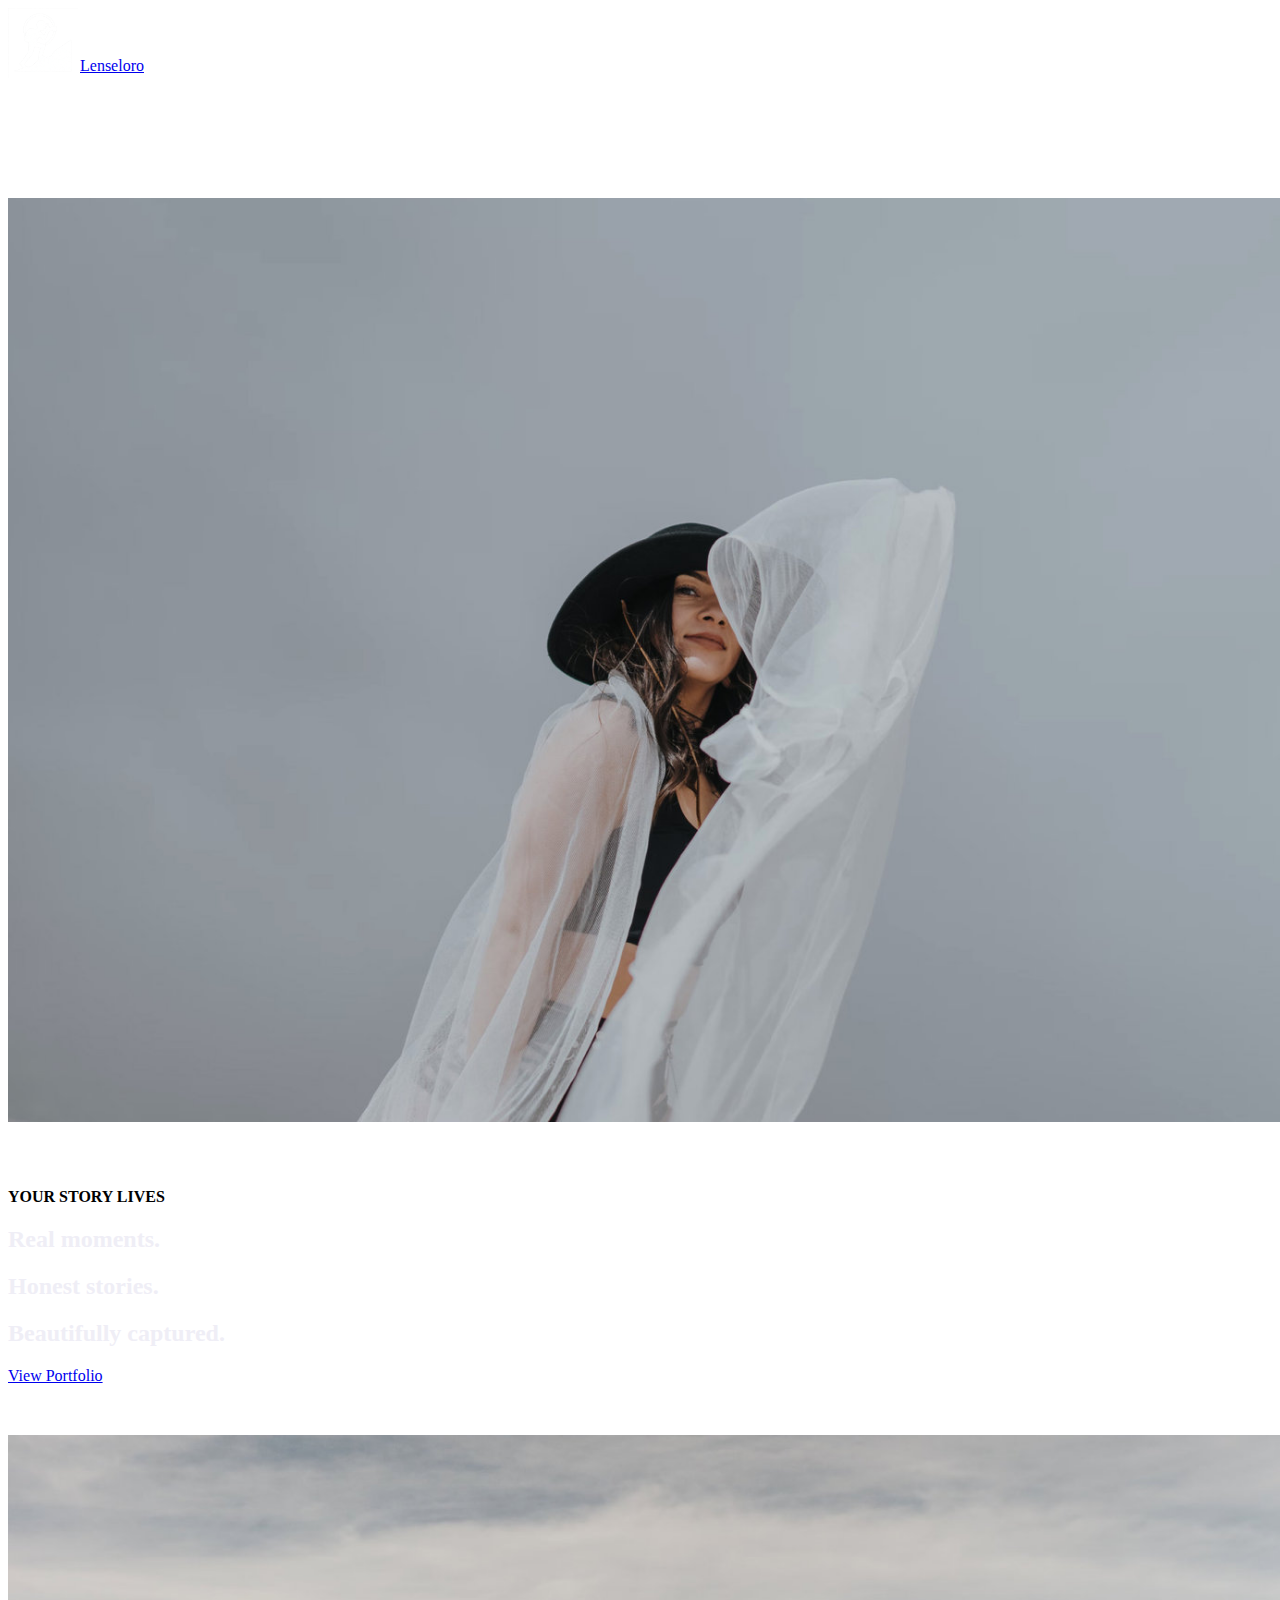
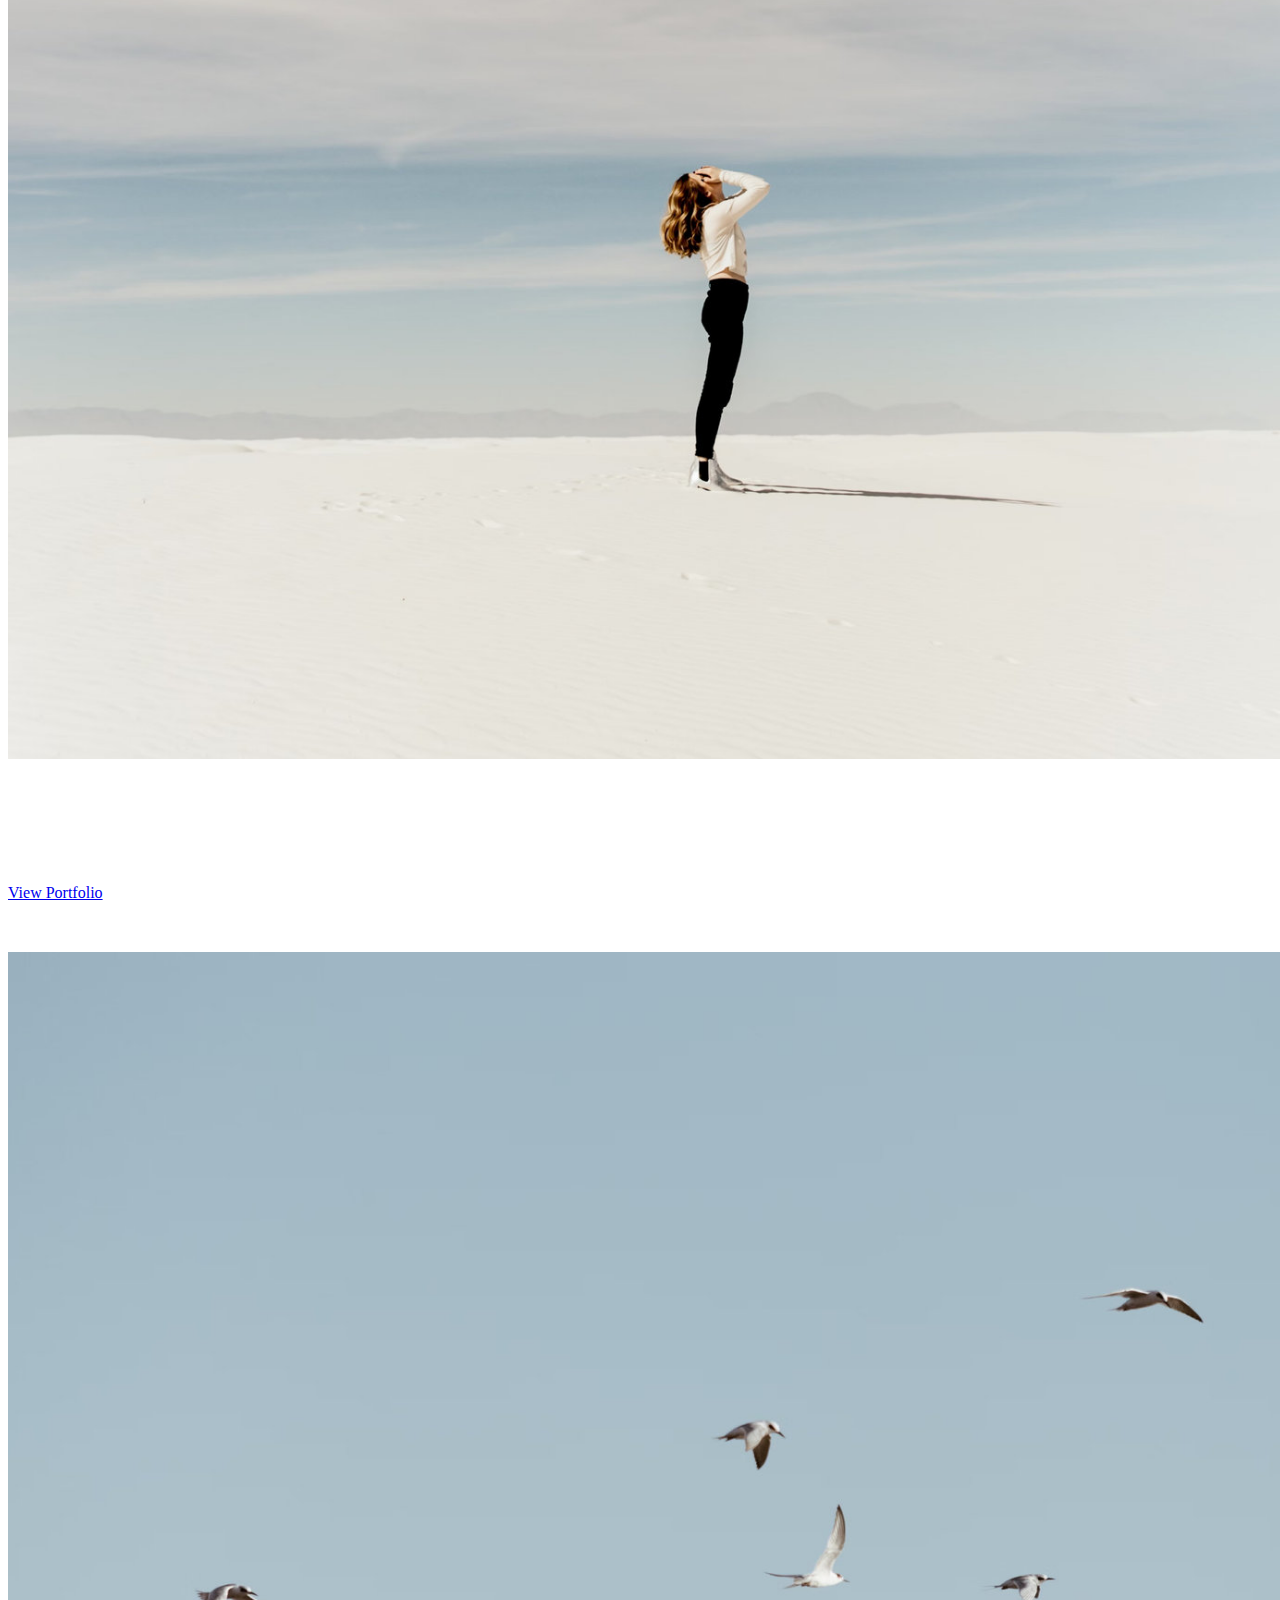
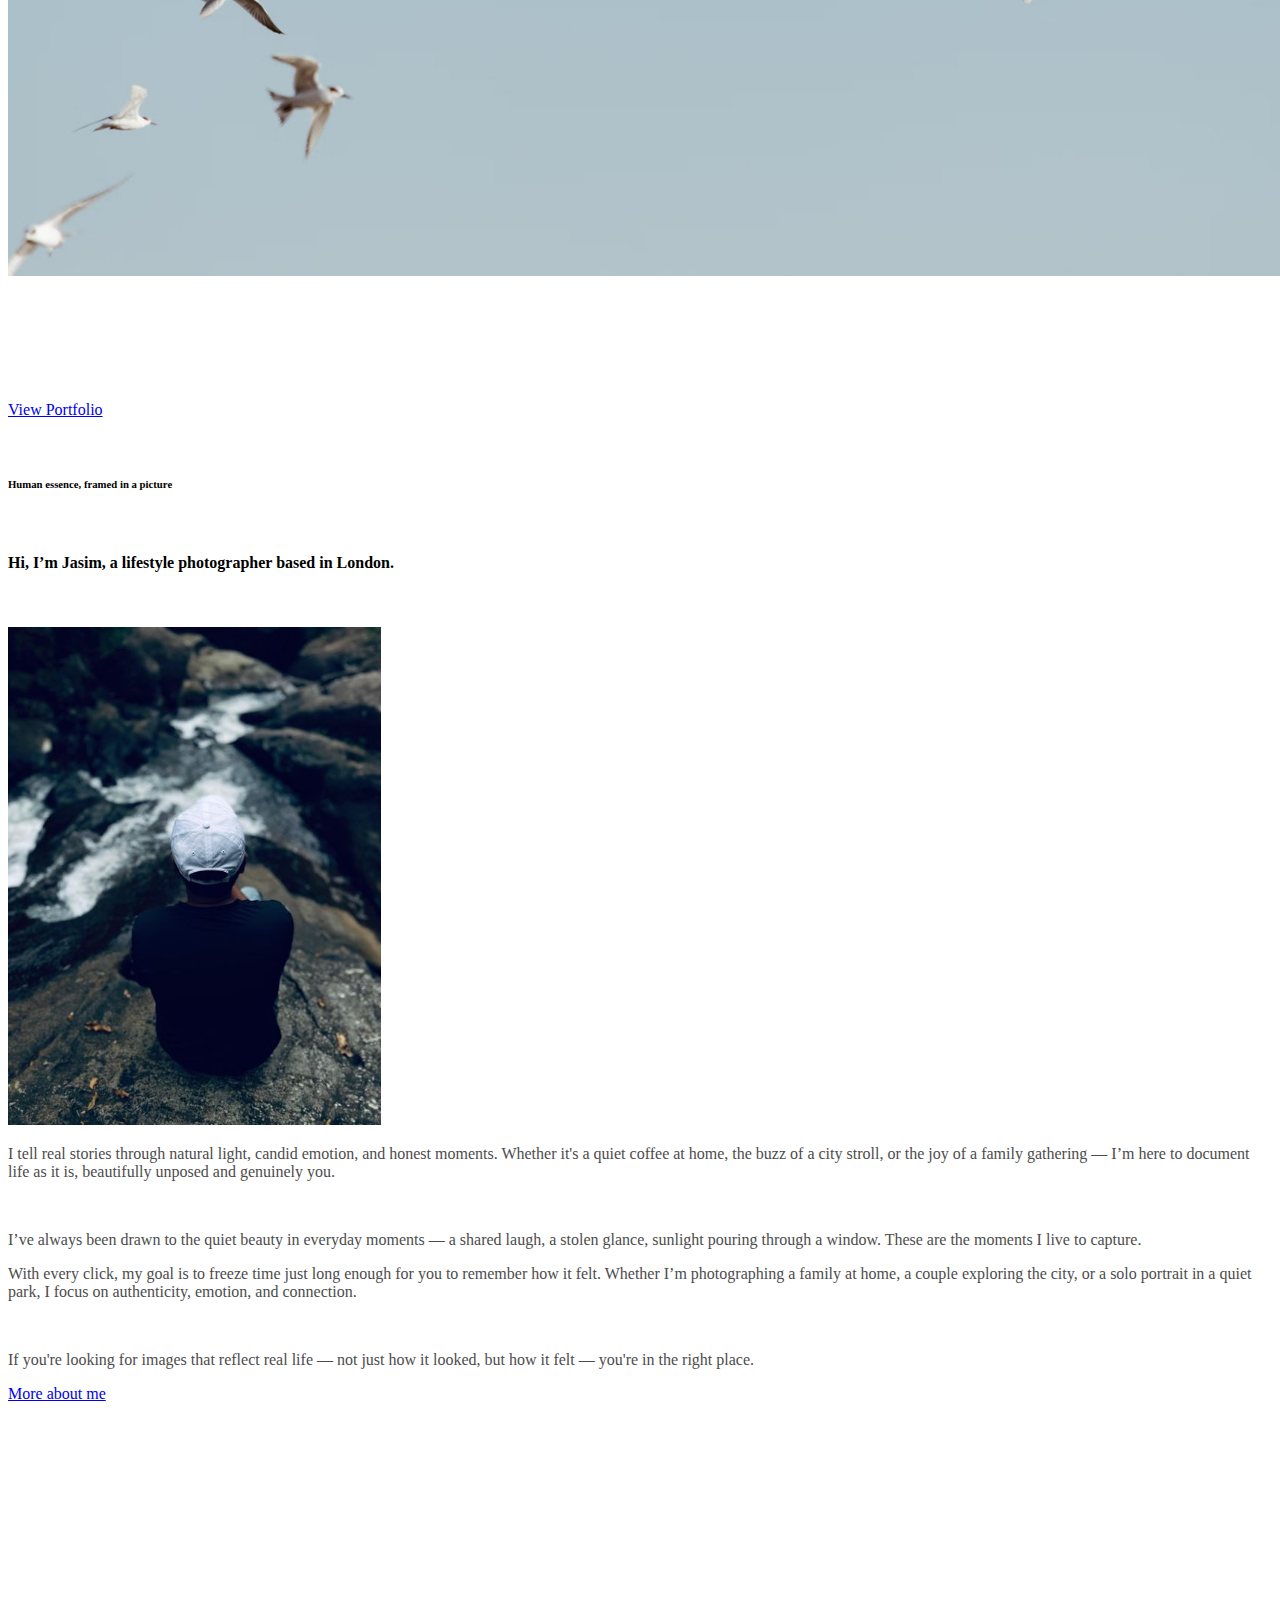
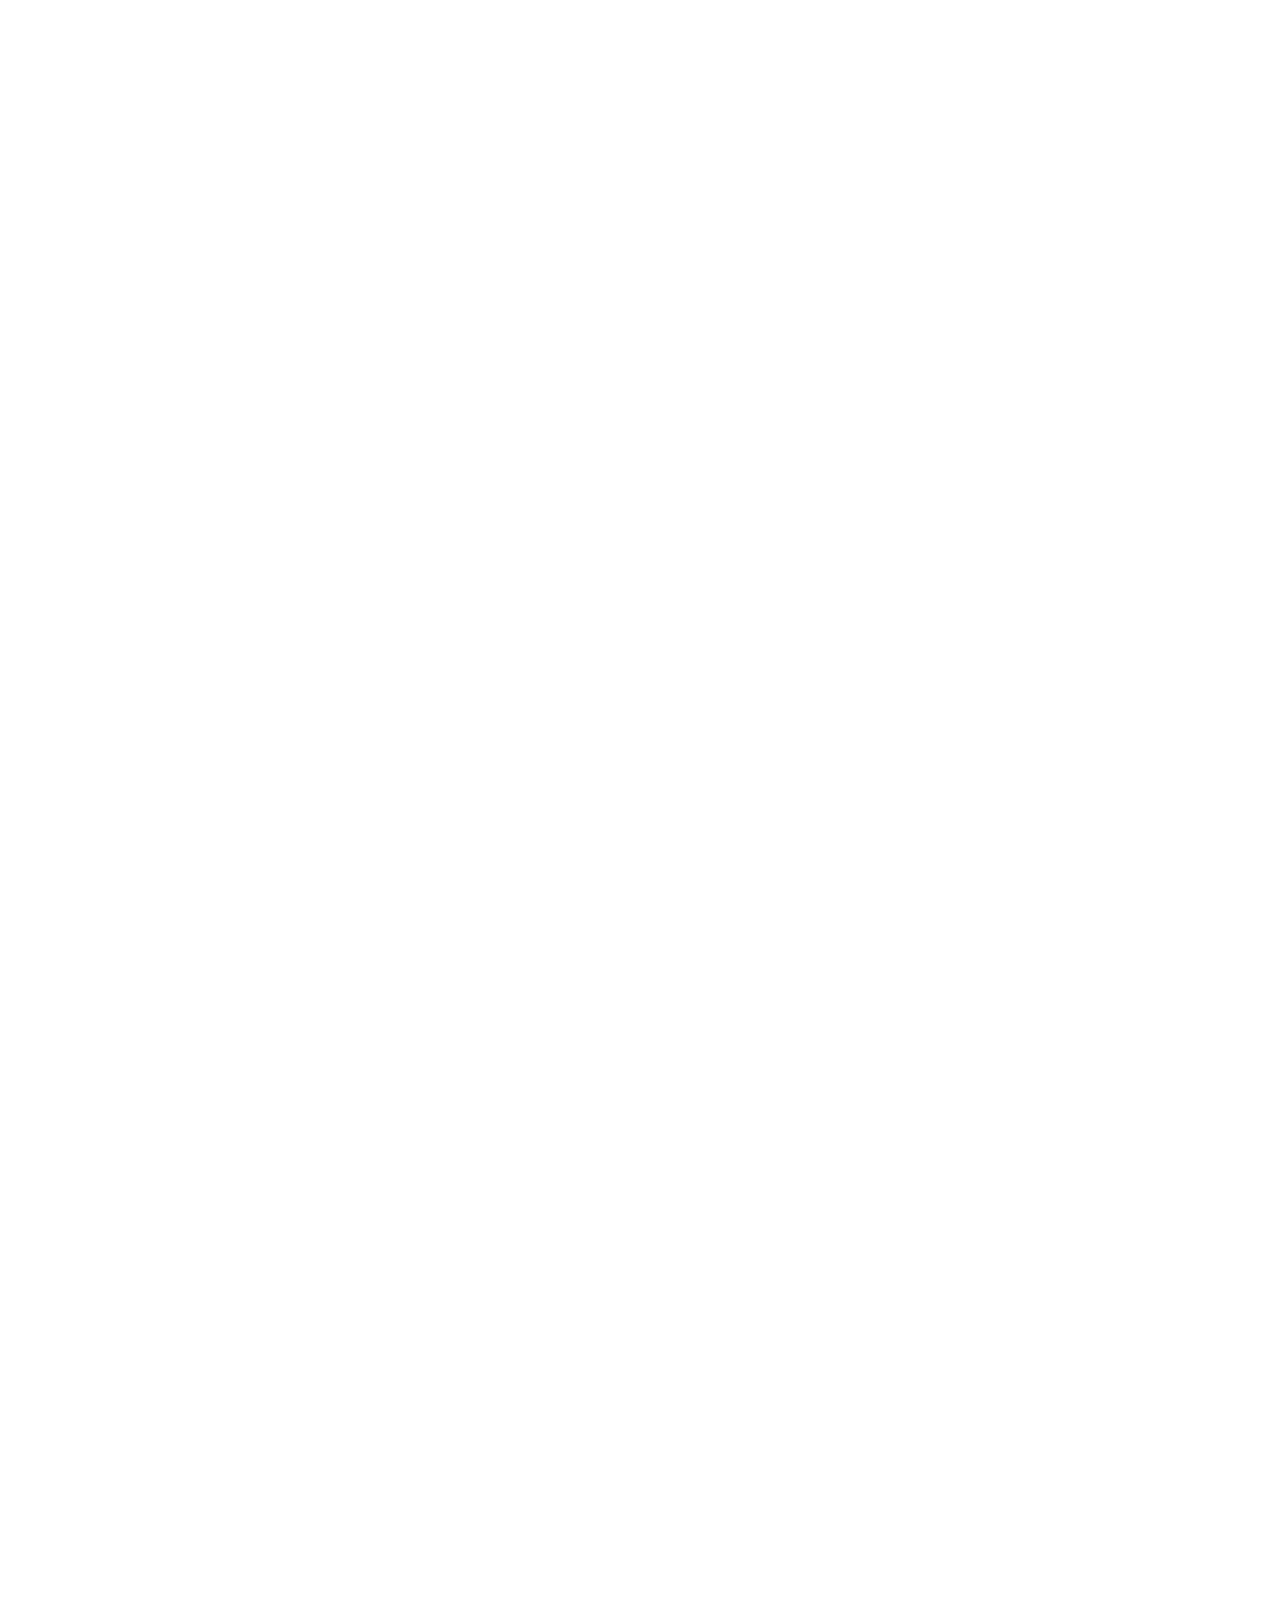
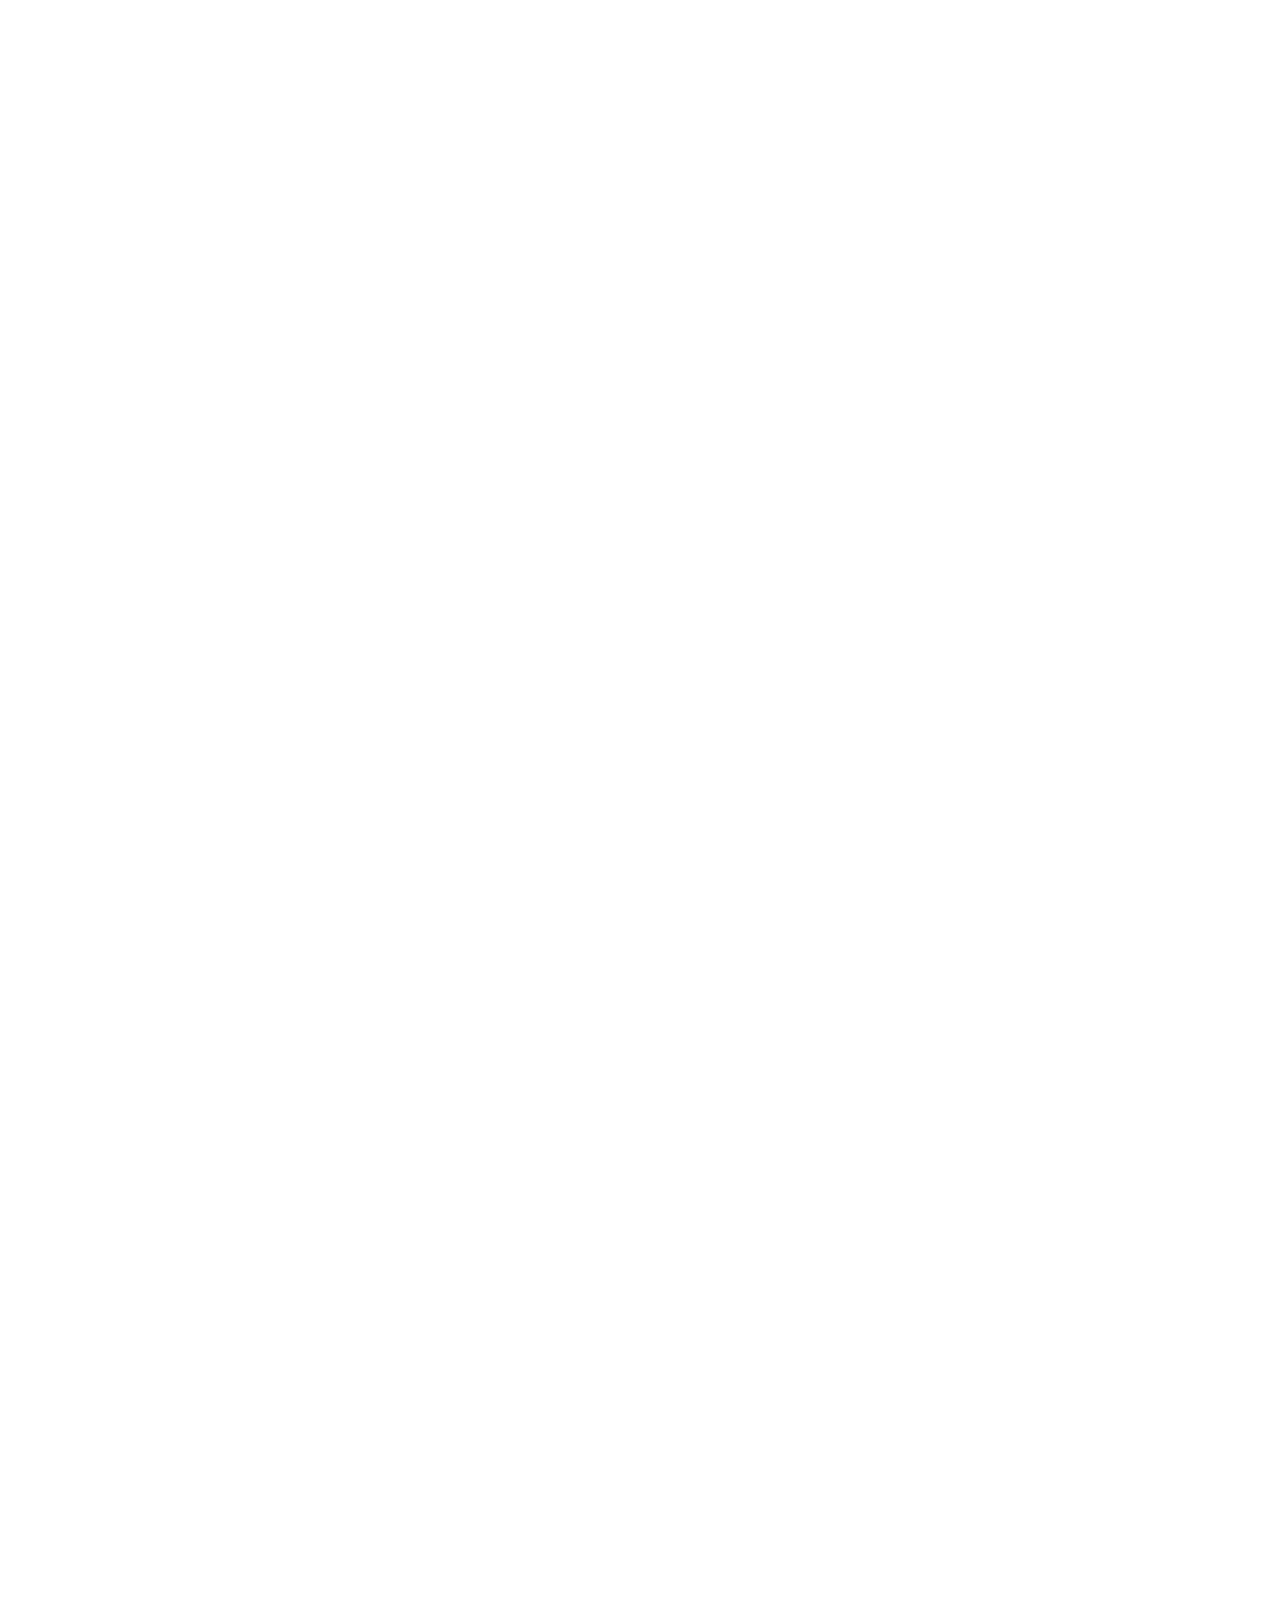
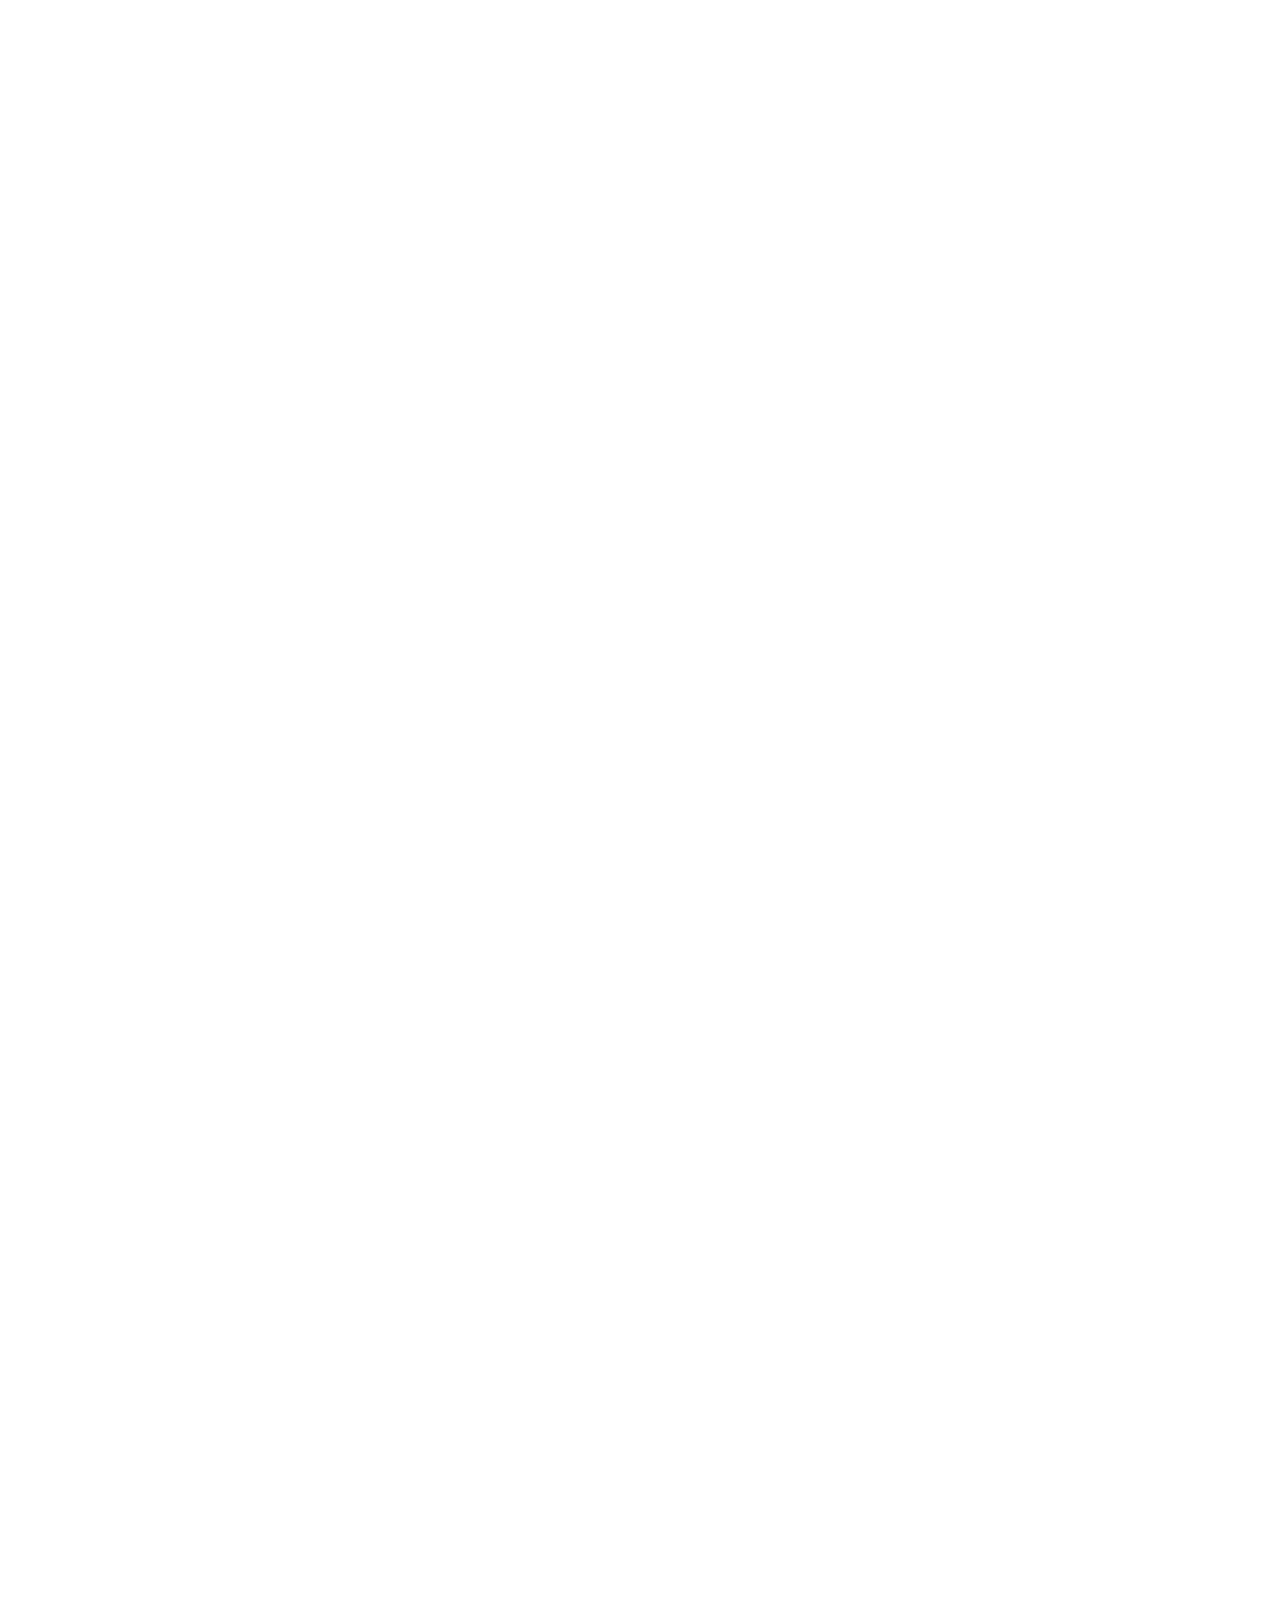
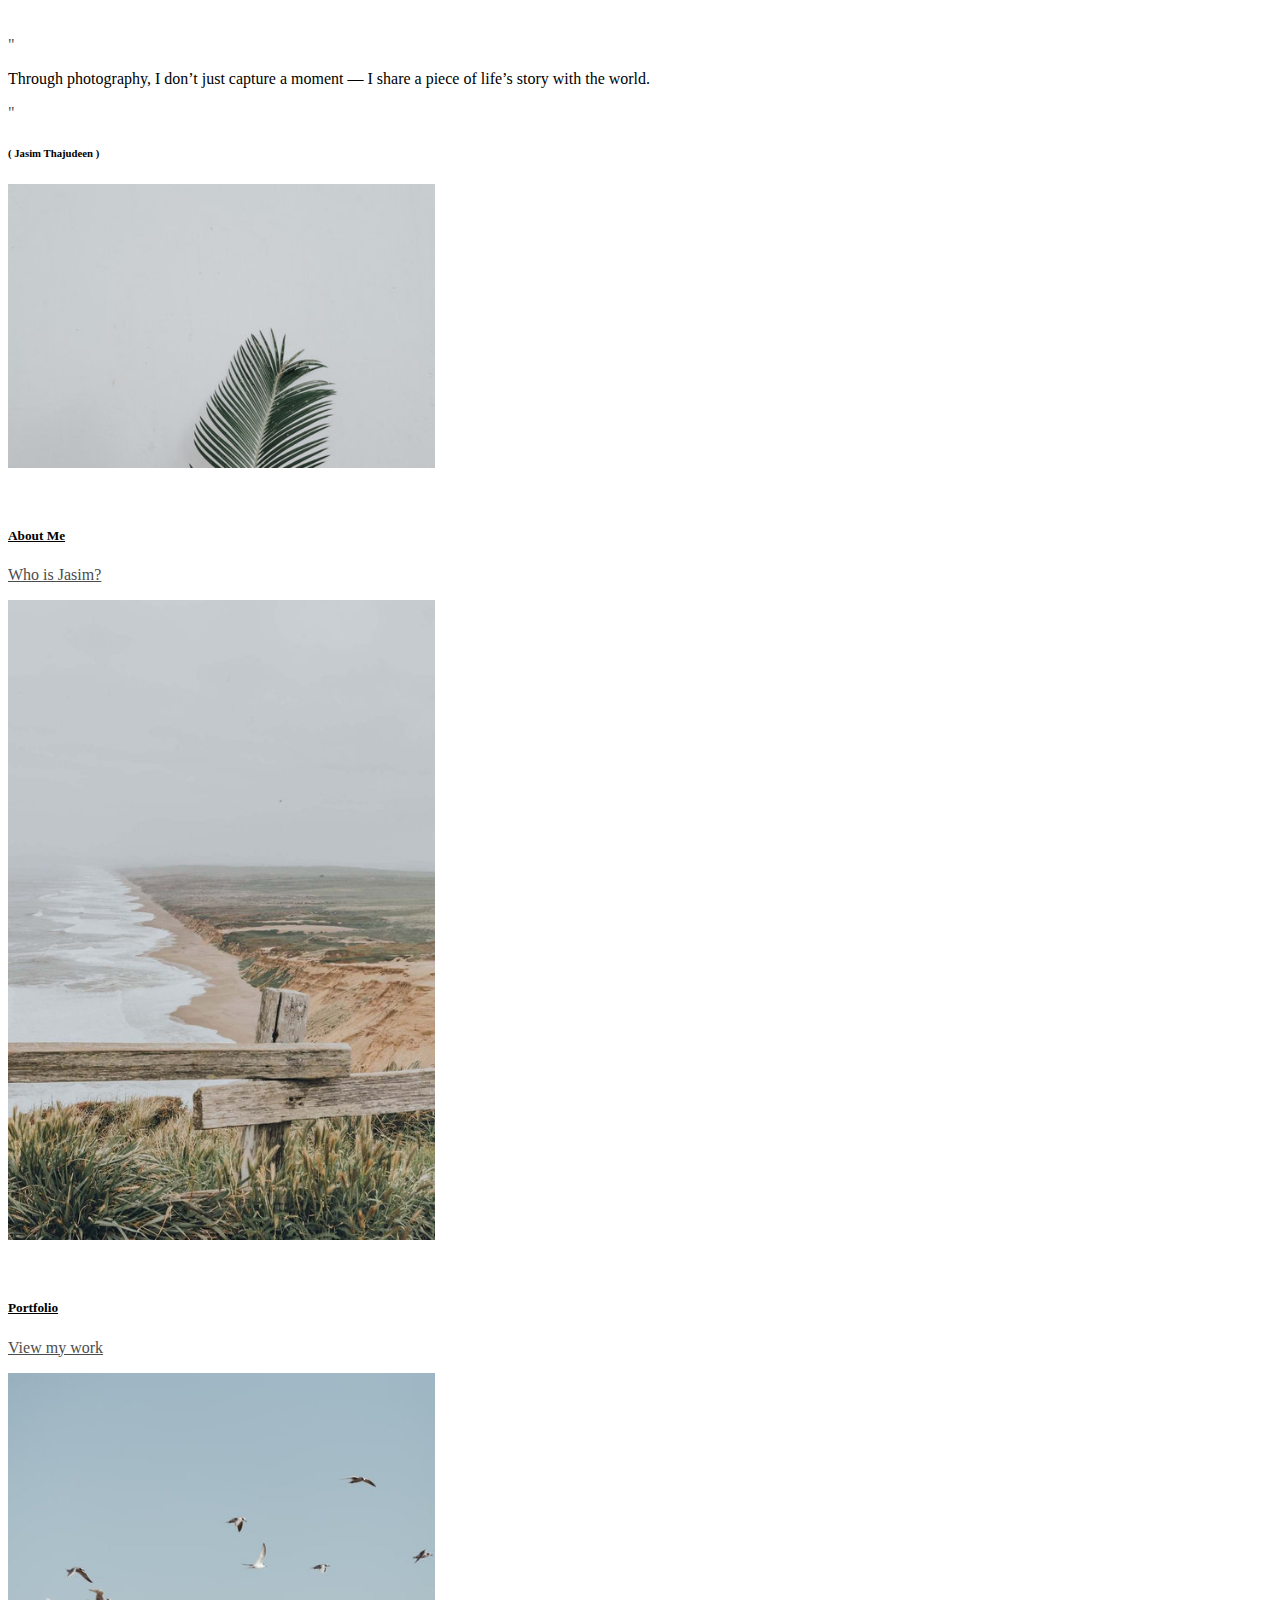
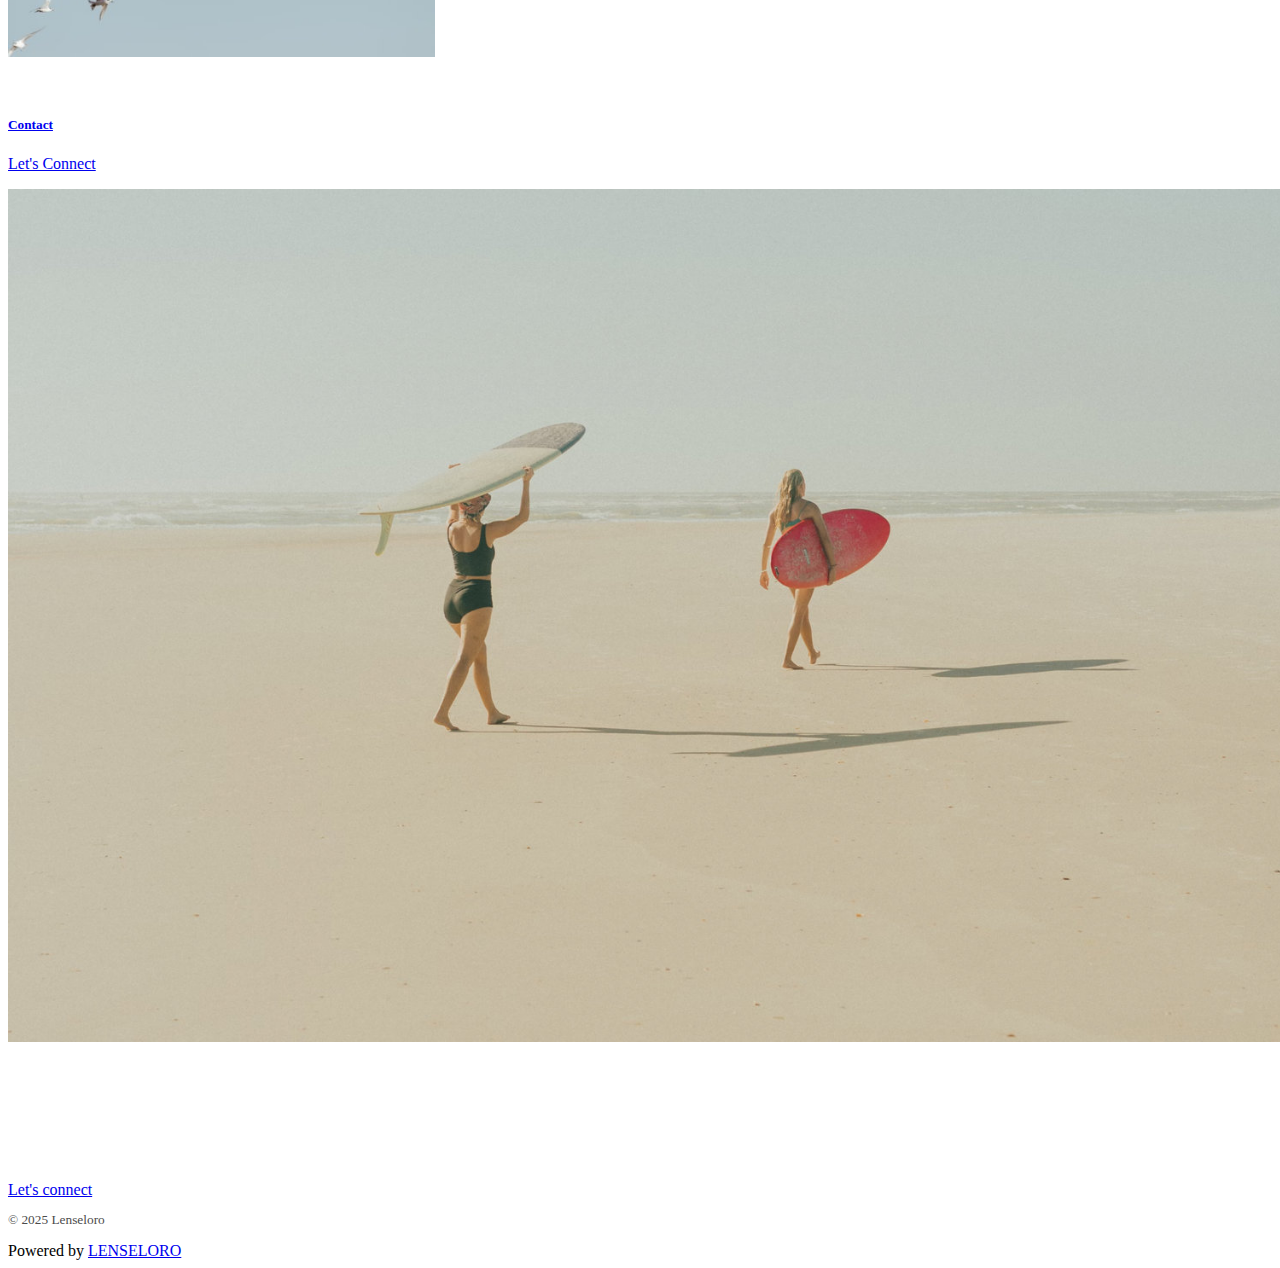
<file: index.html>
<!DOCTYPE html>
<html lang="en">

<head>
<title>Lenseloro – Through the lens, Your story lives</title>
<meta name="description" content="Lenseloro - A lifestyle photography portfolio by Jasim Thajudeen, capturing authentic moments.">	
<meta name="generator" content="Lenseloro">
<meta charset="utf-8">
<meta http-equiv="X-UA-Compatible" content="IE=edge">
<meta name="viewport" content="width=device-width, initial-scale=1">
<meta name="csrf-token" content="vMYVEIZBvcxJxi1ibN5rUUxDfTH7PJWIHyHKiXFJ">
<script type="application/ld+json">
	{
		"@context": "https://schema.org",
		"@type": "WebSite",
		"name": "Lenseloro",
		"url": "https://lenseloro.com/",
		"description": "Lenseloro - A lifestyle photography portfolio by Jasim Thajudeen"
	}
</script>

<link rel="canonical" href="https://lenseloro.com/">

<meta property="og:site_name" content="Lenseloro">
<meta property="og:title" content="Lenseloro – Through the lens, Your story lives">
<meta property="og:url" content="https://lenseloro.com/">
<meta property="og:type" content="website">
<meta property="og:ttl" content="864000">
<meta itemprop="name" content="Lenseloro">
<meta itemprop="url" content="https://lenseloro.com/">
<meta name="twitter:title" content="Lenseloro – Through the lens, Your story lives">
<meta name="twitter:url" content="https://lenseloro.com/">
<meta name="twitter:card" content="summary">
 <!-- Standard favicon -->
 <link rel="icon" type="image/png" sizes="32x32" href="favicon.png">
 <!-- For high resolution / Apple devices -->
 <link rel="apple-touch-icon" sizes="180x180" href="favicon.png">
	
	
	
	
	<style class="js-dom-cleanup">
		a,
		.dropdown-menu {
			-webkit-transition: none !important;
			-moz-transition: none !important;
			-ms-transition: none !important;
			-o-transition: none !important;
			transition: none !important;
		}
	</style>

	<style class="flex-blocks-styles">
	 #block-container-7OOdqr .fb-block-padding-wrap{background-color:var(--primary-background);--backgroundColor:var(--primary-background)}#block-container-7OOdqr .fb-block{--columns:10;--rows_desktop:21;--rows_tablet:48;--rows_mobile:21;--correctionHeight:0vw;--correctionHeight_tablet:0vw;--correctionHeight_mobile:0vw}@media (min-width:992px){#block-container-7OOdqr .fb-block-padding-wrap{--padding-top-scale:0;--padding-bottom-scale:0}}@media (min-width:768px) and (max-width:991px){#block-container-7OOdqr .fb-block-padding-wrap{--padding-top-scale:0;--padding-bottom-scale:0}}@media (max-width:767px){#block-container-7OOdqr .fb-block-padding-wrap{--padding-top-scale:0;--padding-bottom-scale:0}}@media (min-width:375.1px) and (max-width:767px){.fb-block--7OOdqr .fb-block__elements{grid-template-rows:repeat(5, minmax(var(--grid-row-height), auto)) repeat(8, minmax(var(--grid-row-height-text), auto)) repeat(7, minmax(var(--grid-row-height), auto))}}#block-container-WKKbJ1 .fb-block-padding-wrap{background-color:var(--primary-background);--backgroundColor:var(--primary-background)}#block-container-WKKbJ1 .fb-block{--columns:10;--rows_desktop:20;--rows_tablet:28;--rows_mobile:31;--correctionHeight:0vw;--correctionHeight_tablet:0vw;--correctionHeight_mobile:0vw}@media (min-width:992px){#block-container-WKKbJ1 .fb-block-padding-wrap{--padding-top-scale:1;--padding-bottom-scale:1}{opacity:0}}@media (min-width:768px) and (max-width:991px){#block-container-WKKbJ1 .fb-block-padding-wrap{--padding-top-scale:1;--padding-bottom-scale:1}{opacity:0}}@media (max-width:767px){#block-container-WKKbJ1 .fb-block-padding-wrap{--padding-top-scale:1.5;--padding-bottom-scale:1.5}{opacity:0}}@media (min-width:375.1px) and (max-width:767px){.fb-block--WKKbJ1 .fb-block__elements{grid-template-rows:repeat(1, minmax(var(--grid-row-height-text), auto)) repeat(1, minmax(var(--grid-row-height), auto)) repeat(5, minmax(var(--grid-row-height-text), auto)) repeat(15, minmax(var(--grid-row-height), auto)) repeat(6, minmax(var(--grid-row-height-text), auto)) repeat(2, minmax(var(--grid-row-height), auto))}}#block-container-vwwEYb .fb-block-padding-wrap{background-color:var(--primary-background);--backgroundColor:var(--primary-background)}#block-container-vwwEYb .fb-block{--columns:10;--rows_desktop:24;--rows_tablet:14;--rows_mobile:8;--correctionHeight:0vw;--correctionHeight_tablet:0vw;--correctionHeight_mobile:0vw}@media (min-width:992px){#block-container-vwwEYb .fb-block-padding-wrap{--padding-top-scale:0.5;--padding-bottom-scale:0.5}{opacity:0}}@media (min-width:768px) and (max-width:991px){#block-container-vwwEYb .fb-block-padding-wrap{--padding-top-scale:0.5;--padding-bottom-scale:0.5}{opacity:0}}@media (max-width:767px){#block-container-vwwEYb .fb-block-padding-wrap{--padding-top-scale:0.5;--padding-bottom-scale:0.5}{opacity:0}}@media (min-width:375.1px) and (max-width:767px){}#block-container-Pkkb1x .fb-block-padding-wrap{background-color:var(--primary-background);--backgroundColor:var(--primary-background)}#block-container-Pkkb1x .fb-block{--columns:10;--rows_desktop:4;--rows_tablet:8;--rows_mobile:11;--correctionHeight:0vw;--correctionHeight_tablet:0vw;--correctionHeight_mobile:0vw}@media (min-width:992px){#block-container-Pkkb1x .fb-block-padding-wrap{--padding-top-scale:1;--padding-bottom-scale:1}{opacity:0}}@media (min-width:768px) and (max-width:991px){#block-container-Pkkb1x .fb-block-padding-wrap{--padding-top-scale:1;--padding-bottom-scale:1}{opacity:0}}@media (max-width:767px){#block-container-Pkkb1x .fb-block-padding-wrap{--padding-top-scale:1;--padding-bottom-scale:1}{opacity:0}}@media (min-width:375.1px) and (max-width:767px){.fb-block--Pkkb1x .fb-block__elements{grid-template-rows:repeat(11, minmax(var(--grid-row-height-text), auto))}}#block-container-yrrEna .fb-block-padding-wrap{background-color:var(--primary-background);--backgroundColor:var(--primary-background)}#block-container-yrrEna .fb-block{--columns:10;--rows_desktop:13;--rows_tablet:14;--rows_mobile:35;--correctionHeight:0vw;--correctionHeight_tablet:0vw;--correctionHeight_mobile:0vw}@media (min-width:992px){#block-container-yrrEna .fb-block-padding-wrap{--padding-top-scale:0.5;--padding-bottom-scale:1}{opacity:0}}@media (min-width:768px) and (max-width:991px){#block-container-yrrEna .fb-block-padding-wrap{--padding-top-scale:0.5;--padding-bottom-scale:1}{opacity:0}}@media (max-width:767px){#block-container-yrrEna .fb-block-padding-wrap{--padding-top-scale:0.5;--padding-bottom-scale:1}{opacity:0}}@media (min-width:375.1px) and (max-width:767px){.fb-block--yrrEna .fb-block__elements{grid-template-rows:repeat(8, minmax(var(--grid-row-height), auto)) repeat(3, minmax(var(--grid-row-height-text), auto)) repeat(9, minmax(var(--grid-row-height), auto)) repeat(3, minmax(var(--grid-row-height-text), auto)) repeat(9, minmax(var(--grid-row-height), auto)) repeat(3, minmax(var(--grid-row-height-text), auto))}}#block-container-QXXpmx .fb-block-padding-wrap{background-color:var(--primary-background);--backgroundColor:var(--primary-background)}#block-container-QXXpmx .fb-block{--columns:10;--rows_desktop:18;--rows_tablet:24;--rows_mobile:19;--correctionHeight:0vw;--correctionHeight_tablet:0vw;--correctionHeight_mobile:0vw}@media (min-width:992px){#block-container-QXXpmx .fb-block-padding-wrap{--padding-top-scale:0;--padding-bottom-scale:0}{opacity:0}}@media (min-width:768px) and (max-width:991px){#block-container-QXXpmx .fb-block-padding-wrap{--padding-top-scale:0;--padding-bottom-scale:0}{opacity:0}}@media (max-width:767px){#block-container-QXXpmx .fb-block-padding-wrap{--padding-top-scale:0;--padding-bottom-scale:0}{opacity:0}}@media (min-width:375.1px) and (max-width:767px){.fb-block--QXXpmx .fb-block__elements{grid-template-rows:repeat(1, minmax(var(--grid-row-height), auto)) repeat(6, minmax(var(--grid-row-height-text), auto)) repeat(3, minmax(var(--grid-row-height), auto)) repeat(5, minmax(var(--grid-row-height-text), auto)) repeat(3, minmax(var(--grid-row-height), auto))}}#block-container-7OOd6r .fb-block-padding-wrap{background-color:var(--primary-background);--backgroundColor:var(--primary-background)}#block-container-7OOd6r .fb-block{--columns:10;--rows_desktop:2;--rows_tablet:3;--rows_mobile:2;--correctionHeight:0vw;--correctionHeight_tablet:0vw;--correctionHeight_mobile:0vw}@media (min-width:992px){#block-container-7OOd6r .fb-block-padding-wrap{--padding-top-scale:0;--padding-bottom-scale:0.3}{opacity:0}}@media (min-width:768px) and (max-width:991px){#block-container-7OOd6r .fb-block-padding-wrap{--padding-top-scale:0;--padding-bottom-scale:0.3}{opacity:0}}@media (max-width:767px){#block-container-7OOd6r .fb-block-padding-wrap{--padding-top-scale:0;--padding-bottom-scale:0.3}{opacity:0}}@media (min-width:375.1px) and (max-width:767px){}#block-container-WKKbY1 .fb-block-padding-wrap{background-color:var(--primary-background);--backgroundColor:var(--primary-background)}#block-container-WKKbY1 .fb-block{--columns:10;--rows_desktop:14;--rows_tablet:14;--rows_mobile:3;--correctionHeight:0vw;--correctionHeight_tablet:0vw;--correctionHeight_mobile:0vw}@media (min-width:992px){#block-container-WKKbY1 .fb-block-padding-wrap{--padding-top-scale:1;--padding-bottom-scale:1}{opacity:0}}@media (min-width:768px) and (max-width:991px){#block-container-WKKbY1 .fb-block-padding-wrap{--padding-top-scale:1;--padding-bottom-scale:1}{opacity:0}}@media (max-width:767px){#block-container-WKKbY1 .fb-block-padding-wrap{--padding-top-scale:1;--padding-bottom-scale:1}{opacity:0}}@media (min-width:375.1px) and (max-width:767px){}#block-container-0JrJ17 .fb-block-padding-wrap{background-color:var(--primary-background);--backgroundColor:var(--primary-background)}#block-container-0JrJ17 .fb-block{--columns:10;--rows_desktop:2;--rows_tablet:2;--rows_mobile:6;--correctionHeight:0vw;--correctionHeight_tablet:0vw;--correctionHeight_mobile:0vw}@media (min-width:992px){#block-container-0JrJ17 .fb-block-padding-wrap{--padding-top-scale:0.25;--padding-bottom-scale:0.25}{opacity:0}}@media (min-width:768px) and (max-width:991px){#block-container-0JrJ17 .fb-block-padding-wrap{--padding-top-scale:0.25;--padding-bottom-scale:0.25}{opacity:0}}@media (max-width:767px){#block-container-0JrJ17 .fb-block-padding-wrap{--padding-top-scale:0.25;--padding-bottom-scale:0.25}{opacity:0}}@media (min-width:375.1px) and (max-width:767px){}@media (min-width:992px){.fb-block--7OOdqr .fb-element--el-282a23ee{--top:1;--left:1;--width:26;--height:21;--correctionTop:0;--correctionLeft:0;--correctionWidth:0;--correctionHeight:0;--zIndex:0;--rotation:0deg;--ratio:1.2380952380952;pointer-events:auto}}@media (min-width:768px) and (max-width:991px){.fb-block--7OOdqr .fb-element--el-282a23ee{--top:1;--left:1;--width:26;--height:48;--correctionTop:0;--correctionLeft:0;--correctionWidth:0;--correctionHeight:0;--zIndex:0;--rotation:0deg;--ratio:0.54166666666667;pointer-events:auto}}@media (max-width:767px){.fb-block--7OOdqr .fb-element--el-282a23ee{--top:1;--left:1;--width:10;--height:21;--correctionTop:0;--correctionLeft:0;--correctionWidth:0;--correctionHeight:0;--zIndex:0;--rotation:0deg;--ratio:0.47619047619048;pointer-events:auto}}@media (min-width:992px){.fb-block--7OOdqr .fb-element--el-0c48ce45{--top:1;--left:1;--width:26;--height:21;--correctionTop:0;--correctionLeft:0;--correctionWidth:0;--correctionHeight:0;--zIndex:0;--rotation:0deg;--ratio:1.2380952380952;pointer-events:auto}}@media (min-width:768px) and (max-width:991px){.fb-block--7OOdqr .fb-element--el-0c48ce45{--top:1;--left:1;--width:26;--height:48;--correctionTop:0;--correctionLeft:0;--correctionWidth:0;--correctionHeight:0;--zIndex:0;--rotation:0deg;--ratio:0.54166666666667;pointer-events:auto}}@media (max-width:767px){.fb-block--7OOdqr .fb-element--el-0c48ce45{--top:1;--left:1;--width:10;--height:21;--correctionTop:0;--correctionLeft:0;--correctionWidth:0;--correctionHeight:0;--zIndex:0;--rotation:0deg;--ratio:0.47619047619048;pointer-events:auto}}@media (min-width:992px){.fb-block--7OOdqr .fb-element--el-f27a610f{--top:1;--left:1;--width:26;--height:21;--correctionTop:0;--correctionLeft:0;--correctionWidth:0;--correctionHeight:0;--zIndex:0;--rotation:0deg;--ratio:1.2380952380952;pointer-events:auto}}@media (min-width:768px) and (max-width:991px){.fb-block--7OOdqr .fb-element--el-f27a610f{--top:1;--left:1;--width:26;--height:48;--correctionTop:0;--correctionLeft:0;--correctionWidth:0;--correctionHeight:0;--zIndex:0;--rotation:0deg;--ratio:0.54166666666667;pointer-events:auto}}@media (max-width:767px){.fb-block--7OOdqr .fb-element--el-f27a610f{--top:1;--left:1;--width:10;--height:21;--correctionTop:0;--correctionLeft:0;--correctionWidth:0;--correctionHeight:0;--zIndex:0;--rotation:0deg;--ratio:0.47619047619048;pointer-events:auto}}@media (min-width:992px){.fb-block--7OOdqr .fb-element--el-118f9f7c{--top:5;--left:22;--width:4;--height:2;--correctionTop:0;--correctionLeft:0;--correctionWidth:0;--correctionHeight:0;--zIndex:2;--rotation:0deg;--ratio:2;pointer-events:auto}}@media (min-width:768px) and (max-width:991px){.fb-block--7OOdqr .fb-element--el-118f9f7c{--top:8;--left:20;--width:6;--height:4;--correctionTop:0;--correctionLeft:0;--correctionWidth:0;--correctionHeight:0;--zIndex:2;--rotation:0deg;--ratio:1.5;pointer-events:auto}}@media (max-width:767px){.fb-block--7OOdqr .fb-element--el-118f9f7c{--top:6;--left:2;--width:8;--height:1;--correctionTop:0;--correctionLeft:0;--correctionWidth:0;--correctionHeight:0;--zIndex:2;--rotation:0deg;--ratio:8;pointer-events:auto}}@media (min-width:992px){.fb-block--7OOdqr .fb-element--el-0883ea27{--top:5;--left:22;--width:4;--height:2;--correctionTop:0;--correctionLeft:0;--correctionWidth:0;--correctionHeight:0;--zIndex:2;--rotation:0deg;--ratio:2;pointer-events:auto}}@media (min-width:768px) and (max-width:991px){.fb-block--7OOdqr .fb-element--el-0883ea27{--top:8;--left:20;--width:6;--height:4;--correctionTop:0;--correctionLeft:0;--correctionWidth:0;--correctionHeight:0;--zIndex:2;--rotation:0deg;--ratio:1.5;pointer-events:auto}}@media (max-width:767px){.fb-block--7OOdqr .fb-element--el-0883ea27{--top:6;--left:2;--width:8;--height:1;--correctionTop:0;--correctionLeft:0;--correctionWidth:0;--correctionHeight:0;--zIndex:2;--rotation:0deg;--ratio:8;pointer-events:auto}}@media (min-width:992px){.fb-block--7OOdqr .fb-element--el-c77a1442{--top:5;--left:22;--width:4;--height:2;--correctionTop:0;--correctionLeft:0;--correctionWidth:0;--correctionHeight:0;--zIndex:2;--rotation:0deg;--ratio:2;pointer-events:auto}}@media (min-width:768px) and (max-width:991px){.fb-block--7OOdqr .fb-element--el-c77a1442{--top:8;--left:20;--width:6;--height:4;--correctionTop:0;--correctionLeft:0;--correctionWidth:0;--correctionHeight:0;--zIndex:2;--rotation:0deg;--ratio:1.5;pointer-events:auto}}@media (max-width:767px){.fb-block--7OOdqr .fb-element--el-c77a1442{--top:6;--left:2;--width:8;--height:1;--correctionTop:0;--correctionLeft:0;--correctionWidth:0;--correctionHeight:0;--zIndex:2;--rotation:0deg;--ratio:8;pointer-events:auto}}@media (min-width:992px){.fb-block--7OOdqr .fb-element--el-4a747b04{--top:9;--left:2;--width:18;--height:5;--correctionTop:0;--correctionLeft:0;--correctionWidth:0;--correctionHeight:0;--zIndex:1;--rotation:0deg;--ratio:3.6;pointer-events:auto}}@media (min-width:768px) and (max-width:991px){.fb-block--7OOdqr .fb-element--el-4a747b04{--top:32;--left:2;--width:18;--height:9;--correctionTop:0;--correctionLeft:0;--correctionWidth:0;--correctionHeight:0;--zIndex:1;--rotation:0deg;--ratio:2;pointer-events:auto}}@media (max-width:767px){.fb-block--7OOdqr .fb-element--el-4a747b04{--top:7;--left:2;--width:8;--height:7;--correctionTop:0;--correctionLeft:0;--correctionWidth:0;--correctionHeight:0;--zIndex:1;--rotation:0deg;--ratio:1.1428571428571;pointer-events:auto}}@media (min-width:992px){.fb-block--7OOdqr .fb-element--el-6ab8ac67{--top:9;--left:2;--width:18;--height:5;--correctionTop:0;--correctionLeft:0;--correctionWidth:0;--correctionHeight:0;--zIndex:1;--rotation:0deg;--ratio:3.6;pointer-events:auto}}@media (min-width:768px) and (max-width:991px){.fb-block--7OOdqr .fb-element--el-6ab8ac67{--top:32;--left:2;--width:18;--height:9;--correctionTop:0;--correctionLeft:0;--correctionWidth:0;--correctionHeight:0;--zIndex:1;--rotation:0deg;--ratio:2;pointer-events:auto}}@media (max-width:767px){.fb-block--7OOdqr .fb-element--el-6ab8ac67{--top:7;--left:2;--width:8;--height:7;--correctionTop:0;--correctionLeft:0;--correctionWidth:0;--correctionHeight:0;--zIndex:1;--rotation:0deg;--ratio:1.1428571428571;pointer-events:auto}}@media (min-width:992px){.fb-block--7OOdqr .fb-element--el-50ff9912{--top:9;--left:2;--width:18;--height:5;--correctionTop:0;--correctionLeft:0;--correctionWidth:0;--correctionHeight:0;--zIndex:1;--rotation:0deg;--ratio:3.6;pointer-events:auto}}@media (min-width:768px) and (max-width:991px){.fb-block--7OOdqr .fb-element--el-50ff9912{--top:32;--left:2;--width:18;--height:9;--correctionTop:0;--correctionLeft:0;--correctionWidth:0;--correctionHeight:0;--zIndex:1;--rotation:0deg;--ratio:2;pointer-events:auto}}@media (max-width:767px){.fb-block--7OOdqr .fb-element--el-50ff9912{--top:7;--left:2;--width:8;--height:7;--correctionTop:0;--correctionLeft:0;--correctionWidth:0;--correctionHeight:0;--zIndex:1;--rotation:0deg;--ratio:1.1428571428571;pointer-events:auto}}@media (min-width:992px){.fb-block--7OOdqr .fb-element--el-bd2df42d{--top:18;--left:2;--width:7;--height:2;--correctionTop:0;--correctionLeft:0;--correctionWidth:0;--correctionHeight:0;--zIndex:3;--rotation:0deg;--ratio:3.5;pointer-events:auto}}@media (min-width:768px) and (max-width:991px){.fb-block--7OOdqr .fb-element--el-bd2df42d{--top:43;--left:2;--width:10;--height:3;--correctionTop:0;--correctionLeft:0;--correctionWidth:0;--correctionHeight:0;--zIndex:3;--rotation:0deg;--ratio:3.3333333333333;pointer-events:auto}}@media (max-width:767px){.fb-block--7OOdqr .fb-element--el-bd2df42d{--top:15;--left:2;--width:8;--height:3;--correctionTop:0;--correctionLeft:0;--correctionWidth:0;--correctionHeight:0;--zIndex:3;--rotation:0deg;--ratio:2.6666666666667;pointer-events:auto}}@media (min-width:992px){.fb-block--7OOdqr .fb-element--el-ae18502b{--top:18;--left:2;--width:7;--height:2;--correctionTop:0;--correctionLeft:0;--correctionWidth:0;--correctionHeight:0;--zIndex:3;--rotation:0deg;--ratio:3.5;pointer-events:auto}}@media (min-width:768px) and (max-width:991px){.fb-block--7OOdqr .fb-element--el-ae18502b{--top:43;--left:2;--width:10;--height:3;--correctionTop:0;--correctionLeft:0;--correctionWidth:0;--correctionHeight:0;--zIndex:3;--rotation:0deg;--ratio:3.3333333333333;pointer-events:auto}}@media (max-width:767px){.fb-block--7OOdqr .fb-element--el-ae18502b{--top:15;--left:2;--width:8;--height:3;--correctionTop:0;--correctionLeft:0;--correctionWidth:0;--correctionHeight:0;--zIndex:3;--rotation:0deg;--ratio:2.6666666666667;pointer-events:auto}}@media (min-width:992px){.fb-block--7OOdqr .fb-element--el-854bb318{--top:18;--left:2;--width:7;--height:2;--correctionTop:0;--correctionLeft:0;--correctionWidth:0;--correctionHeight:0;--zIndex:3;--rotation:0deg;--ratio:3.5;pointer-events:auto}}@media (min-width:768px) and (max-width:991px){.fb-block--7OOdqr .fb-element--el-854bb318{--top:43;--left:2;--width:10;--height:3;--correctionTop:0;--correctionLeft:0;--correctionWidth:0;--correctionHeight:0;--zIndex:3;--rotation:0deg;--ratio:3.3333333333333;pointer-events:auto}}@media (max-width:767px){.fb-block--7OOdqr .fb-element--el-854bb318{--top:15;--left:2;--width:8;--height:3;--correctionTop:0;--correctionLeft:0;--correctionWidth:0;--correctionHeight:0;--zIndex:3;--rotation:0deg;--ratio:2.6666666666667;pointer-events:auto}}@media (min-width:992px){.fb-block--7OOdqr .fb-element--el-dd91b8a4{--top:18;--left:22;--width:4;--height:2;--correctionTop:0;--correctionLeft:0;--correctionWidth:0;--correctionHeight:0;--zIndex:5;--rotation:0deg;--ratio:2;pointer-events:auto}}@media (min-width:768px) and (max-width:991px){.fb-block--7OOdqr .fb-element--el-dd91b8a4{--top:43;--left:21;--width:5;--height:3;--correctionTop:0;--correctionLeft:0;--correctionWidth:0;--correctionHeight:0;--zIndex:5;--rotation:0deg;--ratio:1.6666666666667;pointer-events:auto}}@media (max-width:767px){.fb-block--7OOdqr .fb-element--el-dd91b8a4{--top:18;--left:2;--width:8;--height:2;--correctionTop:0;--correctionLeft:0;--correctionWidth:0;--correctionHeight:0;--zIndex:5;--rotation:0deg;--ratio:4;pointer-events:auto}}@media (min-width:992px){.fb-block--7OOdqr .fb-element--el-4bb12e69{--top:18;--left:23;--width:2;--height:2;--correctionTop:0;--correctionLeft:0;--correctionWidth:0;--correctionHeight:0;--zIndex:4;--rotation:0deg;--ratio:1;pointer-events:auto}}@media (min-width:768px) and (max-width:991px){.fb-block--7OOdqr .fb-element--el-4bb12e69{--top:43;--left:22;--width:3;--height:3;--correctionTop:0;--correctionLeft:0;--correctionWidth:0;--correctionHeight:0;--zIndex:4;--rotation:0deg;--ratio:1;pointer-events:auto}}@media (max-width:767px){.fb-block--7OOdqr .fb-element--el-4bb12e69{--top:18;--left:4;--width:4;--height:2;--correctionTop:0;--correctionLeft:0;--correctionWidth:0;--correctionHeight:0;--zIndex:4;--rotation:0deg;--ratio:2;pointer-events:auto}}@media (min-width:992px){.fb-block--WKKbJ1 .fb-element--el-5b1209ec{--top:1;--left:18;--width:8;--height:3;--correctionTop:0;--correctionLeft:0;--correctionWidth:0;--correctionHeight:0;--zIndex:1;--rotation:0deg;--ratio:2.6666666666667;pointer-events:auto}}@media (min-width:768px) and (max-width:991px){.fb-block--WKKbJ1 .fb-element--el-5b1209ec{--top:1;--left:18;--width:8;--height:3;--correctionTop:0;--correctionLeft:0;--correctionWidth:0;--correctionHeight:0;--zIndex:1;--rotation:0deg;--ratio:2.6666666666667;pointer-events:auto}}@media (max-width:767px){.fb-block--WKKbJ1 .fb-element--el-5b1209ec{--top:1;--left:2;--width:8;--height:1;--correctionTop:0;--correctionLeft:0;--correctionWidth:0;--correctionHeight:0;--zIndex:1;--rotation:0deg;--ratio:8;pointer-events:auto}}@media (min-width:992px){.fb-block--WKKbJ1 .fb-element--el-b59a3843{--top:1;--left:2;--width:14;--height:6;--correctionTop:0;--correctionLeft:0;--correctionWidth:0;--correctionHeight:0;--zIndex:0;--rotation:0deg;--ratio:2.3333333333333;pointer-events:auto}}@media (min-width:768px) and (max-width:991px){.fb-block--WKKbJ1 .fb-element--el-b59a3843{--top:1;--left:2;--width:14;--height:11;--correctionTop:0;--correctionLeft:0;--correctionWidth:0;--correctionHeight:0;--zIndex:0;--rotation:0deg;--ratio:1.2727272727273;pointer-events:auto}}@media (max-width:767px){.fb-block--WKKbJ1 .fb-element--el-b59a3843{--top:3;--left:2;--width:8;--height:5;--correctionTop:0;--correctionLeft:0;--correctionWidth:0;--correctionHeight:0;--zIndex:0;--rotation:0deg;--ratio:1.6;pointer-events:auto}}@media (min-width:992px){.fb-block--WKKbJ1 .fb-element--el-a3fcf676{--top:7;--left:18;--width:7;--height:14;--correctionTop:0;--correctionLeft:0;--correctionWidth:0;--correctionHeight:0;--zIndex:2;--rotation:0deg;--ratio:0.5;pointer-events:auto}}@media (min-width:768px) and (max-width:991px){.fb-block--WKKbJ1 .fb-element--el-a3fcf676{--top:13;--left:18;--width:8;--height:16;--correctionTop:0;--correctionLeft:0;--correctionWidth:0;--correctionHeight:0;--zIndex:2;--rotation:0deg;--ratio:0.5;pointer-events:auto}}@media (max-width:767px){.fb-block--WKKbJ1 .fb-element--el-a3fcf676{--top:9;--left:2;--width:8;--height:13;--correctionTop:0;--correctionLeft:0;--correctionWidth:0;--correctionHeight:0;--zIndex:2;--rotation:0deg;--ratio:0.61538461538462;pointer-events:auto}}@media (min-width:992px){.fb-block--WKKbJ1 .fb-element--el-4a85c9c1{--top:11;--left:2;--width:6;--height:3;--correctionTop:0;--correctionLeft:0;--correctionWidth:0;--correctionHeight:0;--zIndex:3;--rotation:0deg;--ratio:2;pointer-events:auto}}@media (min-width:768px) and (max-width:991px){.fb-block--WKKbJ1 .fb-element--el-4a85c9c1{--top:16;--left:2;--width:6;--height:8;--correctionTop:0;--correctionLeft:0;--correctionWidth:0;--correctionHeight:0;--zIndex:3;--rotation:0deg;--ratio:0.75;pointer-events:auto}}@media (max-width:767px){.fb-block--WKKbJ1 .fb-element--el-4a85c9c1{--top:23;--left:2;--width:8;--height:3;--correctionTop:0;--correctionLeft:0;--correctionWidth:0;--correctionHeight:0;--zIndex:3;--rotation:0deg;--ratio:2.6666666666667;pointer-events:auto}}@media (min-width:992px){.fb-block--WKKbJ1 .fb-element--el-7b9ccaba{--top:11;--left:9;--width:6;--height:3;--correctionTop:0;--correctionLeft:0;--correctionWidth:0;--correctionHeight:0;--zIndex:5;--rotation:0deg;--ratio:2;pointer-events:auto}}@media (min-width:768px) and (max-width:991px){.fb-block--WKKbJ1 .fb-element--el-7b9ccaba{--top:16;--left:9;--width:6;--height:8;--correctionTop:0;--correctionLeft:0;--correctionWidth:0;--correctionHeight:0;--zIndex:5;--rotation:0deg;--ratio:0.75;pointer-events:auto}}@media (max-width:767px){.fb-block--WKKbJ1 .fb-element--el-7b9ccaba{--top:26;--left:2;--width:8;--height:3;--correctionTop:0;--correctionLeft:0;--correctionWidth:0;--correctionHeight:0;--zIndex:5;--rotation:0deg;--ratio:2.6666666666667;pointer-events:auto}}@media (min-width:992px){.fb-block--WKKbJ1 .fb-element--el-8f41c6b7{--top:14;--left:2;--width:7;--height:2;--correctionTop:0;--correctionLeft:0;--correctionWidth:0;--correctionHeight:0;--zIndex:6;--rotation:0deg;--ratio:3.5;pointer-events:auto}}@media (min-width:768px) and (max-width:991px){.fb-block--WKKbJ1 .fb-element--el-8f41c6b7{--top:24;--left:2;--width:13;--height:3;--correctionTop:0;--correctionLeft:0;--correctionWidth:0;--correctionHeight:0;--zIndex:6;--rotation:0deg;--ratio:4.3333333333333;pointer-events:auto}}@media (max-width:767px){.fb-block--WKKbJ1 .fb-element--el-8f41c6b7{--top:29;--left:2;--width:8;--height:3;--correctionTop:0;--correctionLeft:0;--correctionWidth:0;--correctionHeight:0;--zIndex:6;--rotation:0deg;--ratio:2.6666666666667;pointer-events:auto}}@media (min-width:992px){.fb-block--vwwEYb .fb-element--el-9cf1a71c{--top:1;--left:2;--width:24;--height:24;--correctionTop:0;--correctionLeft:0;--correctionWidth:0;--correctionHeight:0;--zIndex:1;--rotation:0deg;--ratio:1;pointer-events:auto}}@media (min-width:768px) and (max-width:991px){.fb-block--vwwEYb .fb-element--el-9cf1a71c{--top:1;--left:2;--width:24;--height:24;--correctionTop:0;--correctionLeft:0;--correctionWidth:0;--correctionHeight:0;--zIndex:1;--rotation:0deg;--ratio:1;pointer-events:auto}}@media (max-width:767px){.fb-block--vwwEYb .fb-element--el-9cf1a71c{--top:1;--left:2;--width:8;--height:8;--correctionTop:0;--correctionLeft:0;--correctionWidth:0;--correctionHeight:0;--zIndex:1;--rotation:0deg;--ratio:1;pointer-events:auto}}@media (min-width:992px){.fb-block--Pkkb1x .fb-element--el-fcd2fda7{--top:1;--left:3;--width:1;--height:3;--correctionTop:0;--correctionLeft:0;--correctionWidth:0;--correctionHeight:0;--zIndex:2;--rotation:0deg;--ratio:0.33333333333333;pointer-events:auto}}@media (min-width:768px) and (max-width:991px){.fb-block--Pkkb1x .fb-element--el-fcd2fda7{--top:1;--left:3;--width:1;--height:3;--correctionTop:0;--correctionLeft:0;--correctionWidth:0;--correctionHeight:0;--zIndex:2;--rotation:0deg;--ratio:0.33333333333333;pointer-events:auto}}@media (max-width:767px){.fb-block--Pkkb1x .fb-element--el-fcd2fda7{--top:1;--left:9;--width:1;--height:2;--correctionTop:0;--correctionLeft:0;--correctionWidth:0;--correctionHeight:0;--zIndex:2;--rotation:0deg;--ratio:0.5;pointer-events:auto}}@media (min-width:992px){.fb-block--Pkkb1x .fb-element--el-134e0cfb{--top:1;--left:6;--width:16;--height:3;--correctionTop:0;--correctionLeft:0;--correctionWidth:0;--correctionHeight:0;--zIndex:0;--rotation:0deg;--ratio:5.3333333333333;pointer-events:auto}}@media (min-width:768px) and (max-width:991px){.fb-block--Pkkb1x .fb-element--el-134e0cfb{--top:1;--left:4;--width:20;--height:6;--correctionTop:0;--correctionLeft:0;--correctionWidth:0;--correctionHeight:0;--zIndex:0;--rotation:0deg;--ratio:3.3333333333333;pointer-events:auto}}@media (max-width:767px){.fb-block--Pkkb1x .fb-element--el-134e0cfb{--top:3;--left:2;--width:8;--height:6;--correctionTop:0;--correctionLeft:0;--correctionWidth:0;--correctionHeight:0;--zIndex:0;--rotation:0deg;--ratio:1.3333333333333;pointer-events:auto}}@media (min-width:992px){.fb-block--Pkkb1x .fb-element--el-84ea0883{--top:1;--left:24;--width:1;--height:3;--correctionTop:0;--correctionLeft:0;--correctionWidth:0;--correctionHeight:0;--zIndex:4;--rotation:0deg;--ratio:0.33333333333333;pointer-events:auto}}@media (min-width:768px) and (max-width:991px){.fb-block--Pkkb1x .fb-element--el-84ea0883{--top:1;--left:24;--width:1;--height:3;--correctionTop:0;--correctionLeft:0;--correctionWidth:0;--correctionHeight:0;--zIndex:4;--rotation:0deg;--ratio:0.33333333333333;pointer-events:auto}}@media (max-width:767px){.fb-block--Pkkb1x .fb-element--el-84ea0883{--top:9;--left:2;--width:1;--height:2;--correctionTop:0;--correctionLeft:0;--correctionWidth:0;--correctionHeight:0;--zIndex:4;--rotation:0deg;--ratio:0.5;pointer-events:auto}}@media (min-width:992px){.fb-block--Pkkb1x .fb-element--el-873bfaec{--top:4;--left:6;--width:16;--height:1;--correctionTop:0;--correctionLeft:0;--correctionWidth:0;--correctionHeight:0;--zIndex:1;--rotation:0deg;--ratio:16;pointer-events:auto}}@media (min-width:768px) and (max-width:991px){.fb-block--Pkkb1x .fb-element--el-873bfaec{--top:8;--left:6;--width:16;--height:1;--correctionTop:0;--correctionLeft:0;--correctionWidth:0;--correctionHeight:0;--zIndex:1;--rotation:0deg;--ratio:16;pointer-events:auto}}@media (max-width:767px){.fb-block--Pkkb1x .fb-element--el-873bfaec{--top:11;--left:2;--width:8;--height:1;--correctionTop:0;--correctionLeft:0;--correctionWidth:0;--correctionHeight:0;--zIndex:1;--rotation:0deg;--ratio:8;pointer-events:auto}}@media (min-width:992px){.fb-block--yrrEna .fb-element--el-aed7b202{--top:1;--left:2;--width:8;--height:10;--correctionTop:0;--correctionLeft:0;--correctionWidth:0;--correctionHeight:0;--zIndex:0;--rotation:0deg;--ratio:0.8;pointer-events:auto}}@media (min-width:768px) and (max-width:991px){.fb-block--yrrEna .fb-element--el-aed7b202{--top:1;--left:2;--width:8;--height:10;--correctionTop:0;--correctionLeft:0;--correctionWidth:0;--correctionHeight:0;--zIndex:0;--rotation:0deg;--ratio:0.8;pointer-events:auto}}@media (max-width:767px){.fb-block--yrrEna .fb-element--el-aed7b202{--top:1;--left:2;--width:8;--height:8;--correctionTop:0;--correctionLeft:0;--correctionWidth:0;--correctionHeight:0;--zIndex:0;--rotation:0deg;--ratio:0.8;pointer-events:auto}}@media (min-width:992px){.fb-block--yrrEna .fb-element--el-a98bec39{--top:11;--left:2;--width:8;--height:2;--correctionTop:0;--correctionLeft:0;--correctionWidth:0;--correctionHeight:0;--zIndex:3;--rotation:0deg;--ratio:4;pointer-events:auto}}@media (min-width:768px) and (max-width:991px){.fb-block--yrrEna .fb-element--el-a98bec39{--top:11;--left:2;--width:8;--height:2;--correctionTop:0;--correctionLeft:0;--correctionWidth:0;--correctionHeight:0;--zIndex:3;--rotation:0deg;--ratio:4;pointer-events:auto}}@media (max-width:767px){.fb-block--yrrEna .fb-element--el-a98bec39{--top:9;--left:2;--width:8;--height:2;--correctionTop:0;--correctionLeft:0;--correctionWidth:0;--correctionHeight:0;--zIndex:3;--rotation:0deg;--ratio:4;pointer-events:auto}}@media (min-width:992px){.fb-block--yrrEna .fb-element--el-6d93efe3{--top:13;--left:2;--width:8;--height:1;--correctionTop:0;--correctionLeft:0;--correctionWidth:0;--correctionHeight:0;--zIndex:6;--rotation:0deg;--ratio:8;pointer-events:auto}}@media (min-width:768px) and (max-width:991px){.fb-block--yrrEna .fb-element--el-6d93efe3{--top:13;--left:2;--width:8;--height:1;--correctionTop:0;--correctionLeft:0;--correctionWidth:0;--correctionHeight:0;--zIndex:6;--rotation:0deg;--ratio:8;pointer-events:auto}}@media (max-width:767px){.fb-block--yrrEna .fb-element--el-6d93efe3{--top:11;--left:2;--width:8;--height:1;--correctionTop:0;--correctionLeft:0;--correctionWidth:0;--correctionHeight:0;--zIndex:6;--rotation:0deg;--ratio:8;pointer-events:auto}}@media (min-width:992px){.fb-block--yrrEna .fb-element--el-30d831df{--top:1;--left:10;--width:8;--height:10;--correctionTop:0;--correctionLeft:0;--correctionWidth:0;--correctionHeight:0;--zIndex:1;--rotation:0deg;--ratio:0.8;pointer-events:auto}}@media (min-width:768px) and (max-width:991px){.fb-block--yrrEna .fb-element--el-30d831df{--top:1;--left:10;--width:8;--height:10;--correctionTop:0;--correctionLeft:0;--correctionWidth:0;--correctionHeight:0;--zIndex:1;--rotation:0deg;--ratio:0.8;pointer-events:auto}}@media (max-width:767px){.fb-block--yrrEna .fb-element--el-30d831df{--top:13;--left:2;--width:8;--height:8;--correctionTop:0;--correctionLeft:0;--correctionWidth:0;--correctionHeight:0;--zIndex:1;--rotation:0deg;--ratio:1;pointer-events:auto}}@media (min-width:992px){.fb-block--yrrEna .fb-element--el-71f50e54{--top:11;--left:10;--width:8;--height:2;--correctionTop:0;--correctionLeft:0;--correctionWidth:0;--correctionHeight:0;--zIndex:4;--rotation:0deg;--ratio:4;pointer-events:auto}}@media (min-width:768px) and (max-width:991px){.fb-block--yrrEna .fb-element--el-71f50e54{--top:11;--left:10;--width:8;--height:2;--correctionTop:0;--correctionLeft:0;--correctionWidth:0;--correctionHeight:0;--zIndex:4;--rotation:0deg;--ratio:4;pointer-events:auto}}@media (max-width:767px){.fb-block--yrrEna .fb-element--el-71f50e54{--top:21;--left:2;--width:8;--height:2;--correctionTop:0;--correctionLeft:0;--correctionWidth:0;--correctionHeight:0;--zIndex:4;--rotation:0deg;--ratio:4;pointer-events:auto}}@media (min-width:992px){.fb-block--yrrEna .fb-element--el-7dfd63d8{--top:13;--left:10;--width:8;--height:1;--correctionTop:0;--correctionLeft:0;--correctionWidth:0;--correctionHeight:0;--zIndex:7;--rotation:0deg;--ratio:8;pointer-events:auto}}@media (min-width:768px) and (max-width:991px){.fb-block--yrrEna .fb-element--el-7dfd63d8{--top:13;--left:10;--width:8;--height:1;--correctionTop:0;--correctionLeft:0;--correctionWidth:0;--correctionHeight:0;--zIndex:7;--rotation:0deg;--ratio:8;pointer-events:auto}}@media (max-width:767px){.fb-block--yrrEna .fb-element--el-7dfd63d8{--top:23;--left:2;--width:8;--height:1;--correctionTop:0;--correctionLeft:0;--correctionWidth:0;--correctionHeight:0;--zIndex:7;--rotation:0deg;--ratio:8;pointer-events:auto}}@media (min-width:992px){.fb-block--yrrEna .fb-element--el-1b33aa5f{--top:1;--left:18;--width:8;--height:10;--correctionTop:0;--correctionLeft:0;--correctionWidth:0;--correctionHeight:0;--zIndex:2;--rotation:0deg;--ratio:0.8;pointer-events:auto}}@media (min-width:768px) and (max-width:991px){.fb-block--yrrEna .fb-element--el-1b33aa5f{--top:1;--left:18;--width:8;--height:10;--correctionTop:0;--correctionLeft:0;--correctionWidth:0;--correctionHeight:0;--zIndex:2;--rotation:0deg;--ratio:0.8;pointer-events:auto}}@media (max-width:767px){.fb-block--yrrEna .fb-element--el-1b33aa5f{--top:25;--left:2;--width:8;--height:8;--correctionTop:0;--correctionLeft:0;--correctionWidth:0;--correctionHeight:0;--zIndex:2;--rotation:0deg;--ratio:1;pointer-events:auto}}@media (min-width:992px){.fb-block--yrrEna .fb-element--el-c17e52b2{--top:11;--left:18;--width:8;--height:2;--correctionTop:0;--correctionLeft:0;--correctionWidth:0;--correctionHeight:0;--zIndex:5;--rotation:0deg;--ratio:4;pointer-events:auto}}@media (min-width:768px) and (max-width:991px){.fb-block--yrrEna .fb-element--el-c17e52b2{--top:11;--left:18;--width:8;--height:2;--correctionTop:0;--correctionLeft:0;--correctionWidth:0;--correctionHeight:0;--zIndex:5;--rotation:0deg;--ratio:4;pointer-events:auto}}@media (max-width:767px){.fb-block--yrrEna .fb-element--el-c17e52b2{--top:33;--left:2;--width:8;--height:2;--correctionTop:0;--correctionLeft:0;--correctionWidth:0;--correctionHeight:0;--zIndex:5;--rotation:0deg;--ratio:4;pointer-events:auto}}@media (min-width:992px){.fb-block--yrrEna .fb-element--el-d159f218{--top:13;--left:18;--width:8;--height:1;--correctionTop:0;--correctionLeft:0;--correctionWidth:0;--correctionHeight:0;--zIndex:9;--rotation:0deg;--ratio:8;pointer-events:auto}}@media (min-width:768px) and (max-width:991px){.fb-block--yrrEna .fb-element--el-d159f218{--top:13;--left:18;--width:8;--height:1;--correctionTop:0;--correctionLeft:0;--correctionWidth:0;--correctionHeight:0;--zIndex:9;--rotation:0deg;--ratio:8;pointer-events:auto}}@media (max-width:767px){.fb-block--yrrEna .fb-element--el-d159f218{--top:35;--left:2;--width:8;--height:1;--correctionTop:0;--correctionLeft:0;--correctionWidth:0;--correctionHeight:0;--zIndex:9;--rotation:0deg;--ratio:8;pointer-events:auto}}@media (min-width:992px){.fb-block--QXXpmx .fb-element--el-49850c6c{--top:9;--left:2;--width:10;--height:4;--correctionTop:0;--correctionLeft:0;--correctionWidth:0;--correctionHeight:0;--zIndex:2;--rotation:0deg;--ratio:2.5;pointer-events:auto}}@media (min-width:768px) and (max-width:991px){.fb-block--QXXpmx .fb-element--el-49850c6c{--top:3;--left:2;--width:13;--height:6;--correctionTop:0;--correctionLeft:0;--correctionWidth:0;--correctionHeight:0;--zIndex:2;--rotation:0deg;--ratio:2.1666666666667;pointer-events:auto}}@media (max-width:767px){.fb-block--QXXpmx .fb-element--el-49850c6c{--top:2;--left:2;--width:8;--height:6;--correctionTop:0;--correctionLeft:0;--correctionWidth:0;--correctionHeight:0;--zIndex:2;--rotation:0deg;--ratio:1.3333333333333;pointer-events:auto}}@media (min-width:992px){.fb-block--QXXpmx .fb-element--el-2ddd752d{--top:11;--left:17;--width:8;--height:3;--correctionTop:0;--correctionLeft:0;--correctionWidth:0;--correctionHeight:0;--zIndex:5;--rotation:0deg;--ratio:2.6666666666667;pointer-events:auto}}@media (min-width:768px) and (max-width:991px){.fb-block--QXXpmx .fb-element--el-2ddd752d{--top:12;--left:17;--width:9;--height:7;--correctionTop:0;--correctionLeft:0;--correctionWidth:0;--correctionHeight:0;--zIndex:5;--rotation:0deg;--ratio:1.2857142857143;pointer-events:auto}}@media (max-width:767px){.fb-block--QXXpmx .fb-element--el-2ddd752d{--top:11;--left:2;--width:8;--height:5;--correctionTop:0;--correctionLeft:0;--correctionWidth:0;--correctionHeight:0;--zIndex:5;--rotation:0deg;--ratio:1.6;pointer-events:auto}}@media (min-width:992px){.fb-block--QXXpmx .fb-element--el-9b79302e{--top:14;--left:17;--width:7;--height:3;--correctionTop:0;--correctionLeft:0;--correctionWidth:0;--correctionHeight:0;--zIndex:4;--rotation:0deg;--ratio:2.3333333333333;pointer-events:auto}}@media (min-width:768px) and (max-width:991px){.fb-block--QXXpmx .fb-element--el-9b79302e{--top:20;--left:17;--width:9;--height:3;--correctionTop:0;--correctionLeft:0;--correctionWidth:0;--correctionHeight:0;--zIndex:4;--rotation:0deg;--ratio:3;pointer-events:auto}}@media (max-width:767px){.fb-block--QXXpmx .fb-element--el-9b79302e{--top:16;--left:2;--width:7;--height:3;--correctionTop:0;--correctionLeft:0;--correctionWidth:0;--correctionHeight:0;--zIndex:4;--rotation:0deg;--ratio:2.3333333333333;pointer-events:auto}}@media (min-width:992px){.fb-block--7OOd6r .fb-element--el-1cf97c94{--top:1;--left:2;--width:7;--height:2;--correctionTop:0;--correctionLeft:0;--correctionWidth:0;--correctionHeight:0;--zIndex:0;--rotation:0deg;--ratio:3.5;pointer-events:auto}}@media (min-width:768px) and (max-width:991px){.fb-block--7OOd6r .fb-element--el-1cf97c94{--top:1;--left:2;--width:12;--height:3;--correctionTop:0;--correctionLeft:0;--correctionWidth:0;--correctionHeight:0;--zIndex:0;--rotation:0deg;--ratio:4;pointer-events:auto}}@media (max-width:767px){.fb-block--7OOd6r .fb-element--el-1cf97c94{--top:1;--left:2;--width:7;--height:2;--correctionTop:0;--correctionLeft:0;--correctionWidth:0;--correctionHeight:0;--zIndex:0;--rotation:0deg;--ratio:3.5;pointer-events:auto}}@media (min-width:992px){.fb-block--7OOd6r .fb-element--el-0eff5c48{--top:2;--left:9;--width:17;--height:1;--correctionTop:0;--correctionLeft:0;--correctionWidth:0;--correctionHeight:0;--zIndex:0;--rotation:0deg;--ratio:8.5;pointer-events:auto}}@media (min-width:768px) and (max-width:991px){.fb-block--7OOd6r .fb-element--el-0eff5c48{--top:1;--left:24;--width:2;--height:3;--correctionTop:0;--correctionLeft:0;--correctionWidth:0;--correctionHeight:0;--zIndex:0;--rotation:0deg;--ratio:0.66666666666667;pointer-events:auto}}@media (max-width:767px){.fb-block--7OOd6r .fb-element--el-0eff5c48{--top:1;--left:9;--width:1;--height:2;--correctionTop:0;--correctionLeft:0;--correctionWidth:0;--correctionHeight:0;--zIndex:0;--rotation:0deg;--ratio:0.5;pointer-events:auto}}@media (min-width:992px){.fb-block--0JrJ17 .fb-element--el-mdrojtr0{--top:1;--left:10;--width:8;--height:2;--correctionTop:0;--correctionLeft:0;--correctionWidth:0;--correctionHeight:0;--zIndex:3;--rotation:0deg;--ratio:4;pointer-events:auto}}@media (min-width:768px) and (max-width:991px){.fb-block--0JrJ17 .fb-element--el-mdrojtr0{--top:1;--left:10;--width:8;--height:2;--correctionTop:0;--correctionLeft:0;--correctionWidth:0;--correctionHeight:0;--zIndex:3;--rotation:0deg;--ratio:4;pointer-events:auto}}@media (max-width:767px){.fb-block--0JrJ17 .fb-element--el-mdrojtr0{--top:1;--left:2;--width:8;--height:2;--correctionTop:0;--correctionLeft:0;--correctionWidth:0;--correctionHeight:0;--zIndex:3;--rotation:0deg;--ratio:4;pointer-events:auto}}@media (min-width:992px){.fb-block--0JrJ17 .fb-element--el-mdrojtqz{--top:1;--left:2;--width:8;--height:2;--correctionTop:0;--correctionLeft:0;--correctionWidth:0;--correctionHeight:0;--zIndex:2;--rotation:0deg;--ratio:4;pointer-events:auto}}@media (min-width:768px) and (max-width:991px){.fb-block--0JrJ17 .fb-element--el-mdrojtqz{--top:1;--left:2;--width:8;--height:2;--correctionTop:0;--correctionLeft:0;--correctionWidth:0;--correctionHeight:0;--zIndex:2;--rotation:0deg;--ratio:4;pointer-events:auto}}@media (max-width:767px){.fb-block--0JrJ17 .fb-element--el-mdrojtqz{--top:3;--left:2;--width:8;--height:2;--correctionTop:0;--correctionLeft:0;--correctionWidth:0;--correctionHeight:0;--zIndex:2;--rotation:0deg;--ratio:4;pointer-events:auto}}@media (min-width:992px){.fb-block--0JrJ17 .fb-element--el-mdrojtqy{--top:1;--left:25;--width:1;--height:2;--correctionTop:0;--correctionLeft:0;--correctionWidth:0;--correctionHeight:0;--zIndex:1;--rotation:0deg;--ratio:0.5;pointer-events:auto}}@media (min-width:768px) and (max-width:991px){.fb-block--0JrJ17 .fb-element--el-mdrojtqy{--top:1;--left:25;--width:1;--height:2;--correctionTop:0;--correctionLeft:0;--correctionWidth:0;--correctionHeight:0;--zIndex:1;--rotation:0deg;--ratio:0.5;pointer-events:auto}}@media (max-width:767px){.fb-block--0JrJ17 .fb-element--el-mdrojtqy{--top:5;--left:5;--width:2;--height:2;--correctionTop:0;--correctionLeft:0;--correctionWidth:0;--correctionHeight:0;--zIndex:1;--rotation:0deg;--ratio:1;pointer-events:auto}}
</style>

	

	<link rel="preconnect" href="https://shared-pw-fonts.s3.us-west-2.amazonaws.com">

	
						<style>
				@font-face {
	font-family: "Freight Neo Pro";
	font-weight: 300;
	font-style: normal;
	src: url(https://fonts-pw.pixieset.com/fonts/freightneopro/n3.woff2?Expires=1762275608&Signature=XIsq4MjCpWrXapvoTD4jrLgQv1vTlFeK6Zr8~bIQRvNnM0mlsMsgmpIPt0otenEsX7ue76AxDosTTGDGzqa-5wWmyo84CupxF6giOijtEHCN4t9z0sCEU7~vkK-jzcODee5wtuBsK0pM9LxKARSmv-UEHeo5lwtJHKheSlC2Sfo9S6ip5Jo2OQ7WRWM8s0rV4eA8vGnZFnKOzUgjsUk3gKcU1FQCXImWeANXj4jilnP0QkOvzsZmN0o3tD4gIxJUaegZ6VcNPtWIurb32Ep7YPW623R-RwkTLL7c~cOooLLBSEBCnYVenKOypt1nVtNuDWiRMJZwWNLndrY2df7wTQ__&Key-Pair-Id=K3RI8219ESW2NK) format("woff2"), url(https://fonts-pw.pixieset.com/fonts/freightneopro/n3.woff?Expires=1762275608&Signature=mBEAAmpBKjADeoIPi1S2QF4Z0Bkaud6Tkf8Xoin~V8V3jTpDilVlYmKFYMkViB2Fm50~[base64]~1SN2von1ywk~a6r3kB5aD0LQ4jee1lM7hImo3wzjbk3YrCQN-jkrrXIpaTQL5WT6bxXPl9A__&Key-Pair-Id=K3RI8219ESW2NK) format("woff");
}
@font-face {
	font-family: "Freight Neo Pro";
	font-weight: 300;
	font-style: italic;
	src: url(https://fonts-pw.pixieset.com/fonts/freightneopro/i3.woff2?Expires=1762275608&Signature=bYLVCx1-YkOL5wh--~ZvmoUx~XIzn-SUA1ednY1AeXLjvYaozKlB76HBJe0qKgu4tbq2IBbfTV~pyU5UmoruxktBMtJ~xMX9qLsZGQpjgGy62QzPtFa6ndOoIuB0pYjjUaOSaRX0ySzBx6fugMT7C3YYug02JD~Uz3jQt1SRTCUHfb8D-6W80s6a0BhVoPzNNrnu8uWkpFr0Qog9R25e-ObSOmiyj2GlQs7uuYMAeKdyKPqbsjKtTuWmqTtcDpJho0FQHjFhFP4pEa4rslFdqwgjJvbVgkJtamwK7itUcm5G9KiycOKrdpjYbvuA-BPXLNBv-HZqlS~~S-JEB~yjkg__&Key-Pair-Id=K3RI8219ESW2NK) format("woff2"), url(https://fonts-pw.pixieset.com/fonts/freightneopro/i3.woff?Expires=1762275608&Signature=AILmQwC~Xx27vN5vTPCj4Ef2Cvl0bSnLFUf-5d2iw0pE8twHOOvZABQ4r8ZvQ4stWLn7NSObRgwuwg-UXFoz9gJAFWkv2Y5aJRQl0vh43O4tiwDq4Niax7RTNF~pwq6YEC3qxmvcSzJGeUZVZObkdo7PV5pNWv066LL-v51EQlEjzQ4W82g2XNJUi07oscWFRlxiOXNyY5o0W0q3QjG3f8MOpsHogd4yA1XZ~pIN0DWiKWVbVrTf80YxahypUBXGrRP9moO7Cp3ygDpM9C~aWuXnqXqabFRY4hU2mZCTsq1EoIIwbX41jFQuJR8LHWBLInM8rYznyPxO-RrFVugMNA__&Key-Pair-Id=K3RI8219ESW2NK) format("woff");
}
@font-face {
	font-family: "Freight Neo Pro";
	font-weight: 400;
	font-style: normal;
	src: url(https://fonts-pw.pixieset.com/fonts/freightneopro/n4.woff2?Expires=1762275608&Signature=fAOArLoZZQd97gj30oYVbQieIIA1-3CNufgBbCf8-ky9Zec2Q7Adtc0RObAPpMVV44maL1SB7yf29nZukerTcw5oOzn3IxGvTfRBwUDV0SZSgQyZkvmjCH~tzouHiaKh2NByaQgN25x428AoBi0fp0BjyqNs1LpVnJ5~UrVI78qlM0z--XBJeJEGJEPdtAZ9GhZ2EIMLHz2FzNlTqxoRQ59RI4ol5x7LkRcasdFyTh5mYBznczrK9~l6unMnwMHk5SCSjWNwlUvyFYJWd6wyWFQZsKVTh7UCv6BBJd2Ll0YuLAUhB-CTA4iPv5ZvL79yzeQz74odb7cJFDnHZ8p9Ug__&Key-Pair-Id=K3RI8219ESW2NK) format("woff2"), url(https://fonts-pw.pixieset.com/fonts/freightneopro/n4.woff?Expires=1762275608&Signature=jE9Qx3f8FY3ee8lM4eP6AZwyUKJxWCFGJTCICGpdilVgxOxKpMYpCvmJ1JPCVtnnDbV6f~ogMa2ImbTts~u5VCANhF2NqXR9pFCv170Xyhzg6dxJjlwTWtdSA6mOJ-tPMPjUsJ~5IxTHgEnDdVMf97VBdYE2ReYB8Ke8ijCpF-XSgWR8G07g4CRnO9pT417~OVcExGDY7zFK25AGn56RxzQhjBGXJifZEi269lPjaoaUX-NljDfeWCoM1bq7dVdrWsbqd9g7kxz6L~eFoLwJORy7CudclJXnEF-ehhwFn2-WBjbEtAcCez8E7gxQ8P0YDW0mNd6LQXaBsE5tT4wxnA__&Key-Pair-Id=K3RI8219ESW2NK) format("woff");
}
@font-face {
	font-family: "Freight Neo Pro";
	font-weight: 400;
	font-style: italic;
	src: url(https://fonts-pw.pixieset.com/fonts/freightneopro/i4.woff2?Expires=1762275608&Signature=bzFDpxO56FurgSRrHmSxWTu0zE~wkoELNOhPBHzZl7VCkwrgd17UCSieFi12U6Q6RmVsuKf3MfktA0JwGDYvTTsjE3826l4eRVdm1YKNeoI7MXzeYXMaHV~HkNF4tKDx1mjmAe2dGG9~WOBN1Bz0lsZ29JxY6ekCgCxMjOk2D0lS6ptBYVk0hx5u-H~x63V9C~MwzAZFhQFhm5gY8iRVXrL7BGgwjl2zFle86kwrAtokTCjc48vz29xDblfymJihmhtfPY1-0hqF3BfvfR1-f4z8VTi5DhmJEGmkzhi5YmUEcVSAZ4L~6WlldyVP6FvxKRRPtcljw1~T5iwDtKbpzg__&Key-Pair-Id=K3RI8219ESW2NK) format("woff2"), url(https://fonts-pw.pixieset.com/fonts/freightneopro/i4.woff?Expires=1762275608&Signature=bVQitRuPWLonjmcvEKkwyCftkweNE7czuT3a0J1WAnmSjKhIVa0FDzUM6yn3e7mMjZPF3HEcv~pQwKhZPd2uCm-5U2aJM1cxc-8pRwmVp69nxdszKH75hwp459z2~N1xxV7sWrkP2cqXikUNUaoDEWs4UZp5PCS8fLxiKprzIYeOE0Hwz6Ex~pmET8a7QcOKI3TtA-~yYBE8DfhSffR1v0UqJghLcI3aqq1uosVgxc29SNrxh4HJLqMcBLRjJh98tn8n-b7am~-qwoD1kDs~dlB7ybWWBhwZ36aJedJ0ogAOw96gukVEgjsr85wcmVGnyYrTAZICNO1UMv09mHmbXQ__&Key-Pair-Id=K3RI8219ESW2NK) format("woff");
}
@font-face {
	font-family: "Freight Neo Pro";
	font-weight: 500;
	font-style: normal;
	src: url(https://fonts-pw.pixieset.com/fonts/freightneopro/n5.woff2?Expires=1762275608&Signature=XaBYLHx4XvO3IQe2-d7CFRF5Lk8o0rfOLbZYRcey71FGLyMHMS26GFHPgx0lLLF4XRkGPhyZxTp2llZmlTUwdKZLSBzOMpj6OTiuQivm3UmTF1cmG7QypeNZzVqHpve-ANMWdfI~u3F7Ig~HbyiY7Qc8MTbSf4P4Y5WFDc~II8mFtCtCcNPMjPzyYJJqnnyZ8zUS4Fjq61EdTdPTis-LiigLwC~NEJQK49ZHzrv-UB4q1uqOhISncnFMDJeM0DGrgBHfDDwCh4HFuWXZMqxjKVcR~PBoVI9VoFvL6qx-lZ1bvI682NE0C3gm~Y-giNVFfq15BXuIQ0qoUOODczdhNg__&Key-Pair-Id=K3RI8219ESW2NK) format("woff2"), url(https://fonts-pw.pixieset.com/fonts/freightneopro/n5.woff?Expires=1762275608&Signature=iTmqp~mZmApMjfEs52TbUD1IgTZALxTgwDDzBHU-YhR51vwZT2I~[base64]~OcD7Uknzum5kwuyMxfaKQ00w-HUnlj-A__&Key-Pair-Id=K3RI8219ESW2NK) format("woff");
}
@font-face {
	font-family: "Freight Neo Pro";
	font-weight: 500;
	font-style: italic;
	src: url(https://fonts-pw.pixieset.com/fonts/freightneopro/i5.woff2?Expires=1762275608&Signature=[base64]~Vs~HZ6aqH3biFqfW~tzqWHgR8p1lVtbzSoQmEPrvo-oxXU4Qg__&Key-Pair-Id=K3RI8219ESW2NK) format("woff2"), url(https://fonts-pw.pixieset.com/fonts/freightneopro/i5.woff?Expires=1762275608&Signature=fbSTdGr9DkK2vrdO2SF96BJnk2Mi~1WxNwnZXOc70R8lrzqzj7nGZi1NmW0r78ySEmGW4dtsmNhvCwIga0wSB6SZ8D1O6wN00Xz7zF8ZVINTQa~ese1ECBblfMb7QvoX0bOMQbUDL5RXoQnxBqrE4ZV7-sdQhF5orhpB8gV6TFJQthrL8wgy8xfE2nOW8RLOCMLSFy3ASut8koZCTmsJc5G58mNFuMLzVuvmkgMn6782vz~ygr2DQ~KpS0OBKv1M9YV0YieZPCX74BD1EIgXNFSHQYxHpIOeFBiB4LvoXpQt2EZWKmt1Q0xDYq0V55b9-eGuI0~4ohttIbif9YRPXw__&Key-Pair-Id=K3RI8219ESW2NK) format("woff");
}
@font-face {
	font-family: "Freight Neo Pro";
	font-weight: 600;
	font-style: normal;
	src: url(https://fonts-pw.pixieset.com/fonts/freightneopro/n6.woff2?Expires=1762275608&Signature=lH2dd3RYdBii9fmnmoTkgqc5W3rIm79WFrBwXBpTlLYS-2sVAIOCAgHK6y-lThB16N3NbwFLJrn371tdwVeQaxD8ACHQvs3Mrz7iXnt7VpI81IIDTlymG-~HAxS~JuSjiMnOym1-iRuKvk54I-6lXZLgCOuP9OFCBU20I6teENc8Pujx3GfV2lKeiBo2bhOd16Mykvwm-CKG2vtyVZWqTgcds4aH1ipoUmCQ9Z8of5IZNiOzL5BtyppXV9we2~~OTqvSDegGPBZ245fCxgxTTn~1FDdHkCT01th5bWsYxjPmGd4xOqZ1v2irAyRSh5NAzOrFTznFbbCAdNxuSPkjgw__&Key-Pair-Id=K3RI8219ESW2NK) format("woff2"), url(https://fonts-pw.pixieset.com/fonts/freightneopro/n6.woff?Expires=1762275608&Signature=kMCTyWEy7AagBgsZJON7IWmgEnuDX5gmapuvJY~dscKbL2wo4HKA4Zfix6MsBXPVXqVZT4YN4f-vsUH8VbF-f1JfF9~GkYgJAOV576BhVL2bjDkYmNi0869Deue~odQPjm6Tv6UnWBDHvUqjo170C2Z-fVJwFJid9lfSglk0PSgdtVW6iJXpAv~LDK1Nl65wEN2wUbBwpGGSN~dLrdbABcJQqjYkxLYq3fpSJHUScaUgILQmcJp~cngQ9bCTSA5xmoNUSfnNlKf-p-XCXnosPhy-bHO1voggf56IcDpRcXRpXNOpjYb7llxee8bSXfZHDt780FawZaH~DjOy~17FEw__&Key-Pair-Id=K3RI8219ESW2NK) format("woff");
}
@font-face {
	font-family: "Freight Neo Pro";
	font-weight: 600;
	font-style: italic;
	src: url(https://fonts-pw.pixieset.com/fonts/freightneopro/i6.woff2?Expires=1762275608&Signature=aRKHhAJdH72j--EsysOiF-iw~CMixmUsUVvkA2EAzou2ltwFtOQOP5TBQy3Hy4wOAqbMaXFffkS2vp3MPwcq1atJxKvn4Hx4S2nFTaSgRMzGo9c99z1a~f4QTvv7O0Ug04jSP~oA5gHnvNz82F9t6o3-Wa1Ql5Ykztee6SYnvm6FfDlp6LnOriUv3EhALyQZxDrQW4Uo~afq2qOI16Gne5yS4dPNVR64p6LXcO6wb22PmFnFrUXpVMWp9f2s1PS5WGVR4sBVbJoQboMRZ00wqoZQgH0SOgecI91FqHkoA4ibh~XaUn30wmAkxgliKVIIpKEpRR47~SRd3UM2tMCrkw__&Key-Pair-Id=K3RI8219ESW2NK) format("woff2"), url(https://fonts-pw.pixieset.com/fonts/freightneopro/i6.woff?Expires=1762275608&Signature=Anrbg0qBYSEJkYMU8cr92~O4RAJP99lbYRUFl10QhBGHpySRMXTfV4NaKOjG3iCk8-7V3i9sIeuCG18JE2hIpUFBd4qJq5tf77lZR38oG52I7JAp7aHyiJgjAAhTqqIa9lQKd2JiFB5gG4Vwm-9ZHD4WJdrV1klzt4ODf5MEdbHYrnjwCCRj6u-UDR6CeJBW0porkCcPhCz~geGYvSu~0daWAucE3szmYgzpbmvZ740q29OyRQormAX9vCWXjn3roRFkYWs9Ool4mxnGL0h1sXItlUhcx8kiHyf51Rps9G2k3u1mHZiafNkXNTNoO8fbZrXWE~rRq1ZxKbqFoyvSAQ__&Key-Pair-Id=K3RI8219ESW2NK) format("woff");
}
@font-face {
	font-family: "Freight Neo Pro";
	font-weight: 700;
	font-style: normal;
	src: url(https://fonts-pw.pixieset.com/fonts/freightneopro/n7.woff2?Expires=1762275608&Signature=LrpfiMPUrz5DRROAUUu3wid8GY-puwe8TYyluCZOGKBLrI52vOHB0aLiatREWq3Dlu0FBFRDKSQLKZbtPbdRVaGX93le~QxyjRSnbv-qzn6I1~KG2yOvYRFJp5qVboB3vkfHCC56Fcy3KC0bG1nkYM30JDGsD3TzmVugZSMiV0uVGU02U-furEgqkYVSfBUcZ8pTo06lN8y2HlEhkLoGV1Ohks-WX93VmvsO3GZfKSFOCxq7V1kVGGanyJQR0dQ-S-~ZifZuLg~6g8zPpSJZs1Npor4pYeF19JcJ~5JLQEL-vRaiSFbE~kUj1JrV-cbSs0rhWjuReAucpONkEMtESQ__&Key-Pair-Id=K3RI8219ESW2NK) format("woff2"), url(https://fonts-pw.pixieset.com/fonts/freightneopro/n7.woff?Expires=1762275608&Signature=QMygder3U4LFDgBE8lFgpbVWBydaTy5OouDYdi5snUy~gZQls0uRk1jh-P4k83~XspN19V2CrTx6pzHJ7cPf7YGdpweXgCq-~xq1F3naqJoYYG-umchgS~w6WB9rqQGExxL9IAPlxvNMcPHizn4199~-eLB-2lTXdz0I6UM-hoMk6arlhe0PJdsimQEo~WM~LAiUv3aRmbnay3Rg3rHJwXWWV~St6J2se7eIdhfSzM7-p8EiXjER9zyTxrlbT9kpsFhkcD5rjdD3h59Fag60pzzkmNQz9y~hyLaPOqleG5SGYAqIGkaKTjzhwDjdltMqfIPjr4L9PU1x~LchoPotBg__&Key-Pair-Id=K3RI8219ESW2NK) format("woff");
}
@font-face {
	font-family: "Freight Neo Pro";
	font-weight: 700;
	font-style: italic;
	src: url(https://fonts-pw.pixieset.com/fonts/freightneopro/i7.woff2?Expires=1762275608&Signature=Upn2JTxO6KD1YW8HBc455DMkrG1luRsW5h7EgmFDKA-kl7FPoRhZh8jt0MQmrftBLK6RVQGgRkud7GkII1gArlWpAuRMw3ImUUxvGWvFNfYqnsY4l3pOchVzI453e-DuzFnaXnkJPpXeUhMhPJcWMLUf3qETf5ZDZp0vFb839A48pL9Q6T1nj~Cbek2Ji3zkxtp2-bRw8EV-GXC-KiyYIa-LpZgdt5xg2OCti2ZjW-TO8K7D1jRH6-8WVmFeQwzsRyBJ1DoJzZQoSWtb4vi~0-g0uJLAcf6UuE4C3X8Zq76j9XewuoK7Mg5KqaUtP0eCud4W31qvXkRjuuHTXaUR7w__&Key-Pair-Id=K3RI8219ESW2NK) format("woff2"), url(https://fonts-pw.pixieset.com/fonts/freightneopro/i7.woff?Expires=1762275608&Signature=Sa3Ai4YvDWyqREAoBsbkpXPjJFsvJbHcQm1ENpdRvGiIdm-bno4cyAgynCP2-R30OirlBwv7cuMq1m1R0Dqczk1yKXVZsaEkaDdsdjG4Ml-BxhqSmDNhTfBPZOrsNFRbRPZ3FTyBXXYMfwLasHgfg-GBMjYPY30AE-woLBpSaHVJsYkXd285YaLCQiHVW13qMiqWyGe~0PRmzIEoWflUFbAhvw5FJC3Byz2eM1eP0rhpFNwq26cFF3W3y5pXebYz5IvMMVecbl09-4rITyaLuqCHATqXY8FfjT5DI-LQXufPsDBxOeeKOu9l99I1e8DtcAle4YYmJZJtmCg2ILXqAA__&Key-Pair-Id=K3RI8219ESW2NK) format("woff");
}
@font-face {
	font-family: "Freight Neo Pro";
	font-weight: 900;
	font-style: normal;
	src: url(https://fonts-pw.pixieset.com/fonts/freightneopro/n9.woff2?Expires=1762275608&Signature=hv55PgwPoBYqva8Nxy66hNeXAYoF~5J1x0XnbQbkCulsoeyMCb~gvuc7YNaDm1X5i-~oSSs-1JqotXEaMQ27s0DwdCge3AB-TnC29cznHVU7I-yAqbTOUmvACvP5tx46odIOYybVdgHgS8l2eV364huF0yNZrhl0rClME4wsAGmrI7s0mJO6kND0UWbP7Ip3LqNDf2NWFshvUf48k-CIb8GmHH5qujEV~AOmCP1tvOIhhSD7KfR-VZs7elOzHjJzot9q8n~BUFEe0gLhDSeNgNJcBy4KTb0kmnVMIdyB8csRnu7cATcUvfNd-3iFQcJEgJRdGnI36gby52-P~E6JGw__&Key-Pair-Id=K3RI8219ESW2NK) format("woff2"), url(https://fonts-pw.pixieset.com/fonts/freightneopro/n9.woff?Expires=1762275608&Signature=gDxqQ7iTDAJxDd8cCgC~SdS5dkLpua~ePVuNa-bW7OQVRnuCMqsPUi8-7owYO8fqjfA8Nm-5PezjU7i~zo4Y9At7BzX8oRYd7RVLWz1Ld~N6Q9aIveCsjjrlpAIoTJlhfi2m9q3Jqu8xbdoo2~OO2kU1i0pHODfU8CJAk3Q~aWorhRGP1YrWXb8QeWXHWJSo0veZZ8F~rg8RmvlsLGtNdzGLVu0PxCLHn~hZyp6f~YoyEjvuOiGEg3MQm3u~jDL9xPNLbakXLAeFgUJoXtMfKU~6szQ6zFaduAIqsBOKpLUktAyYZDsUMMt-Xuja0TLHCDNQRWLr0uAdcMsX4FbwbQ__&Key-Pair-Id=K3RI8219ESW2NK) format("woff");
}
@font-face {
	font-family: "Freight Neo Pro";
	font-weight: 900;
	font-style: italic;
	src: url(https://fonts-pw.pixieset.com/fonts/freightneopro/i9.woff2?Expires=1762275608&Signature=dxL5pw-GH2Ec00xfBvcEx1f1YY5cau~r1jpgrp0zxRyi4a6ekHmTzuID8wB962mi-uYELM613FlJQidaRVy4DekoE6mpEFu4ypcInstRtZBIDOQDQHZ4xBDeXJyjXuCiTe4O8ejkVx-Ao~jQf98rSNbKs9FSeKhSp9C~p0cfQkA8sFYdilmwZ~4S3A9B-30LkIwFwD-Hcd1fEZ7kpp-F7Ulv46-Tdd19lzD1PzwaPfUa29f6w2tfXO61q~EzGtCQN8tga7fIdgSasyV6dd70sXTZCM15kTIZCM8hqzEWHIqChkDLXKbNqDeDufsLQvI~jjjvwRy6t3y43VYaNp36Cg__&Key-Pair-Id=K3RI8219ESW2NK) format("woff2"), url(https://fonts-pw.pixieset.com/fonts/freightneopro/i9.woff?Expires=1762275608&Signature=gIqw20SIYeoQ541Dw9b-T6ueoHxe-JZwLH3YGjLIlWZihhIrUnvgDFplZhbYLGmUf9CK1txcAyKcCRdWVnniGRTjxy3~KsoPSnneNrBYXqUs095JBjxb9TO862c9Zug4EeFkWh0giyhacGkWkPKIwS~BJ1W30yDp5PcLWstTtpEuVw6ICzRyEUlGzxUqzhKh3UBoXgPQS3LzdjyTb4BAhrlQmCXRmJ-Wlt2FdWuUDoMB5Ie6611VW~r3-cKmLRVXwymMauRy7EzlD5T9kh5QU16v9PsVd4G1pklVCcpdiWV6vraE2Ha9r8eCOp~5-4HmRWrgevnxTajk2miBnWLmCA__&Key-Pair-Id=K3RI8219ESW2NK) format("woff");
}
@font-face {
	font-family: "Freight Text Pro";
	font-weight: 300;
	font-style: normal;
	src: url(https://fonts-pw.pixieset.com/fonts/freighttextpro/n3.woff2?Expires=1762275611&Signature=nsrQJkLtwcNHrJ3XC42MbEv2t3HLjcgeiAprcnw6XRH2aynHsWdFLUW0EkpX6~fAS-bp1iT09D9AXxc5ow5GGFHMb4BB2VQDx~bxz9hI4DO3D70OTFb~[base64]&Key-Pair-Id=K3RI8219ESW2NK) format("woff2"), url(https://fonts-pw.pixieset.com/fonts/freighttextpro/n3.woff?Expires=1762275611&Signature=Z~SFQ44SucFGDP8-93IG1~6EU0gbophpq8OXeSK1Ocd76TTl581GqbKf3LiV4PcCezBLux1rPq3cL5cf7n0bYlilRj99ONH2ZRWqZUpG-UXOI0tK1bQJp0fAChbsTao8Y4VYZS1TZ8fU6GohlayqDUqL56lhnhZh39Fj6MC1Ts3IXY7vujiVwC~DBjkFWtVTil61QI5mOQwzY8JzOunkkG9d6JOgtaH8-56fkILVhjaT2hfhGnufsyNUnirjfJ0MH0VDb7-67mF6Re1LhMZwRpqNMtkqQfLslE4qXfgtvnzReSSuadNPHJfrczp7OAVPvo2zAu11ETfYQewr0b~ZCA__&Key-Pair-Id=K3RI8219ESW2NK) format("woff");
}
@font-face {
	font-family: "Freight Text Pro";
	font-weight: 300;
	font-style: italic;
	src: url(https://fonts-pw.pixieset.com/fonts/freighttextpro/i3.woff2?Expires=1762275611&Signature=[base64]~atfcbuxjxME6g__&Key-Pair-Id=K3RI8219ESW2NK) format("woff2"), url(https://fonts-pw.pixieset.com/fonts/freighttextpro/i3.woff?Expires=1762275611&Signature=Hw4tmjyOadjD-AcbHzTwsa4dH4WBIdRp6AGR5PmJjLo22oxZQlkpdianJSb0tyEd~58TT1DSnouC~kGnprwoHztsGv69AOeuOkgb4XWMFt4nRluHLRrgRgOHjYdtVNLGBB83Du~hhmKBRc2IxaoMF8P5Kqdk1c6XcXmISy5c3TsMRZpyzvDDG8oHqlvz3hmu944GZR4-626XWimWywZ2jZI2PJ0XvyNYhIT0cISNLJNGowkKSXjPVdAwaQUh-xo4naDh2oMUySrTyRQC-Ad4yPz1IH~bKLPi96KNeXgi6DgJxRJMGlS3M6fBzmIrSmLORID8~47ySTaGHGbDpnG~Ow__&Key-Pair-Id=K3RI8219ESW2NK) format("woff");
}
@font-face {
	font-family: "Freight Text Pro";
	font-weight: 400;
	font-style: normal;
	src: url(https://fonts-pw.pixieset.com/fonts/freighttextpro/n4.woff2?Expires=1762275611&Signature=UxIcyxv15EIK~kBG1iChzI9m5K7-mlg4GNtvFUUupddX8YhzS-QgGDedCbNd3Odv~zo~Jf-LtWngsYB-6Nz6qFmuHFPfHHxnBoN0JmDtOJdVQKbc2uU2evLGbfJ9YUCXJ3z6tgz1dsgMZMbtPd9h9m35hPPWPUWycuEEm8SgVRDmE4e9Mq79EtkyOaqdnftOdLA-PJLjnJSSwS9D3o3zoJ6u7bD3~mrHvwZUzY0xNzI7mAftx3yNZJLUsBpr7mmbG5qN1ZT-W~xt4bb0D9Ouwm48CNcO5CYioBypXxZhEpCPEamQJ~dMc6lSFy5SaMoyTy4TAKKn1DenwRes39fpAg__&Key-Pair-Id=K3RI8219ESW2NK) format("woff2"), url(https://fonts-pw.pixieset.com/fonts/freighttextpro/n4.woff?Expires=1762275611&Signature=LkzT4QHeRRWO4XERTn3pAp8vqt3ks3pH5swafZ8EyDmgJVp2IVovpkU7esosq5aMhtGIcEYJIZUWsBqgsTfL1FIkZeBO8znHmJDZofE~~OTFeusKwPOtpEli~1f8C9tEXaq8FlOrYFNv7~eEzWNUCc1TVzVeE8fvUkOv8UQJNvma7uGA7jYc-JJI20oy-M34nWQntElgonSM3alc5tajHflltfwAGIQbdwqJR7b8YGJXLRygEYzW~Hi-KW4DKwtAJJv2wUvstGGd9dy8vNK7izRNQl5dGcZhm0JEeC2nkA4j7tw-FKXYwoLryENQsMTP9t4mdMNrxXx1DcyWC~AUww__&Key-Pair-Id=K3RI8219ESW2NK) format("woff");
}
@font-face {
	font-family: "Freight Text Pro";
	font-weight: 400;
	font-style: italic;
	src: url(https://fonts-pw.pixieset.com/fonts/freighttextpro/i4.woff2?Expires=1762275611&Signature=P3Rrvy~xaL9f4S016Gc4wIY6xsLYyCzGwuwzQ6kkFO0yr~2IwW4TE9nMnL3VCb6b4IxzFzZ9oaZPx9VwzcqUF0TFrEHAF2UxkotDdaD3M~mZvr6T44GN213SqPrB4u7VRvm1~Z5vecVVDcpLwwxFMHpVWyPfD3gLB~DsFTHgeoK-xdppn1YLILbpQt2di3Hx9uwAnmZUxAY5XU6mFuKZc4xcWkf7Oy-o05YVXPHiF~HF4PRl5DTerVV6~gFllce~3QSJmq1pItyOA8fZuGy~Svd1qs6T9Kc6YuDa5JzPUFnI4q8Vn~ZLn5ymqZJ5H0HQiKwBDzRbTUC4y2ESWXPSFg__&Key-Pair-Id=K3RI8219ESW2NK) format("woff2"), url(https://fonts-pw.pixieset.com/fonts/freighttextpro/i4.woff?Expires=1762275611&Signature=cN9Klcdu2c6d2UoJwkjTd5tzROxIyv2-xKtTRY2hgifRt3fivjrwGopXBecJlpJL-~Bf24cdTzSLQlkqCJvHrPfRgsa3avbOOSbhNEE9Bj8aNHyItCe7Lf7moGAEWRQ5A5xeBvwGqMPuQa-wyLr-bYNhMReBj~oxbXOc9AfjPauqOQ9JwjHbn6Z-pOE4znCm3o0eAtpSpaIJBdLJEZJhTFKuPSwziYQz1jUANLozmbOYeRZpekcAY5tUw~5M18~OqN2Xvqt9mYdKQPhe52nx604D5kilNxp-4-eA1FkzX23KCvP3XVAicaQZ37-Keq-LNleGmYzDQUq5lxzongo1aQ__&Key-Pair-Id=K3RI8219ESW2NK) format("woff");
}
@font-face {
	font-family: "Freight Text Pro";
	font-weight: 500;
	font-style: normal;
	src: url(https://fonts-pw.pixieset.com/fonts/freighttextpro/n5.woff2?Expires=1762275611&Signature=mL5U-ZpxfuK7WMlzy-IZkGGOhd90B02H0q9L5Ic20iSy~pWwh0Rm61Li-TcAODKtBsCO5khvNG03BWSeVvcvBkLnuRRrEuEvdBfGPaVfe4hESM8MJLmYEpsbbHFGNhBcIQsX55QM3tP9-LBmhD~7h-vcy6nwwmop2SPeIz-Z3Lnt6foqnmMYn80nVoKlqMf5830xD1mMkgpIcCfYD9qC1Ri5t2dF6iYAIKLw0RZrjv690dZdkSHqOQ6Pk~Fo0DacaVP70Cu9dm6xfJCNRGA6mds5fXY6Q1TXgG-5RhCQfmx3AIxmMJolg6PuQ1TCHONKGJ0YEPHFLkYEnbYO3BznlA__&Key-Pair-Id=K3RI8219ESW2NK) format("woff2"), url(https://fonts-pw.pixieset.com/fonts/freighttextpro/n5.woff?Expires=1762275611&Signature=f4cuBu~HzhSzdrdvU~ue1bA4dJ4PkoOHJdzVKixwwwqx3xMU04RWIqpRTa0~73tdgfdH~xmdPodLRDDQ1S~VO2dA1cjX8D5qAJw5WEBa8GaMMlAnxd5KgCAEuKwLNcdnUutnECMct51fUTwTeWjoQv~3t6YhiXs7v~qlitGkPaB8Aof9tRz6EKqzRVyUW7Nh2uWqx2ZBMToOt9y6mWXCQOGylaTXJl5jbdwbnyAADhrdkKZ4fosivB30YnhtS5YWGzOm07cYYc3Nwl9kYf2ihd9VbqbUKCYBneeJNefAFLVMBZW90eSBeYGvaR-J7Wddv5AxlcmjGH1lG2s35tZ9wA__&Key-Pair-Id=K3RI8219ESW2NK) format("woff");
}
@font-face {
	font-family: "Freight Text Pro";
	font-weight: 500;
	font-style: italic;
	src: url(https://fonts-pw.pixieset.com/fonts/freighttextpro/i5.woff2?Expires=1762275611&Signature=F8dyC9M2uOzdDUiLDmycq-f1ClwExHMeMvYYcG4Ilt03tMlR~y2wDWMZIgkqTjDMuHItOhS32r6sTJjO5UnILB5~zc0IG76CgmvmxhOSBQRk6SHL3~UhLhxCnfHyYx2PrXx8OkBIM8H4L0PsRhIeYvYrfU-JjhhQ~CCYTN0ZItjeHJcQiVE1GiIlD5fJH5Vc9j0j6dZ8Uo1FknE~5GYCk15fFUV3t2a20RhEEquhr16pQOGfJ-P8ZoX68jOdzjhav90N-sydWD-diAkTBYyvu75nLzaQNsaoAgsGUscDuv-rGdIO6DwGszUkyJCOKN5IHGk3Bn3i11LFhd0BoMzVgw__&Key-Pair-Id=K3RI8219ESW2NK) format("woff2"), url(https://fonts-pw.pixieset.com/fonts/freighttextpro/i5.woff?Expires=1762275611&Signature=A7LCga7oy2gqs-QZk9w0twjPPfM8WmEcbKDCVqrC0rthkbCQ9t~NsGMzwv3npkwN621~IAHYY6crbgmYv1vO7EnS3feDmjZh0btOoKry8KFzFbMMcrh6-PJ2YG-l2KtrFk9Udp~Ys5R-HcAFMZQzrDvtGZ3HxfWX~ItwK8e47IqDKVbMVCa4F7C6PdOG4j9bNoE1C-f6i8dROw-AjbN9I2SlYEJ6BCmx25TzeRuRLNW3oYFtHwehZwktAbGjnl2mIP6k3RCBTQO8V8NQI0ZELtoaE~nXVXRRA1ntfj-Z1FgFQnz~P9t0ihvS0ueRnBC~lVewpzUCIP6gYxRLJEhppw__&Key-Pair-Id=K3RI8219ESW2NK) format("woff");
}
@font-face {
	font-family: "Freight Text Pro";
	font-weight: 600;
	font-style: normal;
	src: url(https://fonts-pw.pixieset.com/fonts/freighttextpro/n6.woff2?Expires=1762275611&Signature=ZDQ~f3PSulLfiAIZfDxMyizankc4rS01kj2PmDEngI9acD1jQlgUucDzZVrl3oVwIKR8sCFpGZjjsNv0zhklpw7tYiuNnZ7~wFBCqoObXTlPFlE~fYg9q6QW0TMtJoti2MhW7mpp6yFHE-bvoNrWDbhNToe41TQiNYvHSGR8j8OBvH~WrdzNXihFipQhR4paIOTSGZuT-rYy0JVh8uwcnbkIrWjlb2NepHlxWkExExJs3bOh8sMcBcot5kGcB20e3K3~79cz1sMJUma7EPKMQy3F0ekgnZuMAyywuoFat8fttGCuPFoPkQ1RHHoCI7-Dj2fktxhqN3opVj-V~aoQKg__&Key-Pair-Id=K3RI8219ESW2NK) format("woff2"), url(https://fonts-pw.pixieset.com/fonts/freighttextpro/n6.woff?Expires=1762275611&Signature=f0f-x8vAlCeETUqpAvSO3kzno35eA8m1LnLW-HYnDw5Xa0l2mAq2PqYZ8LGYWQw7vbqRN1FvXkBu65He0VrVfyx8Jd7EPzhnYp781gLhg67AEjIN8Bt~uOIrvdz5QkVz8UIf3pN~SS1MVytToQAKCyKVmEQDfQr~YFH8mWEyIcujI8lAnWPvLTpFQI3kejOeirxc7pOR5940mT4qx4E~4X4AnOLZpMkzySecEWr6Qo4DKH2cuU2wwGOf7t4cGm1zXQoqM9qTzkyGjnWbonvAnY5lse3vJOhnOSd~vFsQFKafCN-Oa7x~SUpCVLIpG7qZ2oPPOKb4Hk31OUKqZCF9lQ__&Key-Pair-Id=K3RI8219ESW2NK) format("woff");
}
@font-face {
	font-family: "Freight Text Pro";
	font-weight: 600;
	font-style: italic;
	src: url(https://fonts-pw.pixieset.com/fonts/freighttextpro/i6.woff2?Expires=1762275611&Signature=mDV3PifbZVJ-VxoC33fKhEG4NwSPbPXrtLztRdUOjBZQH-gdilcfXRZH-izAGafeNsL8sWb3VfBRV6ZiytYp1BJ1CuhntmUg4VVGQcZutIoo3X3Gk3VVXi7h0x-7l3~yIMpHzNVv7JHaUjponVvlCvh4IulZdkEFi8RWJLcGSqzWEVRf6L4MtaDtl0njKZTZ7FkCGUT1u7VCIk81xHJ2RkVJ-tqGQbVb~Kfp2c5fq6gQ-6RFZ1GufKiDX3qhbfyxdXSWSrCPpyy~V2Yt0kNNxONdgPjAXfmLakbIvMIFnQzrzoKanD51X6ViFhBjLoyR6MPvC2n0e5BU-DqProhvQA__&Key-Pair-Id=K3RI8219ESW2NK) format("woff2"), url(https://fonts-pw.pixieset.com/fonts/freighttextpro/i6.woff?Expires=1762275611&Signature=YAUkkq7odeJt7I~[base64]~efFEt1f4N9CLF4qp0FCR6Q__&Key-Pair-Id=K3RI8219ESW2NK) format("woff");
}
@font-face {
	font-family: "Freight Text Pro";
	font-weight: 700;
	font-style: normal;
	src: url(https://fonts-pw.pixieset.com/fonts/freighttextpro/n7.woff2?Expires=1762275611&Signature=F8L2KVQIBXj6nI7KESiW4RjDP9vuwksK3KRZgvILHw5P7VYFqrqhG41zyRjGG4ZG~CduGraS4ktNpaB1UpWW-ymjOara7Z236UucEnGz-XaOPxQ9HrWc2T-gfe0K-bXAEbdVglQZHi4yoNr4Ah9RN9snUBRpqrwBtY8MI8xjL1iGtfq8iec7Tk1o92DWXi99wOlYFPEvNJV62SlrqGehWFkI-rmI9mBgCW2vec4DJ1ON1Psmh-hqqDGH~cteDsefpHK~RQtvP9R91Hk12u5vjMSPfwA5Eo7oKdv67NRD894JbghNNaqC~htXV-eR3c6vgzC2F7f~LXBhFu9cU-E09A__&Key-Pair-Id=K3RI8219ESW2NK) format("woff2"), url(https://fonts-pw.pixieset.com/fonts/freighttextpro/n7.woff?Expires=1762275611&Signature=Ycit~nBND88Kb6jTwou1lbEYcPqffmnjT0~Mu4uk5MWskrw0n4z2Aq5IQ0rFt0QTtXZCPpVL2ls5te135Qixkp4vpg90iUvGMUWnRqfsYFalI9rI0CTDggQKRhL1~f-rU3lB0wG572n9FnhU7yKmFzebPz3EwwqyI2DXeP~Mp8i6JDIzPWh6KTH1SV0anD0VnHh1LyvWAadRK0EVROu5frGS~vM2epMmIDfQRhpwWE9g7kkGtI4iPyL7LHdPg9ut6yapWWBQyjoyHWKvipfjKuK6KNfA~KVORKD61xXTvvf7nHlm5OzMjlcUlhYBMI5kCyiBF4Nme-pgQ6rIVdZaTw__&Key-Pair-Id=K3RI8219ESW2NK) format("woff");
}
@font-face {
	font-family: "Freight Text Pro";
	font-weight: 700;
	font-style: italic;
	src: url(https://fonts-pw.pixieset.com/fonts/freighttextpro/i7.woff2?Expires=1762275611&Signature=dBIGNnX9jHPMIbYmAZmZIYRG3qB58nYuWWdllq9JFPKPe8cpJWM3~Kd1Akmo69DBD1m2~R1q6kwqz7zqHqBsqAUyg7zgiZ0Y1romdPnGOAIcWoQOAobjiPdAgiAxutJQE9AlFwOMYUs1Otabq76BlTHPnMY5QY8T758HPVfuT1AIEVI5U~brcr~vxuIww1cOGE6LPvheTUbW29ndD~GosGuHFk9dvjuN58Y5o-9DZRgtko7vgiF14n5IfAb5xdbkTawRDy~Tx8-5Ja~-iWgGVQ6ltALpiw5jGX2G7WZjyQuFClvS27swUXqW6lLzCsB1voDP-sRUzbla-nLe8KRFUA__&Key-Pair-Id=K3RI8219ESW2NK) format("woff2"), url(https://fonts-pw.pixieset.com/fonts/freighttextpro/i7.woff?Expires=1762275611&Signature=ph3G63PWuN8vcIm~z8D3zJ18-Js1cvx0FlqmuheTPXIORH8-ZSsLocq58tofScV-OYvTgX1JNwhD4v1aN2SWiGKsn1PD41jjNQ-G2kVJj0E8ocA7z0am2KJHv~X-fU3aJSVM4oH-W63FAUoN5T8tmS7ntF2igNjfji-MLb6hsghlbO-UDDxksb3cRXfk3tg752XxdOAqw08CZSg1MwVpQKScsjTFMEo17PYSrymMz4l~jaqyDaz7ih3oh~k5sH20Z9BnyM9UI7vZZC6-xEPclbOh6BRBvTPqNph2pc8fsyTMoXFrSqrMjnxXaM-C3v3g7oVpGtPbQgKXp2qDgg-lWg__&Key-Pair-Id=K3RI8219ESW2NK) format("woff");
}
@font-face {
	font-family: "Freight Text Pro";
	font-weight: 900;
	font-style: normal;
	src: url(https://fonts-pw.pixieset.com/fonts/freighttextpro/n9.woff2?Expires=1762275611&Signature=BRZHz~4s-GP8GTEBe5tqe8ajr79IE4wmLMdmCvC~lwGHHUvApHhyFl~d3LLBGfh3EZn4eIbG4ZdMDCcDrDOD25aMo79QEc3tqbK7svOok1npIcc~9HImwql68nPTeLvOnNBzNQi6KGn6XLFByLe7R~WWR8eKU8kDWOIBgL14v25g8KWrV4JNQ~g48oSEP817yqEG1e1TvaZ~Mu1UYJxwjIBRUpSJATha3SDekksP3CvVlwD4yRh502rv1EQhPCKeT2Z1S0ARW6vjpg3pDoxeesT4WyQQgPpVtSEqnp~OBa7mSI1UnEwmqcHlQmD0GCMHjnKTI8bixyPE8nZJDLr4Tg__&Key-Pair-Id=K3RI8219ESW2NK) format("woff2"), url(https://fonts-pw.pixieset.com/fonts/freighttextpro/n9.woff?Expires=1762275612&Signature=HFA8AvV41MkCoNouASJ6MYix~~-gpzxsg~o0QZCsN73DdoCkJxZy9DBzveCipUiBhLuR9Qcro2Sv~R1N6XbddW5JGhon1t0Ouu4EfK5BDXB-6ykfIUUAQ8UIo4cEazDH-nf35MjauUPme8-Oj23ytHnTiXMH7xb5s28m6meJEUr5ecMCUGF9l6NVHqvAJvXdE6OXRaLU27LJs7Pn~52PWc6wCy7Yk5T2LG13wbVHQHRiCaX6DJ8BwGY4E7ZpL-kyIP6-~WcmTPPoeX9ZqCmm7EuvmwIb7muY6Fh4nV~y2sgZumYY6-qWTTym0puX-oHsocKhcU9MbuaqV1EnLBhFSg__&Key-Pair-Id=K3RI8219ESW2NK) format("woff");
}
@font-face {
	font-family: "Freight Text Pro";
	font-weight: 900;
	font-style: italic;
	src: url(https://fonts-pw.pixieset.com/fonts/freighttextpro/i9.woff2?Expires=1762275612&Signature=U~tAh52QbRyUh~bKI~XZNqvNKCIxIet9vEIMouiFqYk6nOric1AhtZm9BH1aIo3hpaW7bHKxQg7-KmP7JXD2iMJ4OmsJ68LVFG~XalcENB~VLbUv7d76bN~rUV651vKFfRwTvYcqoLTs~7NTc0QQsHPMZvVsf10Ya~OZZq8Ll9tRiIkg9A~VwFWWR9xPgXPZm-K2unwKtFcCrT6NnHZVL4oWUyRPxYXRSLgZv1hraA3zgktiEEhHEna7wFH-yMV45iA3LDBD2Myaff9iNE0~laDWftS6JS~879xm9UYg2woKQH2G6qk~bpU9dm1IKBwSuTX9gFXXhrVYtqsfQUFwtQ__&Key-Pair-Id=K3RI8219ESW2NK) format("woff2"), url(https://fonts-pw.pixieset.com/fonts/freighttextpro/i9.woff?Expires=1762275612&Signature=k~lSAaaJ0CePT0veZr9v1YOLqxd7laCAJRtSNVEW9qKsGgtfm067zflPz75~hhR6mWQujPF84NXCHOovcKkh~1025gOHboKxlTPs5c8nN3sPnd4Ioj~SFmcighyJtAKYeA476CvzsG1bDGz5E7oajH4Too0Y4a~on1Z0EHRjNkbndfkoulsjqqUL~a16tGdgRpAb4maKTQm-gmZOLL8z4HgQZKlNV4jwMCIVtQPfVHN05zv21kM052BInAyYzi8zED5vSwuUP3DA-l2T5yoCykViv23i7Pj-hcgxY0HNalKJyApgC3lMk~kJRRIYp66Ub91o3pkmwETnrJc~HLhEgg__&Key-Pair-Id=K3RI8219ESW2NK) format("woff");
}
@font-face {
	font-family: "Lato";
	font-weight: 100;
	font-style: normal;
	src: url(fonts/n1.woff2) format("woff2"), url(fonts/n1.woff) format("woff");
}
@font-face {
	font-family: "Lato";
	font-weight: 100;
	font-style: italic;
	src: url(fonts/i1.woff2) format("woff2"), url(fonts/i1.woff) format("woff");
}
@font-face {
	font-family: "Lato";
	font-weight: 300;
	font-style: normal;
	src: url(fonts/n3.woff2) format("woff2"), url(fonts/n3.woff) format("woff");
}
@font-face {
	font-family: "Lato";
	font-weight: 300;
	font-style: italic;
	src: url(fonts/i3.woff2) format("woff2"), url(fonts/i3.woff) format("woff");
}
@font-face {
	font-family: "Lato";
	font-weight: 400;
	font-style: normal;
	src: url(fonts/n4.woff2) format("woff2"), url(fonts/n4.woff) format("woff");
}
@font-face {
	font-family: "Lato";
	font-weight: 400;
	font-style: italic;
	src: url(fonts/i4.woff2) format("woff2"), url(fonts/i4.woff) format("woff");
}
@font-face {
	font-family: "Lato";
	font-weight: 600;
	font-style: normal;
	src: url(fonts/n6.woff2) format("woff2"), url(fonts/n6.woff) format("woff");
}
@font-face {
	font-family: "Lato";
	font-weight: 600;
	font-style: italic;
	src: url(fonts/i6.woff2) format("woff2"), url(fonts/i6.woff) format("woff");
}
@font-face {
	font-family: "Lato";
	font-weight: 700;
	font-style: normal;
	src: url(fonts/n7.woff2) format("woff2"), url(fonts/n7.woff) format("woff");
}
@font-face {
	font-family: "Lato";
	font-weight: 700;
	font-style: italic;
	src: url(fonts/i7.woff2) format("woff2"), url(fonts/i7.woff) format("woff");
}
@font-face {
	font-family: "Lato";
	font-weight: 900;
	font-style: normal;
	src: url(fonts/n9.woff2) format("woff2"), url(fonts/n9.woff) format("woff");
}
@font-face {
	font-family: "Lato";
	font-weight: 900;
	font-style: italic;
	src: url(fonts/i9.woff2) format("woff2"), url(fonts/i9.woff) format("woff");
}
			</style>
			
	<link
		href="https://assets-pw.pixieset.com/assets/client/css/themes/flex.v-e0798fe1.css"
		rel="stylesheet"
	>

	
			<style>
			:root {--base-size:16px;--display-heading_font-family:'Freight Neo Pro', sans-serif;--display-heading_font-weight:300;--display-heading_font-style:normal;--display-heading_font-size-small: min(5.312rem, 1rem + 4.79vh);--display-heading_font-size-preview-mobile: min(5.312rem, 1rem + 31.9493px);--display-heading_font-size-preview-tablet: min(5.312rem, 1rem + 49.0496px);--display-heading_font-size: min(5.312rem, 1rem + 4.79vw);--display-heading_font-size-large: 5.312rem;--display-heading_line-height:1em;--display-heading_letter-spacing:-0.01em;--display-heading_text-transform:none;--display-subtitle_font-family:'Freight Text Pro', serif;--display-subtitle_font-weight:400;--display-subtitle_font-style:normal;--display-subtitle_font-size-small: min(1.6875rem, 1rem + 0.76vh);--display-subtitle_font-size-preview-mobile: min(1.6875rem, 1rem + 5.0692px);--display-subtitle_font-size-preview-tablet: min(1.6875rem, 1rem + 7.7824px);--display-subtitle_font-size: min(1.6875rem, 1rem + 0.76vw);--display-subtitle_font-size-large: 1.6875rem;--display-subtitle_line-height:1.5em;--display-subtitle_letter-spacing:0.02em;--display-subtitle_text-transform:none;--heading-1_font-family:'Freight Neo Pro', sans-serif;--heading-1_font-weight:300;--heading-1_font-style:normal;--heading-1_font-size-small: min(4.6875rem, 1rem + 4.1vh);--heading-1_font-size-preview-mobile: min(4.6875rem, 1rem + 27.347px);--heading-1_font-size-preview-tablet: min(4.6875rem, 1rem + 41.984px);--heading-1_font-size: min(4.6875rem, 1rem + 4.1vw);--heading-1_font-size-large: 4.6875rem;--heading-1_line-height:1.1em;--heading-1_letter-spacing:0em;--heading-1_text-transform:none;--heading-2_font-family:'Freight Neo Pro', sans-serif;--heading-2_font-weight:300;--heading-2_font-style:normal;--heading-2_font-size-small: min(4.06rem, 1rem + 3.4vh);--heading-2_font-size-preview-mobile: min(4.06rem, 1rem + 22.678px);--heading-2_font-size-preview-tablet: min(4.06rem, 1rem + 34.816px);--heading-2_font-size: min(4.06rem, 1rem + 3.4vw);--heading-2_font-size-large: 4.06rem;--heading-2_line-height:1.1em;--heading-2_letter-spacing:-0.01em;--heading-2_text-transform:none;--heading-3_font-family:'Freight Neo Pro', sans-serif;--heading-3_font-weight:300;--heading-3_font-style:normal;--heading-3_font-size-small: min(2.8125rem, 1rem + 2.01vh);--heading-3_font-size-preview-mobile: min(2.8125rem, 1rem + 13.4067px);--heading-3_font-size-preview-tablet: min(2.8125rem, 1rem + 20.5824px);--heading-3_font-size: min(2.8125rem, 1rem + 2.01vw);--heading-3_font-size-large: 2.8125rem;--heading-3_line-height:1em;--heading-3_letter-spacing:-0.01em;--heading-3_text-transform:none;--heading-4_font-family:'Freight Neo Pro', sans-serif;--heading-4_font-weight:300;--heading-4_font-style:normal;--heading-4_font-size-small: min(2.125rem, 1rem + 1.25vh);--heading-4_font-size-preview-mobile: min(2.125rem, 1rem + 8.3375px);--heading-4_font-size-preview-tablet: min(2.125rem, 1rem + 12.8px);--heading-4_font-size: min(2.125rem, 1rem + 1.25vw);--heading-4_font-size-large: 2.125rem;--heading-4_line-height:1.3em;--heading-4_letter-spacing:0.02em;--heading-4_text-transform:none;--heading-5_font-family:'Freight Neo Pro', sans-serif;--heading-5_font-weight:300;--heading-5_font-style:normal;--heading-5_font-size-small: min(1.75rem, 1rem + 0.83vh);--heading-5_font-size-preview-mobile: min(1.75rem, 1rem + 5.5361px);--heading-5_font-size-preview-tablet: min(1.75rem, 1rem + 8.4992px);--heading-5_font-size: min(1.75rem, 1rem + 0.83vw);--heading-5_font-size-large: 1.75rem;--heading-5_line-height:1.2em;--heading-5_letter-spacing:0.03em;--heading-5_text-transform:none;--heading-6_font-family:'Lato', sans-serif;--heading-6_font-weight:600;--heading-6_font-style:normal;--heading-6_font-size-small: min(0.8125rem, 1rem + -0.21vh);--heading-6_font-size-preview-mobile: min(0.8125rem, 1rem + -1.4007px);--heading-6_font-size-preview-tablet: min(0.8125rem, 1rem + -2.1504px);--heading-6_font-size: min(0.8125rem, 1rem + -0.21vw);--heading-6_font-size-large: 0.8125rem;--heading-6_line-height:1.5em;--heading-6_letter-spacing:0.07em;--heading-6_text-transform:uppercase;--paragraph-1_font-family:'Lato', sans-serif;--paragraph-1_font-weight:300;--paragraph-1_font-style:normal;--paragraph-1_font-size-small: min(1.187rem, 1rem + 0.21vh);--paragraph-1_font-size-preview-mobile: min(1.187rem, 1rem + 1.4007px);--paragraph-1_font-size-preview-tablet: min(1.187rem, 1rem + 2.1504px);--paragraph-1_font-size: min(1.187rem, 1rem + 0.21vw);--paragraph-1_font-size-large: 1.187rem;--paragraph-1_line-height:1.7em;--paragraph-1_letter-spacing:0.03em;--paragraph-1_text-transform:none;--paragraph-2_font-family:'Freight Text Pro', serif;--paragraph-2_font-weight:300;--paragraph-2_font-style:normal;--paragraph-2_font-size-small: min(1.0625rem, 1rem + 0.07vh);--paragraph-2_font-size-preview-mobile: min(1.0625rem, 1rem + 0.4669px);--paragraph-2_font-size-preview-tablet: min(1.0625rem, 1rem + 0.7168px);--paragraph-2_font-size: min(1.0625rem, 1rem + 0.07vw);--paragraph-2_font-size-large: 1.0625rem;--paragraph-2_line-height:1.4em;--paragraph-2_letter-spacing:0.04em;--paragraph-2_text-transform:none;--paragraph-3_font-family:'Freight Text Pro', serif;--paragraph-3_font-weight:300;--paragraph-3_font-style:normal;--paragraph-3_font-size-small: min(0.875rem, 1rem + -0.14vh);--paragraph-3_font-size-preview-mobile: min(0.875rem, 1rem + -0.9338px);--paragraph-3_font-size-preview-tablet: min(0.875rem, 1rem + -1.4336px);--paragraph-3_font-size: min(0.875rem, 1rem + -0.14vw);--paragraph-3_font-size-large: 0.875rem;--paragraph-3_line-height:1.4em;--paragraph-3_letter-spacing:0em;--paragraph-3_text-transform:none;--site-title_font-family:'Lato', sans-serif;--site-title_font-weight:400;--site-title_font-style:normal;--site-title_font-size-small: min(1.5rem, 1rem + 0.56vh);--site-title_font-size-preview-mobile: min(1.5rem, 1rem + 3.7352px);--site-title_font-size-preview-tablet: min(1.5rem, 1rem + 5.7344px);--site-title_font-size: min(1.5rem, 1rem + 0.56vw);--site-title_font-size-large: 1.5rem;--site-title_line-height:1.1em;--site-title_letter-spacing:0.4em;--site-title_text-transform:uppercase;--navigation_font-family:'Lato', sans-serif;--navigation_font-weight:400;--navigation_font-style:normal;--navigation_font-size-small: min(0.75rem, 1rem + -0.28vh);--navigation_font-size-preview-mobile: min(0.75rem, 1rem + -1.8676px);--navigation_font-size-preview-tablet: min(0.75rem, 1rem + -2.8672px);--navigation_font-size: min(0.75rem, 1rem + -0.28vw);--navigation_font-size-large: 0.75rem;--navigation_line-height:1em;--navigation_letter-spacing:0.4em;--navigation_text-transform:uppercase;--sub-navigation_font-family:'Freight Text Pro', serif;--sub-navigation_font-weight:400;--sub-navigation_font-style:normal;--sub-navigation_font-size-small: min(0.875rem, 1rem + -0.14vh);--sub-navigation_font-size-preview-mobile: min(0.875rem, 1rem + -0.9338px);--sub-navigation_font-size-preview-tablet: min(0.875rem, 1rem + -1.4336px);--sub-navigation_font-size: min(0.875rem, 1rem + -0.14vw);--sub-navigation_font-size-large: 0.875rem;--sub-navigation_line-height:1em;--sub-navigation_letter-spacing:0.05em;--sub-navigation_text-transform:none;--overlay-navigation_font-family:'Freight Neo Pro', sans-serif;--overlay-navigation_font-weight:400;--overlay-navigation_font-style:normal;--overlay-navigation_font-size-small: min(2.25rem, 1rem + 1.39vh);--overlay-navigation_font-size-preview-mobile: min(2.25rem, 1rem + 9.2713px);--overlay-navigation_font-size-preview-tablet: min(2.25rem, 1rem + 14.2336px);--overlay-navigation_font-size: min(2.25rem, 1rem + 1.39vw);--overlay-navigation_font-size-large: 2.25rem;--overlay-navigation_line-height:1em;--overlay-navigation_letter-spacing:-0.01em;--overlay-navigation_text-transform:capitalize;--overlay-sub-navigation_font-family:'Freight Neo Pro', sans-serif;--overlay-sub-navigation_font-weight:300;--overlay-sub-navigation_font-style:normal;--overlay-sub-navigation_font-size-small: min(0.875rem, 1rem + -0.14vh);--overlay-sub-navigation_font-size-preview-mobile: min(0.875rem, 1rem + -0.9338px);--overlay-sub-navigation_font-size-preview-tablet: min(0.875rem, 1rem + -1.4336px);--overlay-sub-navigation_font-size: min(0.875rem, 1rem + -0.14vw);--overlay-sub-navigation_font-size-large: 0.875rem;--overlay-sub-navigation_line-height:1em;--overlay-sub-navigation_letter-spacing:0.2em;--overlay-sub-navigation_text-transform:uppercase;--button_font-family:'Lato', sans-serif;--button_font-weight:700;--button_font-style:normal;--button_font-size-small: min(0.75rem, 1rem + -0.28vh);--button_font-size-preview-mobile: min(0.75rem, 1rem + -1.8676px);--button_font-size-preview-tablet: min(0.75rem, 1rem + -2.8672px);--button_font-size: min(0.75rem, 1rem + -0.28vw);--button_font-size-large: 0.75rem;--button_line-height:1em;--button_letter-spacing:0.34em;--button_text-transform:uppercase;--form-label_font-family:'Freight Text Pro', serif;--form-label_font-weight:400;--form-label_font-style:normal;--form-label_font-size-small: min(0.812rem, 1rem + -0.21vh);--form-label_font-size-preview-mobile: min(0.812rem, 1rem + -1.4007px);--form-label_font-size-preview-tablet: min(0.812rem, 1rem + -2.1504px);--form-label_font-size: min(0.812rem, 1rem + -0.21vw);--form-label_font-size-large: 0.812rem;--form-label_line-height:1.40em;--form-label_letter-spacing:0.05em;--form-label_text-transform:none;--pullquote_font-family:'Freight Text Pro', serif;--pullquote_font-weight:300;--pullquote_font-style:italic;--pullquote_font-size-small: min(3rem, 1rem + 2.22vh);--pullquote_font-size-preview-mobile: min(3rem, 1rem + 14.8074px);--pullquote_font-size-preview-tablet: min(3rem, 1rem + 22.7328px);--pullquote_font-size: min(3rem, 1rem + 2.22vw);--pullquote_font-size-large: 3rem;--pullquote_line-height:1em;--pullquote_letter-spacing:0.04em;--pullquote_text-transform:none;--global-block-padding:5.3vmax;--horizontal-side-padding:2.38vw;--padding-scaling-xs:0.75;--padding-scaling-sm:1.00;--padding-scaling-md:1.00;--padding-scaling-lg:1.00;--max-page-width:1400px;--button-width:2.5rem;--button-height:0.6875rem;}
		</style>
		
		<style id="js-ac-css-variables">:root {--primary-background:#FFFFFF;--primary-headings:#000000;--primary-paragraphs:#4C4C4C;--primary-details:#CDCDCD;--accent-background:#F2F2F2;--accent-headings:#000000;--accent-paragraphs:#4C4C4C;--accent-details:#C0C0C0;--button-background:#4C4C4C;--button-text:#FFFFFF;--button-background-hover:#000000;--button-text-hover:#FFFFFF;}</style>
<style id="js-ac-css-definitions"></style>
		
		
		
		<script>
	window.dataLayer = window.dataLayer || [];

	function gtag() {
		dataLayer.push(arguments);
	}
</script>


<script
	class='cookie-tracking-code'
	defer
	data-src="https://www.googletagmanager.com/gtag/js?id="
></script>
<script>
	gtag('js', new Date());
	gtag('config', '');
</script>

		
		<script defer>
	function initFacebookPixel() {
		! function(f, b, e, v, n, t, s) {
			if (f.fbq) return;
			n = f.fbq = function() {
				n.callMethod ? n.callMethod.apply(n, arguments) : n.queue.push(arguments)
			};
			if (!f._fbq) f._fbq = n;
			n.push = n;
			n.loaded = !0;
			n.version = '2.0';
			n.queue = [];
			t = b.createElement(e);
			t.async = !0;
			t.src = v;
			s = b.getElementsByTagName(e)[0];
			s.parentNode.insertBefore(t, s)
		}(window, document, 'script', 'https://connect.facebook.net/en_US/fbevents.js');
				fbq('init', '');
		fbq('track', 'PageView');
	}

			// Dynamic injection of the script if client clicks on accept cookie banner
		window.document.addEventListener('acceptedCookies', () => {
			const button = window.document.querySelector('#cookie-consent-accept-btn');
			if (button) {
				initFacebookPixel();
			}
		});
	</script>
			
	<link
		rel="stylesheet"
		type="text/css"
		href="https://assets-pw.pixieset.com/assets/flex-client/static/css/flex-main.v-4ee2c6ea.css"
	>
	</link>


	</head>

	<body class="theme-flex theme-skye-flex photo--protected client-side pixieset-branding-enabled">
		<div id="js-flex-builder"></div>
		
		<div class="page-container button_height-11 button_size-1 button_style-1 button_width-40 font_theme-0 menu_style-2 sticky_header-0">
			<div
				class="theme-container"
				data-animation-type="none"
	data-animation-duration="1"
				 style="--arrows-style: slideshow-controls-arrow-2;" 			>
					<div
	role="banner"
	data-section="header"
	class="absolute-header">
			<div
		class="block-container fb-block-outer-wrap js-fb-block-outer-wrap block-container-type--header"		id="block-container-7OOd6r"
		data-idhash="bl-ba560c93"
		data-blockkey="header-style-1-lxsvwa5y"
	>
		<div
			class="block-container__block"
								>
			<div class="fb-block-outer js-fb-block-outer">
									<div
						class="fb-block-padding-wrap fb-block-padding-wrap--boxed"
						style="background-color: transparent;"
					>
						
						<div class="fb-block-subpadding-wrap">
																													<div class="fb-block-wrap">
	<div class="fb-block js-fb-block fb-block--7OOd6r fb-block--gridWithGaps">
		<div class="fb-block__elements fb-block__header-elements fb-block--header-style-1 fb-block--white-override">

			<div class="fb-block__block-sizer"></div>
			<div class="fb-element fb-element--logo fb-element--mvaligned-center fb-element--el-1cf97c94 fb-element--m-lowest fb-element--m-highest" data-uuid="reK7W6">
    <div class="fb-element__content">
        <div class="fb-element-type-logo fb-element-type-logo--primary logo-content--text valign-d-center valign-t-center valign-m-center halign-d-left halign-t-left halign-m-left">
	<a href="index.html">
		<div class="logo-container">
			<img src="lenseloro_files/logowhitefill.png" alt="Lenseloro Logo" >
			<span class=" logotext site-logo--text">
				Lenseloro
			</span>
			</div>
			</a>
			<style>
				.set-padding{
					padding-left: 0 !important;
					margin-left: 0 !important;
				}
				.logo-container {
					display: flex;         /* Arrange children (img, span) in a row */
					align-items: flex-end;  /* Vertically center the items in the row */
 					 gap: 2px;                  /* space between image and text */
					 
				}
			  
				.logo-container img {
					height: 70px; /* Or any specific height you want */
					width: 70px;  
					}
			  .logotext{
				margin-bottom: 3px;
			              
			  }
				
			  </style>
</div>
    </div>
</div>
							<div class="fb-element fb-element--menu fb-element--mvaligned-center fb-element--el-0eff5c48 fb-element--m-lowest fb-element--m-highest" data-uuid="ZE0WzW">
    <div class="fb-element__content">
        <div
	class="fb-element-type-menu header-menu valign-d-center valign-t-center valign-m-center halign-d-right halign-t-right halign-m-right"	id="header-menu"
	style="--column-gap: 3.125rem; --column-gap--tablet: 1.25rem; --column-gap--mobile: 1.875rem; opacity: 0;"
	data-encoded-props="{&quot;menuType_desktop&quot;:&quot;list&quot;,&quot;menuType_tablet&quot;:&quot;button&quot;,&quot;menuType_mobile&quot;:&quot;button&quot;,&quot;menuContent_desktop&quot;:&quot;full&quot;,&quot;menuContent_tablet&quot;:&quot;full&quot;,&quot;menuContent_mobile&quot;:&quot;full&quot;,&quot;displayButtonInPopup_desktop&quot;:false,&quot;displayButtonInPopup_tablet&quot;:false,&quot;displayButtonInPopup_mobile&quot;:false}">
	<div
		
		class="navigation__wrapper navigation__wrapper--popup"
		style="--middle-index: 2"
	>
		<nav
	class="navigation"
	role="navigation"
	aria-labelledby="headermenu"
>
	<script>
		function disableAnchor(e) {
			e.preventDefault();
		}
	</script>
	<ul class="navigation__items">
					
			<li class="navigation__item">
				<a
					class="navigation__link"					 href=/ 									>
					<span class='page-name'>
						Home
					</span>
									</a>
							</li>
					
			<li class="navigation__item">
				<a
					class="navigation__link"					 href=about.html									>
					<span class='page-name'>
						About
					</span>
									</a>
							</li>
					
			<li class="navigation__item">
				<a
					class="navigation__link"					 href=contact.html								>
					<span class='page-name'>
						Contact
					</span>
									</a>
							</li>
		
		
	</ul>
</nav>
	</div>

	<div
		class="fb-element-type-menu__expand-menu nav-toggle nav-toggle--style-1"		role="button"
		aria-expanded="false"
		aria-controls="header-menu"
	>
		<div class="nav-toggle__line"></div>
	</div>

</div>
    </div>
</div>
			
		</div>
	</div>
</div>
																																			

						</div>
					</div>
							</div>
		</div>
	</div>
				</div>


<div
	role="main"
	class="main-body"
	data-section="content"
	id="body-section-11615584"
>
	<div
		class="block-container fb-block-outer-wrap js-fb-block-outer-wrap block-container-type--slideshow"		id="block-container-7OOdqr"
		data-idhash="bl-7d16f433"
		data-blockkey="flex--slider_banner_100-block--skye_flex"
	>
		<div
			class="block-container__block"
								>
			<div class="fb-block-outer js-fb-block-outer">
									<div
						class="fb-block-padding-wrap fb-block-padding-wrap--boxed"
						style=""
					>
						
						<div class="fb-block-subpadding-wrap">
																						<div
	class="fb-block-wrap fb-block-wrap--slideshow swiper"
	data-slideshow="{&quot;autoplay&quot;:false,&quot;autoplayDuration&quot;:2,&quot;animationType&quot;:&quot;fadeIn&quot;}"
>
	
			<div
			class="fb-block js-fb-block fb-block--navigation fb-block--7OOdqr fb-block--gridWithGaps"
		>
			<div class="fb-block__elements">
				
									<div class="fb-element fb-element--slideIndicators fb-element--mvaligned-center fb-element--el-4bb12e69 fb-element--m-lowest" data-uuid="oLO8e3">
    <div class="fb-element__content">
        <div class="fb-element-type-slide-indicators valign-d-center valign-t-center valign-m-center halign-d-center halign-t-center halign-m-center">
			<p style="color: #ffffff">
			<span class="fb-element-type-slide-indicators__current-slide-nr">1</span>
			 / 
			<span class="fb-element-type-slide-indicators__total-slide-nr">3</span>
		</p>
	
	
	</div>
    </div>
</div>
									<div class="fb-element fb-element--slideArrows fb-element--el-dd91b8a4 fb-element--m-lowest" data-uuid="b1vw93">
    <div class="fb-element__content">
        <div
	class="fb-element-type-slide-arrows"	data-desktop-width="4"
	data-tablet-width="5"
	data-mobile-width="8"
	style="--color: #ffffff; --hover-color: var(--primary-details); --arrows-size: 40px;  --arrows-size-tablet: 40px;  --arrows-size-mobile: 40px; --direction: row; --direction-tablet: row; --direction-mobile: row"
>
	<div class="fb-element-type-slide-arrows__arrow fb-element-type-slide-arrows__arrow--prev">
		<i class="fb-icon-slideshow-controls-arrow-2--prev">
			<span class="path1"></span>
			<span class="path2"></span>
		</i>
	</div>
	<div class="fb-element-type-slide-arrows__arrow fb-element-type-slide-arrows__arrow--next">
		<i class="fb-icon-slideshow-controls-arrow-2--next">
			<span class="path1"></span>
			<span class="path2"></span>
		</i>
	</div>
</div>
    </div>
</div>
							</div>
		</div>
		
	<div class="fb-block js-fb-block fb-block--7OOdqr fb-block--gridWithGaps swiper-wrapper">
					<div class="fb-block__elements swiper-slide">
				
																				<div class="fb-element fb-element--image fb-element--mvaligned-center fb-element--el-282a23ee fb-element--m-lowest fb-element--m-highest" data-uuid="eDQ9O1">
    <div class="fb-element__content">
        <div
	class="fb-element-type-image--anchor"	
>
	<div
		class="fb-element-type-image fb-element-type-image--use-overlay fb-radius"
		style="
		--border-width:1px;
		--border-color: var(--accent-background);
		--overlay-color: #000000;
		--overlay-opacity: 0.1;
		--border-radius: 0px;
	"
	>
		<div class="valign-d-center valign-t-center valign-m-center halign-d-center halign-t-center halign-m-center fb-element-type-image__img-wrapper--fill fb-element-type-image__img-wrapper">
			<div class='fb-element-type-image__overlay fb-radius'></div>
			<img
				class="fb-element-type-image__img-wrapper__img fb-radius"								src="lenseloro_files/banner_1_lg.jpg?v=1731076048000" sizes="(min-width: 992px) calc(26 * 100vw / 24), (min-width: 768px) calc(26 * 100vw / 24), 100vw" srcset="lenseloro_files/banner_1_xs.jpg?v=1731076048000 300w, lenseloro_files/banner_1_sm.jpg?v=1731076048000 500w, lenseloro_files/banner_1_md.jpg?v=1731076048000 1000w, lenseloro_files/banner_1_lg.jpg?v=1731076048000 1500w, lenseloro_files/banner_1_xl.jpg?v=1731076048000 2500w"
				style="
				object-position:50% 50%;
				 object-fit:cover; 				opacity:1;
		"
			>
		</div>
	</div>
	</div>
    </div>
</div>
																																																																																	<div class="fb-element fb-element--text fb-element--el-c77a1442" data-uuid="5nr5X9">
    <div class="fb-element__content">
        <div
	class="fb-element-type-text element-text valign-d-top valign-t-top valign-m-bottom"
	style="--border-radius: 0;
		border: none;
		--background-color: inherit;
		--opacity: 1;
		;"
>
	<div class="text__text">
		
		<h6 class="ql-align-mobile-center"><span data-default-color="rgb(255, 255, 255)" style="color: rgb(255, 255, 255);">Through the lens,</span></h6><p class="ql-align-mobile-center ql-paragraph-2"><strong>YOUR STORY LIVES</strong></p>
		
	</div>
</div>
    </div>
</div>
																																																					<div class="fb-element fb-element--text fb-element--mvaligned-center fb-element--el-50ff9912" data-uuid="dkyLma">
    <div class="fb-element__content">
        <div
	class="fb-element-type-text element-text valign-d-center valign-t-center valign-m-center"
	style="--border-radius: 0;
		border: none;
		--background-color: inherit;
		--opacity: 1;
		;"
>
<div class="text__text">
		
	<h2 class="ql-align-mobile-center"><span style="color: rgb(239, 238, 246);">Real moments. </span></h2><h2 class="ql-align-mobile-center"><span style="color: rgb(239, 238, 246);">Honest stories. </span></h2><h2 class="ql-align-mobile-center"><span style="color: rgb(239, 238, 246);">Beautifully captured.</span></h2>
	
</div>
</div>
    </div>
</div>
																																																					<div class="fb-element fb-element--button fb-element--el-854bb318" data-uuid="GdrkXa">
    <div class="fb-element__content">
        <div
	class="fb-element-type-button fb-element-type-button--white    valign-d-center valign-t-center valign-m-top halign-d-left halign-t-left halign-m-center"
	style=""
>
	<a
		class="button ps-button ps-button--md"
		href="about.html"
		target="_self"
	>
		<span class="button__text ps-button__text">View Portfolio</span>
	</a>
</div>
    </div>
</div>
																									<div class="fb-element fb-element--slideArrows fb-element--el-dd91b8a4 fb-element--m-lowest" data-uuid="b1vw93">
    <div class="fb-element__content">
        <div
	class="fb-element-type-slide-arrows"	data-desktop-width="4"
	data-tablet-width="5"
	data-mobile-width="8"
	style="--color: #ffffff; --hover-color: var(--primary-details); --arrows-size: 40px;  --arrows-size-tablet: 40px;  --arrows-size-mobile: 40px; --direction: row; --direction-tablet: row; --direction-mobile: row"
>
	<div class="fb-element-type-slide-arrows__arrow fb-element-type-slide-arrows__arrow--prev">
		<i class="fb-icon-slideshow-controls-arrow-2--prev">
			<span class="path1"></span>
			<span class="path2"></span>
		</i>
	</div>
	<div class="fb-element-type-slide-arrows__arrow fb-element-type-slide-arrows__arrow--next">
		<i class="fb-icon-slideshow-controls-arrow-2--next">
			<span class="path1"></span>
			<span class="path2"></span>
		</i>
	</div>
</div>
    </div>
</div>
																									<div class="fb-element fb-element--slideIndicators fb-element--mvaligned-center fb-element--el-4bb12e69 fb-element--m-lowest" data-uuid="oLO8e3">
    <div class="fb-element__content">
        <div class="fb-element-type-slide-indicators valign-d-center valign-t-center valign-m-center halign-d-center halign-t-center halign-m-center">
			<p style="color: #ffffff">
			<span class="fb-element-type-slide-indicators__current-slide-nr">1</span>
			 / 
			<span class="fb-element-type-slide-indicators__total-slide-nr">3</span>
		</p>
	
	
	</div>
    </div>
</div>
												</div>
					<div class="fb-block__elements swiper-slide">
				
																																																<div class="fb-element fb-element--image fb-element--mvaligned-center fb-element--el-f27a610f fb-element--m-lowest fb-element--m-highest" data-uuid="EOrQXL">
    <div class="fb-element__content">
        <div
	class="fb-element-type-image--anchor"	
>
	<div
		class="fb-element-type-image fb-element-type-image--use-overlay fb-radius"
		style="
		--border-width:1px;
		--border-color: var(--accent-background);
		--overlay-color: #000000;
		--overlay-opacity: 0.1;
		--border-radius: 0px;
	"
	>
		<div class="valign-d-center valign-t-center valign-m-center halign-d-center halign-t-center halign-m-center fb-element-type-image__img-wrapper--fill fb-element-type-image__img-wrapper">
			<div class='fb-element-type-image__overlay fb-radius'></div>
			<img
				class="fb-element-type-image__img-wrapper__img fb-radius"								src="lenseloro_files/banner_3_lg.jpg?v=1731076103000" sizes="(min-width: 992px) calc(26 * 100vw / 24), (min-width: 768px) calc(26 * 100vw / 24), 100vw" srcset="lenseloro_files/banner_3_xs.jpg?v=1731076103000 300w, lenseloro_files/banner_3_sm.jpg?v=1731076103000 500w, lenseloro_files/banner_3_md.jpg?v=1731076103000 1000w, lenseloro_files/banner_3_lg.jpg?v=1731076103000 1500w, lenseloro_files/banner_3_xl.jpg?v=1731076103000 2500w"
				style="
				object-position:50% 50%;
				 object-fit:cover; 				opacity:1;
		"
			>
		</div>
	</div>
	</div>
    </div>
</div>
	<div class="fb-element fb-element--text fb-element--el-118f9f7c" data-uuid="JOrnXD">
    <div class="fb-element__content">
        <div
	class="fb-element-type-text element-text valign-d-top valign-t-top valign-m-bottom"
	style="--border-radius: 0;
		border: none;
		--background-color: inherit;
		--opacity: 1;
		;"
>
	<div class="text__text">
		
		<h6 class="ql-align-mobile-center"><span data-default-color="rgb(255, 255, 255)" style="color: rgb(255, 255, 255);">Capturing life as it truly feels</span></h6>
		
	</div>
</div>
    </div>
</div>
																																																																			<div class="fb-element fb-element--text fb-element--mvaligned-center fb-element--el-6ab8ac67" data-uuid="RorK3r">
    <div class="fb-element__content">
        <div
	class="fb-element-type-text element-text valign-d-center valign-t-center valign-m-center"
	style="--border-radius: 0;
		border: none;
		--background-color: inherit;
		--opacity: 1;
		;"
>
	<div class="text__text">
		
		<h1 class="ql-align-mobile-center ql-banner-heading"><span data-default-color="rgb(255, 255, 255)" style="color: rgb(255, 255, 255);">Every frame tells your story</span></h1>
		
	</div>
</div>
    </div>
</div>
																																							<div class="fb-element fb-element--button fb-element--el-bd2df42d" data-uuid="4Gr5X1">
    <div class="fb-element__content">
        <div
	class="fb-element-type-button fb-element-type-button--white    valign-d-center valign-t-center valign-m-top halign-d-left halign-t-left halign-m-center"
	style=""
>
	<a
		class="button ps-button ps-button--md"
		href="about.html"
		target="_self"
	>
		<span class="button__text ps-button__text">View Portfolio</span>
	</a>
</div>
    </div>
</div>
																																																					<div class="fb-element fb-element--slideArrows fb-element--el-dd91b8a4 fb-element--m-lowest" data-uuid="b1vw93">
    <div class="fb-element__content">
        <div
	class="fb-element-type-slide-arrows"	data-desktop-width="4"
	data-tablet-width="5"
	data-mobile-width="8"
	style="--color: #ffffff; --hover-color: var(--primary-details); --arrows-size: 40px;  --arrows-size-tablet: 40px;  --arrows-size-mobile: 40px; --direction: row; --direction-tablet: row; --direction-mobile: row"
>
	<div class="fb-element-type-slide-arrows__arrow fb-element-type-slide-arrows__arrow--prev">
		<i class="fb-icon-slideshow-controls-arrow-2--prev">
			<span class="path1"></span>
			<span class="path2"></span>
		</i>
	</div>
	<div class="fb-element-type-slide-arrows__arrow fb-element-type-slide-arrows__arrow--next">
		<i class="fb-icon-slideshow-controls-arrow-2--next">
			<span class="path1"></span>
			<span class="path2"></span>
		</i>
	</div>
</div>
    </div>
</div>
																									<div class="fb-element fb-element--slideIndicators fb-element--mvaligned-center fb-element--el-4bb12e69 fb-element--m-lowest" data-uuid="oLO8e3">
    <div class="fb-element__content">
        <div class="fb-element-type-slide-indicators valign-d-center valign-t-center valign-m-center halign-d-center halign-t-center halign-m-center">
			<p style="color: #ffffff">
			<span class="fb-element-type-slide-indicators__current-slide-nr">1</span>
			 / 
			<span class="fb-element-type-slide-indicators__total-slide-nr">3</span>
		</p>
	
	
	</div>
    </div>
</div>
												</div>
					<div class="fb-block__elements swiper-slide">
				
																																		<div class="fb-element fb-element--image fb-element--mvaligned-center fb-element--el-0c48ce45 fb-element--m-lowest fb-element--m-highest" data-uuid="xLGaWx">
    <div class="fb-element__content">
        <div
	class="fb-element-type-image--anchor"	
>
	<div
		class="fb-element-type-image fb-element-type-image--use-overlay fb-radius"
		style="
		--border-width:1px;
		--border-color: var(--accent-background);
		--overlay-color: #000000;
		--overlay-opacity: 0.1;
		--border-radius: 0px;
	"
	>
		<div class="valign-d-center valign-t-center valign-m-center halign-d-center halign-t-center halign-m-center fb-element-type-image__img-wrapper--fill fb-element-type-image__img-wrapper">
			<div class='fb-element-type-image__overlay fb-radius'></div>
			<img
				class="fb-element-type-image__img-wrapper__img fb-radius"								src="lenseloro_files/banner_6_lg.jpg?v=1731076132000" sizes="(min-width: 992px) calc(26 * 100vw / 24), (min-width: 768px) calc(26 * 100vw / 24), 100vw" srcset="lenseloro_files/banner_6_xs.jpg?v=1731076132000 300w, lenseloro_files/banner_6_sm.jpg?v=1731076132000 500w, lenseloro_files/banner_6_md.jpg?v=1731076132000 1000w, lenseloro_files/banner_6_lg.jpg?v=1731076132000 1500w, lenseloro_files/banner_6_xl.jpg?v=1731076132000 2500w"
				style="
				object-position:50% 50%;
				 object-fit:cover; 				opacity:1;
		"
			>
		</div>
	</div>
	</div>
    </div>
</div>
																																																					<div class="fb-element fb-element--text fb-element--el-0883ea27" data-uuid="p9z65O">
    <div class="fb-element__content">
        <div
	class="fb-element-type-text element-text valign-d-top valign-t-top valign-m-bottom"
	style="--border-radius: 0;
		border: none;
		--background-color: inherit;
		--opacity: 1;
		;"
>
	<div class="text__text">
		
		<h6 class="ql-align-mobile-center"><span data-default-color="rgb(255, 255, 255)" style="color: rgb(255, 255, 255);">Timeless portraits that capture life</span></h6>
		
	</div>
</div>
    </div>
</div>
																																							<div class="fb-element fb-element--text fb-element--mvaligned-center fb-element--el-4a747b04" data-uuid="jAnjbE">
    <div class="fb-element__content">
        <div
	class="fb-element-type-text element-text valign-d-center valign-t-center valign-m-center"
	style="--border-radius: 0;
		border: none;
		--background-color: inherit;
		--opacity: 1;
		;"
>
	<div class="text__text">
		
		<h1 class="ql-align-mobile-center ql-banner-heading"><span data-default-color="rgb(255, 255, 255)" style="color: rgb(255, 255, 255);">Life, love, and everything in between</span></h1>
		
	</div>
</div>
    </div>
</div>
																																																																			<div class="fb-element fb-element--button fb-element--el-ae18502b" data-uuid="qGjM00">
    <div class="fb-element__content">
        <div
	class="fb-element-type-button fb-element-type-button--white    valign-d-center valign-t-center valign-m-top halign-d-left halign-t-left halign-m-center"
	style=""
>
	<a
		class="button ps-button ps-button--md"
		href="about.html"
		target="_self"
	>
		<span class="button__text ps-button__text">View Portfolio</span>
	</a>
</div>
    </div>
</div>
																																							<div class="fb-element fb-element--slideArrows fb-element--el-dd91b8a4 fb-element--m-lowest" data-uuid="b1vw93">
    <div class="fb-element__content">
        <div
	class="fb-element-type-slide-arrows"	data-desktop-width="4"
	data-tablet-width="5"
	data-mobile-width="8"
	style="--color: #ffffff; --hover-color: var(--primary-details); --arrows-size: 40px;  --arrows-size-tablet: 40px;  --arrows-size-mobile: 40px; --direction: row; --direction-tablet: row; --direction-mobile: row"
>
	<div class="fb-element-type-slide-arrows__arrow fb-element-type-slide-arrows__arrow--prev">
		<i class="fb-icon-slideshow-controls-arrow-2--prev">
			<span class="path1"></span>
			<span class="path2"></span>
		</i>
	</div>
	<div class="fb-element-type-slide-arrows__arrow fb-element-type-slide-arrows__arrow--next">
		<i class="fb-icon-slideshow-controls-arrow-2--next">
			<span class="path1"></span>
			<span class="path2"></span>
		</i>
	</div>
</div>
    </div>
</div>
																									<div class="fb-element fb-element--slideIndicators fb-element--mvaligned-center fb-element--el-4bb12e69 fb-element--m-lowest" data-uuid="oLO8e3">
    <div class="fb-element__content">
        <div class="fb-element-type-slide-indicators valign-d-center valign-t-center valign-m-center halign-d-center halign-t-center halign-m-center">
			<p style="color: #ffffff">
			<span class="fb-element-type-slide-indicators__current-slide-nr">1</span>
			 / 
			<span class="fb-element-type-slide-indicators__total-slide-nr">3</span>
		</p>
	
	
	</div>
    </div>
</div>
												</div>
			</div>
</div>
																																										

						</div>
					</div>
							</div>
		</div>
	</div>
										<div
		class="block-container fb-block-outer-wrap js-fb-block-outer-wrap block-container-type--regular"		id="block-container-WKKbJ1"
		data-idhash="bl-f96e409b"
		data-blockkey="flex--bio_100-block--skye_flex"
	>
		<div
			class="block-container__block"
								>
			<div class="fb-block-outer js-fb-block-outer">
									<div
						class="fb-block-padding-wrap fb-block-padding-wrap--boxed"
						style=""
					>
						
						<div class="fb-block-subpadding-wrap">
															<div class="fb-block-wrap">
	<div class="fb-block js-fb-block fb-block--WKKbJ1 fb-block--gridWithGaps">
		<div class="fb-block__elements">
			<div class="fb-block__block-sizer"></div>
							<div class="fb-element fb-element--text fb-element--mvaligned-center fb-element--el-5b1209ec fb-element--m-highest" data-uuid="mR1lpD">
    <div class="fb-element__content">
        <div
	class="fb-element-type-text element-text valign-d-top valign-t-top valign-m-center"
	style="--border-radius: 0;
		border: none;
		--background-color: inherit;
		--opacity: 1;
		;"
>
	<div class="text__text">
		
		<h6 class="ql-align-mobile-left ql-align-desktop-right animatable animatable--animated animatable--finished" style="--initial-opacity: 1; --initial-scale: 1; --initial-translateX: 0%; --initial-translateY: 0%;"><span data-default-color="var(--primary-headings)" style="color: var(--primary-headings);">Human essence, framed in a picture</span></h6>
		
	</div>
</div>
    </div>
</div>
							<div class="fb-element fb-element--text fb-element--mvaligned-center fb-element--el-b59a3843" data-uuid="KkrLZj">
    <div class="fb-element__content">
        <div
	class="fb-element-type-text element-text valign-d-top valign-t-top valign-m-center"
	style="--border-radius: 0;
		border: none;
		--background-color: inherit;
		--opacity: 1;
		;"
>
	<div class="text__text">
		<p class="mobile-empty-p">&nbsp</p>
		<h4><span data-default-color="var(--primary-headings)" style="color: var(--primary-headings);">Hi, I’m Jasim, a lifestyle photographer based in London.</span></h4>
		<p class="mobile-empty-p">&nbsp</p>
	</div>
</div>
    </div>
</div>
							<div class="fb-element fb-element--image fb-element--mvaligned-center fb-element--el-a3fcf676" data-uuid="zz5VM5">
    <div class="fb-element__content">
        <div
	class="fb-element-type-image--anchor"	
>
	<div
	class="fb-element-type-image fb-element-type-image--use-overlay fb-element-type-image--use-border fb-radius"
	style="
	--border-width:8px;
	--border-color: var(--accent-details);
	--overlay-color: #858484;
	--overlay-opacity: 0.23;
	--border-radius: 0px;
"
	>
		<div class="valign-d-center valign-t-center valign-m-center halign-d-center halign-t-center halign-m-center fb-element-type-image__img-wrapper--fill fb-element-type-image__img-wrapper">
			<div class='fb-element-type-image__overlay fb-radius'></div>
			<img
				class="fb-element-type-image__img-wrapper__img fb-radius"				 loading="lazy" 		src="lenseloro_files/sharedimage7-384f52bf-1500.jpg" srcset="lenseloro_files/sharedimage7-94f70757-300.jpg 300w, lenseloro_files/sharedimage7-6f02f57b-500.jpg 500w, lenseloro_files/sharedimage7-0e12ec26-1000.jpg 1000w, lenseloro_files/sharedimage7-384f52bf-1500.jpg 1500w, lenseloro_files/sharedimage7-08e0b432-2500.jpg 2500w" alt="" data-width="1512" data-height="2016" sizes="(min-width: 992px) calc(7 * 100vw / 24), (min-width: 768px) calc(8 * 100vw / 24), 100vw"
				style="
				object-position:56.41024076021635% 47.69230182354267%;
				 object-fit:cover; 				opacity:1;
		"
			>
		</div>
	</div>
	</div>
    </div>
</div>
							<div class="fb-element fb-element--text fb-element--el-4a85c9c1" data-uuid="jAnjKo">
    <div class="fb-element__content">
        <div
	class="fb-element-type-text element-text valign-d-top valign-t-top valign-m-top"
	style="--border-radius: 0;
		border: none;
		--background-color: inherit;
		--opacity: 1;
		;"
>
	<div class="text__text">
		
		<p><span data-default-color="var(--primary-paragraphs)" style="color: var(--primary-paragraphs);">I tell real stories through natural light, candid emotion, and honest moments. Whether it's a quiet coffee at home, the buzz of a city stroll, or the joy of a family gathering — I’m here to document life as it is, beautifully unposed and genuinely you.</span></p><p><br></p><p><span style="color: var(--primary-paragraphs);" data-default-color="var(--primary-paragraphs)">I’ve always been drawn to the quiet beauty in everyday moments — a shared laugh, a stolen glance, sunlight pouring through a window. These are the moments I live to capture.</span></p>
		
	</div>
</div>
    </div>
</div>
							<div class="fb-element fb-element--text fb-element--el-7b9ccaba" data-uuid="OxrOZk">
    <div class="fb-element__content">
        <div
	class="fb-element-type-text element-text valign-d-top valign-t-top valign-m-top"
	style="--border-radius: 0;
		border: none;
		--background-color: inherit;
		--opacity: 1;
		;"
>
	<div class="text__text">
		
		<p><span data-default-color="var(--primary-paragraphs)" style="color: var(--primary-paragraphs);">With every click, my goal is to freeze time just long enough for you to remember how it felt. Whether I’m photographing a family at home, a couple exploring the city, or a solo portrait in a quiet park, I focus on authenticity, emotion, and connection.</span></p><p><br></p><p><span data-default-color="var(--primary-paragraphs)" style="color: var(--primary-paragraphs);">If you're looking for images that reflect real life — not just how it looked, but how it felt — you're in the right place.</span></p>
		
	</div>
</div>
    </div>
</div>
							<div class="fb-element fb-element--button fb-element--el-8f41c6b7 fb-element--m-lowest" data-uuid="JOrnZp">
    <div class="fb-element__content">
        <div
	class="fb-element-type-button     valign-d-bottom valign-t-bottom valign-m-bottom halign-d-left halign-t-left halign-m-left"
	style=""
>
	<a
		class="button ps-button ps-button--md"
		href="about.html"
		target="_self"
	>
		<span class="button__text ps-button__text">More about me</span>
	</a>
</div>
    </div>
</div>
					</div>
	</div>
</div>
																																																	

						</div>
					</div>
							</div>
		</div>
	</div>
										<div
		class="block-container fb-block-outer-wrap js-fb-block-outer-wrap block-container-type--regular"		id="block-container-vwwEYb"
		data-idhash="bl-e1e5c15c"
		data-blockkey="flex--grid_galleries_2-block"
	>
		<div
			class="block-container__block"
								>
			<div class="fb-block-outer js-fb-block-outer">
									<div
						class="fb-block-padding-wrap fb-block-padding-wrap--boxed"
						style=""
					>
						
						<div class="fb-block-subpadding-wrap">
															<div class="fb-block-wrap">
	<div class="fb-block js-fb-block fb-block--vwwEYb fb-block--gridWithGaps">
		<div class="fb-block__elements">
			<div class="fb-block__block-sizer"></div>
							<div class="fb-element fb-element--imageGrid fb-element--el-9cf1a71c fb-element--m-lowest fb-element--m-highest" data-uuid="wLqQD4">
    <div class="fb-element__content">
        <div
	class="fb-element-type-image-grid fb-element-type-image-grid__vertical-layout fb-element-type-image-grid__regularSpacing photoswipe-lightbox"	style="
		--object-fit: contain;
		--column:3;
		--column_tablet:3;
		--column_mobile:2;
		--spacing: regularSpacing;
		--spacing_tablet: regularSpacing;
		--spacing_mobile: regularSpacing;
		--row-height-type: medium;
		opacity: 0;
		--column-number: 3;
		--row-height: 7;
		--image-spacing: var(--elements-spacing-gap);
	"
>
			<div class="masonry-gutter-sizer"></div>
	
			
		<div class="fb-element-type-image-grid__image-wrapper">
			<img
				class="fb-element-type-image-grid__image photoswipe-lightbox--image"				loading='lazy'
				src="lenseloro_files/vertical_2_lg.jpg?v=1728568335000" sizes="(min-width: 992px) calc(100vw / 3), (min-width: 768px) calc(100vw / 3), calc(100vw / 2)" srcset="lenseloro_files/vertical_2_xs.jpg?v=1728568335000 300w, lenseloro_files/vertical_2_sm.jpg?v=1728568335000 500w, lenseloro_files/vertical_2_md.jpg?v=1728568335000 1000w, lenseloro_files/vertical_2_lg.jpg?v=1728568335000 1500w, lenseloro_files/vertical_2_xl.jpg?v=1728568335000 2500w"
				style="object-position: 50% 50%"
			>
		</div>
			
		<div class="fb-element-type-image-grid__image-wrapper">
			<img
				class="fb-element-type-image-grid__image photoswipe-lightbox--image"				loading='lazy'
				src="lenseloro_files/horizontal_1_lg.jpg?v=1731076143000" sizes="(min-width: 992px) calc(100vw / 3), (min-width: 768px) calc(100vw / 3), calc(100vw / 2)" srcset="lenseloro_files/horizontal_1_xs.jpg?v=1731076143000 300w, lenseloro_files/horizontal_1_sm.jpg?v=1731076143000 500w, lenseloro_files/horizontal_1_md.jpg?v=1731076143000 1000w, lenseloro_files/horizontal_1_lg.jpg?v=1731076143000 1500w, lenseloro_files/horizontal_1_xl.jpg?v=1731076143000 2500w"
				style="object-position: 50% 50%"
			>
		</div>
			
		<div class="fb-element-type-image-grid__image-wrapper">
			<img
				class="fb-element-type-image-grid__image photoswipe-lightbox--image"				loading='lazy'
				src="lenseloro_files/gallery_4_lg.jpg?v=1728568350000" sizes="(min-width: 992px) calc(100vw / 3), (min-width: 768px) calc(100vw / 3), calc(100vw / 2)" srcset="lenseloro_files/gallery_4_xs.jpg?v=1728568350000 300w, lenseloro_files/gallery_4_sm.jpg?v=1728568350000 500w, lenseloro_files/gallery_4_md.jpg?v=1728568350000 1000w, lenseloro_files/gallery_4_lg.jpg?v=1728568350000 1500w, lenseloro_files/gallery_4_xl.jpg?v=1728568350000 2500w"
				style="object-position: 50% 50%"
			>
		</div>
			
		<div class="fb-element-type-image-grid__image-wrapper">
			<img
				class="fb-element-type-image-grid__image photoswipe-lightbox--image"				loading='lazy'
				src="lenseloro_files/vertical_3_lg.jpg?v=1728568336000" sizes="(min-width: 992px) calc(100vw / 3), (min-width: 768px) calc(100vw / 3), calc(100vw / 2)" srcset="lenseloro_files/vertical_3_xs.jpg?v=1728568336000 300w, lenseloro_files/vertical_3_sm.jpg?v=1728568336000 500w, lenseloro_files/vertical_3_md.jpg?v=1728568336000 1000w, lenseloro_files/vertical_3_lg.jpg?v=1728568336000 1500w, lenseloro_files/vertical_3_xl.jpg?v=1728568336000 2500w"
				style="object-position: 50% 50%"
			>
		</div>
			
		<div class="fb-element-type-image-grid__image-wrapper">
			<img
				class="fb-element-type-image-grid__image photoswipe-lightbox--image"				loading='lazy'
				src="lenseloro_files/gallery_5_lg.jpg?v=1728568350000" sizes="(min-width: 992px) calc(100vw / 3), (min-width: 768px) calc(100vw / 3), calc(100vw / 2)" srcset="lenseloro_files/gallery_5_xs.jpg?v=1728568350000 300w, lenseloro_files/gallery_5_sm.jpg?v=1728568350000 500w, lenseloro_files/gallery_5_md.jpg?v=1728568350000 1000w, lenseloro_files/gallery_5_lg.jpg?v=1728568350000 1500w, lenseloro_files/gallery_5_xl.jpg?v=1728568350000 2500w"
				style="object-position: 50% 50%"
			>
		</div>
			
		<div class="fb-element-type-image-grid__image-wrapper">
			<img
				class="fb-element-type-image-grid__image photoswipe-lightbox--image"				loading='lazy'
				src="lenseloro_files/horizontal_7_lg.jpg?v=1731076214000" sizes="(min-width: 992px) calc(100vw / 3), (min-width: 768px) calc(100vw / 3), calc(100vw / 2)" srcset="lenseloro_files/horizontal_7_xs.jpg?v=1731076214000 300w, lenseloro_files/horizontal_7_sm.jpg?v=1731076214000 500w, lenseloro_files/horizontal_7_md.jpg?v=1731076214000 1000w, lenseloro_files/horizontal_7_lg.jpg?v=1731076214000 1500w, lenseloro_files/horizontal_7_xl.jpg?v=1731076214000 2500w"
				style="object-position: 50% 50%"
			>
		</div>
			
		<div class="fb-element-type-image-grid__image-wrapper">
			<img
				class="fb-element-type-image-grid__image photoswipe-lightbox--image"				loading='lazy'
				src="lenseloro_files/gallery_1_lg.jpg?v=1728568347000" sizes="(min-width: 992px) calc(100vw / 3), (min-width: 768px) calc(100vw / 3), calc(100vw / 2)" srcset="lenseloro_files/gallery_1_xs.jpg?v=1728568347000 300w, lenseloro_files/gallery_1_sm.jpg?v=1728568347000 500w, lenseloro_files/gallery_1_md.jpg?v=1728568347000 1000w, lenseloro_files/gallery_1_lg.jpg?v=1728568347000 1500w, lenseloro_files/gallery_1_xl.jpg?v=1728568347000 2500w"
				style="object-position: 50% 50%"
			>
		</div>
			
		<div class="fb-element-type-image-grid__image-wrapper">
			<img
				class="fb-element-type-image-grid__image photoswipe-lightbox--image"				loading='lazy'
				src="lenseloro_files/horizontal_3_lg.jpg?v=1731076158000" sizes="(min-width: 992px) calc(100vw / 3), (min-width: 768px) calc(100vw / 3), calc(100vw / 2)" srcset="lenseloro_files/horizontal_3_xs.jpg?v=1731076158000 300w, lenseloro_files/horizontal_3_sm.jpg?v=1731076158000 500w, lenseloro_files/horizontal_3_md.jpg?v=1731076158000 1000w, lenseloro_files/horizontal_3_lg.jpg?v=1731076158000 1500w, lenseloro_files/horizontal_3_xl.jpg?v=1731076158000 2500w"
				style="object-position: 50% 50%"
			>
		</div>
			
		<div class="fb-element-type-image-grid__image-wrapper">
			<img
				class="fb-element-type-image-grid__image photoswipe-lightbox--image"				loading='lazy'
				src="lenseloro_files/vertical_5_lg.jpg?v=1728568338000" sizes="(min-width: 992px) calc(100vw / 3), (min-width: 768px) calc(100vw / 3), calc(100vw / 2)" srcset="lenseloro_files/vertical_5_xs.jpg?v=1728568338000 300w, lenseloro_files/vertical_5_sm.jpg?v=1728568338000 500w, lenseloro_files/vertical_5_md.jpg?v=1728568338000 1000w, lenseloro_files/vertical_5_lg.jpg?v=1728568338000 1500w, lenseloro_files/vertical_5_xl.jpg?v=1728568338000 2500w"
				style="object-position: 50% 50%"
			>
		</div>
			
		<div class="fb-element-type-image-grid__image-wrapper">
			<img
				class="fb-element-type-image-grid__image photoswipe-lightbox--image"				loading='lazy'
				src="lenseloro_files/vertical_6_lg.jpg?v=1728568339000" sizes="(min-width: 992px) calc(100vw / 3), (min-width: 768px) calc(100vw / 3), calc(100vw / 2)" srcset="lenseloro_files/vertical_6_xs.jpg?v=1728568339000 300w, lenseloro_files/vertical_6_sm.jpg?v=1728568339000 500w, lenseloro_files/vertical_6_md.jpg?v=1728568339000 1000w, lenseloro_files/vertical_6_lg.jpg?v=1728568339000 1500w, lenseloro_files/vertical_6_xl.jpg?v=1728568339000 2500w"
				style="object-position: 50% 50%"
			>
		</div>
	</div>
    </div>
</div>
					</div>
	</div>
</div>
																																																	

						</div>
					</div>
							</div>
		</div>
	</div>
										<div
		class="block-container fb-block-outer-wrap js-fb-block-outer-wrap block-container-type--regular"		id="block-container-Pkkb1x"
		data-idhash="bl-b5509226"
		data-blockkey="flex--quote_100-block--skye_flex"
	>
		<div
			class="block-container__block"
								>
			<div class="fb-block-outer js-fb-block-outer">
									<div
						class="fb-block-padding-wrap fb-block-padding-wrap--boxed"
						style=""
					>
						
						<div class="fb-block-subpadding-wrap">
															<div class="fb-block-wrap">
	<div class="fb-block js-fb-block fb-block--Pkkb1x fb-block--gridWithGaps">
		<div class="fb-block__elements">
			<div class="fb-block__block-sizer"></div>
							<div class="fb-element fb-element--text fb-element--mvaligned-center fb-element--el-fcd2fda7 fb-element--m-highest" data-uuid="9ErRre">
    <div class="fb-element__content">
        <div
	class="fb-element-type-text element-text valign-d-center valign-t-center valign-m-center"
	style="--border-radius: 0;
		border: none;
		--background-color: inherit;
		--opacity: 1;
		;"
>
	<div class="text__text">
		
		<p class="ql-pullquote ql-align-mobile-right animatable animatable--fade-on-scaleDown animatable--fade-on-scaleUp animatable--fade-on-revealRight animatable--animated animatable--finished" style="--initial-opacity: 1; --initial-scale: 1; --initial-translateX: 0%; --initial-translateY: 0%;"><span data-default-color="var(--primary-paragraphs)" style="color: var(--primary-paragraphs);">"</span></p>
		
	</div>
</div>
    </div>
</div>
							<div class="fb-element fb-element--text fb-element--mvaligned-center fb-element--el-134e0cfb" data-uuid="Lor9r1">
    <div class="fb-element__content">
        <div
	class="fb-element-type-text element-text valign-d-center valign-t-center valign-m-center"
	style="--border-radius: 0;
		border: none;
		--background-color: inherit;
		--opacity: 1;
		;"
>
	<div class="text__text">
		
		<p class="ql-pullquote ql-align-desktop-center"><span data-default-color="var(--primary-headings)" style="color: var(--primary-headings);">Through photography, I don’t just capture a moment — I share a piece of life’s story with the world.</span></p>
		
	</div>
</div>
    </div>
</div>
							<div class="fb-element fb-element--text fb-element--mvaligned-center fb-element--el-84ea0883" data-uuid="1eX5Xz">
    <div class="fb-element__content">
        <div
	class="fb-element-type-text element-text valign-d-center valign-t-center valign-m-center"
	style="--border-radius: 0;
		border: none;
		--background-color: inherit;
		--opacity: 1;
		;"
>
	<div class="text__text">
		
		<p class="ql-pullquote animatable animatable--fade-on-scaleDown animatable--fade-on-scaleUp animatable--fade-on-revealRight animatable--animated animatable--finished" style="--initial-opacity: 1; --initial-scale: 1; --initial-translateX: 0%; --initial-translateY: 0%;"><span style="color: var(--primary-paragraphs);" data-default-color="var(--primary-paragraphs)">"</span></p>
		
	</div>
</div>
    </div>
</div>
							<div class="fb-element fb-element--text fb-element--mvaligned-center fb-element--el-873bfaec fb-element--m-lowest" data-uuid="mR1l1Q">
    <div class="fb-element__content">
        <div
	class="fb-element-type-text element-text valign-d-center valign-t-center valign-m-center"
	style="--border-radius: 0;
		border: none;
		--background-color: inherit;
		--opacity: 1;
		;"
>
	<div class="text__text">
		
		<h6 class="ql-align-desktop-center"><span data-default-color="var(--primary-headings)" style="color: var(--primary-headings);">(&nbsp;Jasim Thajudeen&nbsp;)</span></h6>
		
	</div>
</div>
    </div>
</div>
					</div>
	</div>
</div>
																																																	

						</div>
					</div>
							</div>
		</div>
	</div>
										<div
		class="block-container fb-block-outer-wrap js-fb-block-outer-wrap block-container-type--regular"		id="block-container-yrrEna"
		data-idhash="bl-c5da4bfb"
		data-blockkey="flex--multiple_image_links_100-block--skye_flex"
	>
		<div
			class="block-container__block"
								>
			<div class="fb-block-outer js-fb-block-outer">
									<div
						class="fb-block-padding-wrap fb-block-padding-wrap--boxed"
						style=""
					>
						
						<div class="fb-block-subpadding-wrap">
															<div class="fb-block-wrap">
	<div class="fb-block js-fb-block fb-block--yrrEna fb-block--gridWithGaps">
		<div class="fb-block__elements">
			<div class="fb-block__block-sizer"></div>
							<div class="fb-element fb-element--image fb-element--mvaligned-center fb-element--el-aed7b202 fb-element--m-highest" data-uuid="KkrLWp">
    <div class="fb-element__content">
        <a
	class="fb-element-type-image--anchor"	href="about.html" target="_self"
>
	<div
		class="fb-element-type-image fb-element-type-image--link fb-radius"
		style="
		--border-width:1px;
		--border-color: var(--accent-background);
		--overlay-color: #000000;
		--overlay-opacity: 0;
		--border-radius: 0px;
	"
	>
		<div class="valign-d-center valign-t-center valign-m-center halign-d-center halign-t-center halign-m-center fb-element-type-image__img-wrapper--fill fb-element-type-image__img-wrapper">
			<div class='fb-element-type-image__overlay fb-radius'></div>
			<img
				class="fb-element-type-image__img-wrapper__img fb-radius"				 loading="lazy" 				src="lenseloro_files/horizontal_8_lg.jpg?v=1731076235000" sizes="(min-width: 992px) calc(8 * 100vw / 24), (min-width: 768px) calc(8 * 100vw / 24), 100vw" srcset="lenseloro_files/horizontal_8_xs.jpg?v=1731076235000 300w, lenseloro_files/horizontal_8_sm.jpg?v=1731076235000 500w, lenseloro_files/horizontal_8_md.jpg?v=1731076235000 1000w, lenseloro_files/horizontal_8_lg.jpg?v=1731076235000 1500w, lenseloro_files/horizontal_8_xl.jpg?v=1731076235000 2500w"
				style="
				object-position:50% 50%;
				 object-fit:cover; 				opacity:1;
		"
			>
		</div>
	</div>
	</a>
    </div>
</div>
							<div class="fb-element fb-element--text fb-element--el-a98bec39" data-uuid="9ErRke">
    <div class="fb-element__content">
        <div
	class="fb-element-type-text element-text valign-d-bottom valign-t-bottom valign-m-bottom"
	style="--border-radius: 0;
		border: none;
		--background-color: inherit;
		--opacity: 1;
		;"
>
	<div class="text__text">
		<p class="mobile-empty-p">&nbsp</p>
		<h5 class="ql-align-desktop-center animatable animatable--animated animatable--finished" style="--initial-opacity: 1; --initial-scale: 1; --initial-translateX: 0%; --initial-translateY: 0%;"><a href="about.html" rel="noopener noreferrer" data-default-color="var(--primary-headings)" style="color: var(--primary-headings); --initial-opacity: 0.6; --initial-scale: 1; --initial-translateX: 0%; --initial-translateY: 0%;" class="animatable animatable--animated animatable--finished">About Me</a></h5>
		
	</div>
</div>
    </div>
</div>
							<div class="fb-element fb-element--text fb-element--el-6d93efe3" data-uuid="mR1l3Q">
    <div class="fb-element__content">
        <div
	class="fb-element-type-text element-text valign-d-top valign-t-top valign-m-top"
	style="--border-radius: 0;
		border: none;
		--background-color: inherit;
		--opacity: 1;
		;"
>
	<div class="text__text">
		
		<p class="ql-align-desktop-center ql-paragraph-3"><a href="about.html" rel="noopener noreferrer" data-default-color="var(--primary-paragraphs)" style="color: var(--button-background);">Who is Jasim?</a></p>
		
	</div>
</div>
    </div>
</div>
							<div class="fb-element fb-element--image fb-element--mvaligned-center fb-element--el-30d831df" data-uuid="zz5Vwr">
    <div class="fb-element__content">
        <a
	class="fb-element-type-image--anchor"	href="about.html" target="_self"
>
	<div
		class="fb-element-type-image fb-element-type-image--link fb-radius"
		style="
		--border-width:1px;
		--border-color: var(--accent-background);
		--overlay-color: #000000;
		--overlay-opacity: 0;
		--border-radius: 0px;
	"
	>
		<div class="valign-d-center valign-t-center valign-m-center halign-d-center halign-t-center halign-m-center fb-element-type-image__img-wrapper--fill fb-element-type-image__img-wrapper">
			<div class='fb-element-type-image__overlay fb-radius'></div>
			<img
				class="fb-element-type-image__img-wrapper__img fb-radius"				 loading="lazy" 				src="lenseloro_files/vertical_4_lg.jpg?v=1728568337000" sizes="(min-width: 992px) calc(8 * 100vw / 24), (min-width: 768px) calc(8 * 100vw / 24), 100vw" srcset="lenseloro_files/vertical_4_xs.jpg?v=1728568337000 300w, lenseloro_files/vertical_4_sm.jpg?v=1728568337000 500w, lenseloro_files/vertical_4_md.jpg?v=1728568337000 1000w, lenseloro_files/vertical_4_lg.jpg?v=1728568337000 1500w, lenseloro_files/vertical_4_xl.jpg?v=1728568337000 2500w"
				style="
				object-position:50% 50%;
				 object-fit:cover; 				opacity:1;
		"
			>
		</div>
	</div>
	</a>
    </div>
</div>
							<div class="fb-element fb-element--text fb-element--el-71f50e54" data-uuid="nnm38R">
    <div class="fb-element__content">
        <div
	class="fb-element-type-text element-text valign-d-bottom valign-t-bottom valign-m-bottom"
	style="--border-radius: 0;
		border: none;
		--background-color: inherit;
		--opacity: 1;
		;"
>
	<div class="text__text">
		<p class="mobile-empty-p">&nbsp</p>
		<h5 class="ql-align-desktop-center animatable animatable--animated animatable--finished" style="--initial-opacity: 1; --initial-scale: 1; --initial-translateX: 0%; --initial-translateY: 0%;"><a href="about.html" rel="noopener noreferrer" data-default-color="var(--primary-headings)" style="color: var(--primary-headings); --initial-opacity: 0.6; --initial-scale: 1; --initial-translateX: 0%; --initial-translateY: 0%;" class="animatable animatable--animated animatable--finished">Portfolio</a></h5>
		
	</div>
</div>
    </div>
</div>
							<div class="fb-element fb-element--text fb-element--el-7dfd63d8" data-uuid="OxrOQG">
    <div class="fb-element__content">
        <div
	class="fb-element-type-text element-text valign-d-top valign-t-top valign-m-top"
	style="--border-radius: 0;
		border: none;
		--background-color: inherit;
		--opacity: 1;
		;"
>
	<div class="text__text">
		
		<p class="ql-align-desktop-center ql-paragraph-3"><a href="about.html" rel="noopener noreferrer" data-default-color="var(--primary-paragraphs)" style="color: var(--button-background);">View my work</a></p>
		
	</div>
</div>
    </div>
</div>
							<div class="fb-element fb-element--image fb-element--mvaligned-center fb-element--el-1b33aa5f" data-uuid="1eX5mz">
    <div class="fb-element__content">
        <a
	class="fb-element-type-image--anchor"	href="contact.html" target="_self"
>
	<div
		class="fb-element-type-image fb-element-type-image--link fb-radius"
		style="
		--border-width:1px;
		--border-color: var(--accent-background);
		--overlay-color: #000000;
		--overlay-opacity: 0;
		--border-radius: 0px;
	"
	>
		<div class="valign-d-center valign-t-center valign-m-center halign-d-center halign-t-center halign-m-center fb-element-type-image__img-wrapper--fill fb-element-type-image__img-wrapper">
			<div class='fb-element-type-image__overlay fb-radius'></div>
			<img
				class="fb-element-type-image__img-wrapper__img fb-radius"				 loading="lazy" 				src="lenseloro_files/banner_6_lg.jpg?v=1731076132000" sizes="(min-width: 992px) calc(8 * 100vw / 24), (min-width: 768px) calc(8 * 100vw / 24), 100vw" srcset="lenseloro_files/banner_6_xs.jpg?v=1731076132000 300w, lenseloro_files/banner_6_sm.jpg?v=1731076132000 500w, lenseloro_files/banner_6_md.jpg?v=1731076132000 1000w, lenseloro_files/banner_6_lg.jpg?v=1731076132000 1500w, lenseloro_files/banner_6_xl.jpg?v=1731076132000 2500w"
				style="
				object-position:50% 50%;
				 object-fit:cover; 				opacity:1;
		"
			>
		</div>
	</div>
	</a>
    </div>
</div>
							<div class="fb-element fb-element--text fb-element--el-c17e52b2" data-uuid="Lor9v1">
    <div class="fb-element__content">
        <div
	class="fb-element-type-text element-text valign-d-bottom valign-t-bottom valign-m-bottom"
	style="--border-radius: 0;
		border: none;
		--background-color: inherit;
		--opacity: 1;
		;"
>
	<div class="text__text">
		<p class="mobile-empty-p">&nbsp</p>
		<h5 class="ql-align-desktop-center"><a href="contact.html" rel="noopener noreferrer">Contact</a></h5>
		
	</div>
</div>
    </div>
</div>
							<div class="fb-element fb-element--text fb-element--el-d159f218 fb-element--m-lowest" data-uuid="jAnjoO">
    <div class="fb-element__content">
        <div
	class="fb-element-type-text element-text valign-d-top valign-t-top valign-m-top"
	style="--border-radius: 0;
		border: none;
		--background-color: inherit;
		--opacity: 1;
		;"
>
	<div class="text__text">
		
		<p class="ql-align-desktop-center ql-paragraph-3"><a href="contact.html" rel="noopener noreferrer">Let's Connect</a></p>
		
	</div>
</div>
    </div>
</div>
					</div>
	</div>
</div>
																																																	

						</div>
					</div>
							</div>
		</div>
	</div>
										<div
		class="block-container fb-block-outer-wrap js-fb-block-outer-wrap block-container-type--regular"		id="block-container-QXXpmx"
		data-idhash="bl-979be8aa"
		data-blockkey="flex--cta_banner_100-block--skye_flex"
	>
		<div
			class="block-container__block"
								>
			<div class="fb-block-outer js-fb-block-outer">
									<div
						class="fb-block-padding-wrap fb-block-padding-wrap--boxed fb-block-padding-wrap--showBackgroundImage"
						style=""
					>
													<img
								class="fb-block__background-image"
								src="lenseloro_files/banner_2_lg.jpg?v=1731076085000" sizes="100vw" srcset="lenseloro_files/banner_2_xs.jpg?v=1731076085000 300w, lenseloro_files/banner_2_sm.jpg?v=1731076085000 500w, lenseloro_files/banner_2_md.jpg?v=1731076085000 1000w, lenseloro_files/banner_2_lg.jpg?v=1731076085000 1500w, lenseloro_files/banner_2_xl.jpg?v=1731076085000 2500w"
								style="object-position: 50% 50%; opacity: 1;"
							/>
															<div
									class="fb-block__overlay"
									style="background-color: #000000; opacity: 0.2"
								></div>
													
						<div class="fb-block-subpadding-wrap">
															<div class="fb-block-wrap">
	<div class="fb-block js-fb-block fb-block--QXXpmx fb-block--gridWithGaps">
		<div class="fb-block__elements">
			<div class="fb-block__block-sizer"></div>
							<div class="fb-element fb-element--text fb-element--el-49850c6c fb-element--m-highest" data-uuid="RorKVM">
    <div class="fb-element__content">
        <div
	class="fb-element-type-text element-text valign-d-bottom valign-t-bottom valign-m-top"
	style="--border-radius: 0;
		border: none;
		--background-color: inherit;
		--opacity: 1;
		;"
>
	<div class="text__text">
		
		<h2><span data-default-color="rgb(255, 255, 255)" style="color: rgb(255, 255, 255);">Start Documenting Your Story</span></h2><p><br></p>
		
	</div>
</div>
    </div>
</div>
							<div class="fb-element fb-element--text fb-element--el-2ddd752d" data-uuid="XbrMmZ">
    <div class="fb-element__content">
        <div
	class="fb-element-type-text element-text valign-d-top valign-t-top valign-m-bottom"
	style="--border-radius: 0;
		border: none;
		--background-color: inherit;
		--opacity: 1;
		;"
>
	<div class="text__text">
		
		<p class="ql-paragraph-1 animatable animatable--fade-on-scaleDown animatable--fade-on-scaleUp animatable--fade-on-revealRight animatable--animated animatable--finished" style="--initial-opacity: 1; --initial-scale: 1; --initial-translateX: 0%; --initial-translateY: 0%;"><span data-default-color="rgb(255, 255, 255)" style="color: rgb(255, 255, 255);">Let's turn your stories and life into soulful portraits, windows into the past that you can look into, in the future.</span></p>
		
	</div>
</div>
    </div>
</div>
							<div class="fb-element fb-element--button fb-element--mvaligned-center fb-element--el-9b79302e fb-element--m-lowest" data-uuid="xLGaYr">
    <div class="fb-element__content">
        <div
	class="fb-element-type-button fb-element-type-button--white    valign-d-center valign-t-center valign-m-center halign-d-left halign-t-left halign-m-left"
	style=""
>
	<a
		class="button ps-button ps-button--md"
		href="contact.html"
		target="_self"
	>
		<span class="button__text ps-button__text">Let's connect</span>
	</a>
</div>
    </div>
</div>
					</div>
	</div>
</div>
																																																	

						</div>
					</div>
							</div>
		</div>
	</div>
			</div>


<footer
	role="contentinfo"
	data-section="footer"
>
			<div
		class="block-container fb-block-outer-wrap js-fb-block-outer-wrap block-container-type--footer"		id="block-container-0JrJ17"
		data-idhash="bl-mdrojtqj"
		data-blockkey="footer-2-lxenubbc"
	>
		<div
			class="block-container__block"
								>
			<div class="fb-block-outer js-fb-block-outer">
									<div
						class="fb-block-padding-wrap fb-block-padding-wrap--boxed"
						style=""
					>
						
						<div class="fb-block-subpadding-wrap">
																																				<div class="fb-block-wrap">
	<div class="fb-block js-fb-block fb-block--0JrJ17 fb-block--gridWithGaps">
		<div class="fb-block__elements fb-block__footer-elements">

			<div class="fb-block__block-sizer"></div>
							<div class="fb-element fb-element--socialLinks fb-element--mvaligned-center fb-element--el-mdrojtr0 fb-element--m-highest" data-uuid="7k4VdV">
    <div class="fb-element__content">
        <div class="fb-element-type-social-links valign-d-center valign-t-center valign-m-center jalign-d-evenly jalign-t-evenly jalign-m-evenly fb-element-type-social-links--style-clean fb-element-type-social-links--shape-circle fb-element-type-social-links--color-accent fb-element-type-social-links--size-small">
	<div class="fb-element-type-social-links__wrapper jalign-wrapper">
			</div>
</div>
    </div>
</div>
							<div class="fb-element fb-element--copyright fb-element--mvaligned-center fb-element--el-mdrojtqz" data-uuid="MW60bd">
    <div class="fb-element__content">
        <div class="fb-element-type-text element-text valign-d-center valign-t-center valign-m-center">
	<div class="text__text">
		<small><p class="ql-align-mobile-center"><span style="color: var(--primary-paragraphs);">© 2025 Lenseloro </span></p></small>
	</div>
</div>
    </div>
</div>
							<div class="fb-element fb-element--backToTop fb-element--mvaligned-center fb-element--el-mdrojtqy fb-element--m-lowest" data-uuid="6LeYdo">
    <div class="fb-element__content">
        <div class="fb-element-type-back-to-top valign-d-center valign-t-center valign-m-center halign-d-center halign-t-right halign-m-center">
	<i
		role="button"
		class="fb-icon-to-top"
	></i>
</div>
    </div>
</div>
			
		</div>
	</div>
</div>
																												

						</div>
					</div>
							</div>
		</div>
	</div>
				</footer>
			</div>
		</div>

		
		<div id="footer-section-pixieset-branding">
			Powered by <a
				target="#"
				rel="noopener noreferrer"
				href="index.html"
			>LENSELORO</a>
		</div>
		
		
		<script>
    var sentryConfig = {
        dsn: 'https://dab2873be32f4034ad111643c52c98c0@sentry.io/1215049',
        environment: 'production',
        release: 'PW@6012',
        // Performance Monitoring
        tracesSampleRate: 0.0, // Traces Sample Rate (0.0 to 1.0)
        // Session Replay
        replaysSessionSampleRate: 0.0, // Session Replay Sample Rate (0.0 to 1.0)
        replaysOnErrorSampleRate: 0.0, // Session Replay (for Sessions w/ Errors) Sample Rate (0.0 to 1.0)
        ignoreErrors: [
            'window.fd',

            // Challenge timed-out.
            '[Cloudflare Turnstile] Error: 1106',

            // Potential bots.
            '[Cloudflare Turnstile] Error: 300',
            '[Cloudflare Turnstile] Error: 600',

            //Axios ignored messages.
            'Network Error',
            'Request aborted'
        ],
        ignoreUrls: ['/googleapis\.com/',
            '/pagead2\.googlesyndication\.com',
            '/jquery\/dist\/jquery\.js/',
            '/tiny-cookie\/tiny-cookie\.js/',
            '/slick-carousel\/slick\/slick\.js/',
            'addthis'
        ],
        denyUrls: [
            // Chrome extensions
            '/extensions\//i',
            '/^chrome:\/\//i',
        ],
        initialScope: {
            
			
			tags: { theme: "flex" }			
        },
        beforeSend(event) {
            try {
							// Resize Observer ignore
							if (event.exception?.values?.[0]?.value.startsWith('ResizeObserver loop')) return null;

							const frames = event.exception?.values?.[0]?.stacktrace?.frames;
							if (!frames || !frames.length) return event;

							// Ignore slick errors
							const framesFromSlick = frames.findIndex((frame) => {
									return frame?.filename && frame.filename.toLowerCase().includes('slick');
							});
							if (framesFromSlick !== -1) {
									return null;
							}

							// Ignore quill errors
							const framesFromQuill = frames.findIndex((frame) => {
								return frame?.filename && frame.filename.toLowerCase().includes('quill');
							});
							if (framesFromQuill !== -1) {
								return null;
							}

            } catch (e) {
                console.error('Error in the beforeSend', e);
                // Silence is gold
            }
            return event;
        },
    };
</script>

		
					<script>
	const cookieBannerOptions = {
		enable: false,
		message: "We use cookies to optimize your experience, personalize advertisements, and analyze traffic. You can accept or reject all non-essential cookies, or click \u201cManage\u201d to customize your preferences.",
		linkText: "Learn more",
		linkUrl: '',
		ctaMessage: "Accept All",
		declineMessage: "Decline All",
	};
</script>
		
		
		<script src="https://assets-pw.pixieset.com/assets/client/js/manifest.v-8653371e.js"></script>
		<script src="https://assets-pw.pixieset.com/assets/client/js/vendor.v-b73a1b1b.js"></script>
		<script src="https://assets-pw.pixieset.com/assets/client/js/index.v-5fcb6312.js"></script>

									<script src="https://assets-pw.pixieset.com/assets/client/js/themes/flex_theme.v-1fc9afd9.js"></script>
					
		
					<script>
		var flexAssetPath = `https://assets-pw.pixieset.com/assets/flex-client/flex-main-client.v-546a43f2.min.js`.split('/');
		flexAssetPath.pop();
		flexAssetPath = flexAssetPath.join('/') + '/';
	</script>
	<script
		defer
		src="https://assets-pw.pixieset.com/assets/flex-client/flex-main-client.v-546a43f2.min.js"
	></script>
		
		
			
	<script id="js-payload-pw" class="js-dom-cleanup" type="application/json">
		{"s":{"t":{"tk":"flex"},"fblks":[]},"p":{"type":0,"blks":[],"fblks":[],"navUrl":"\/","previewUrl":"\/preview\/home\/"}}
	</script>
	<script src="https://assets-pw.pixieset.com/assets/client/js/init-pw.v-aa294d1c.js"></script>

		
		
		
			</body>

	</html>
</file>
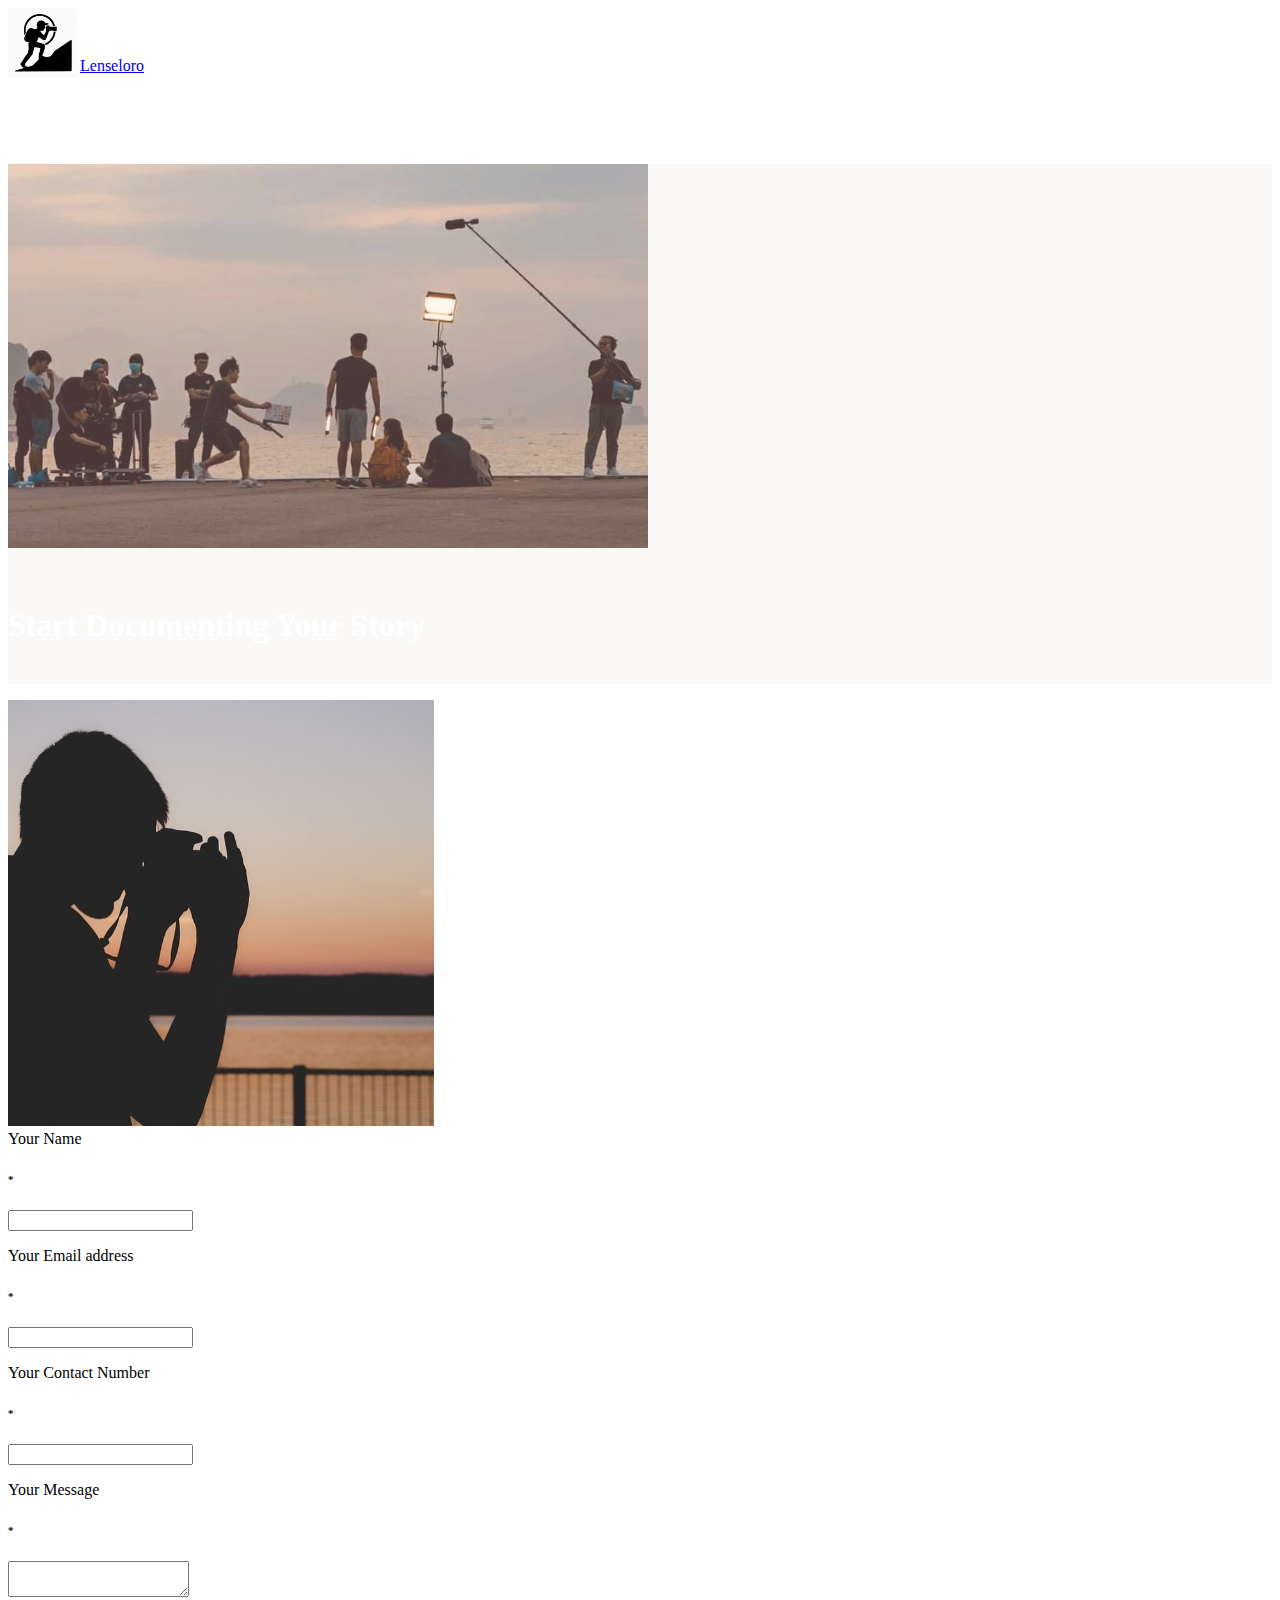
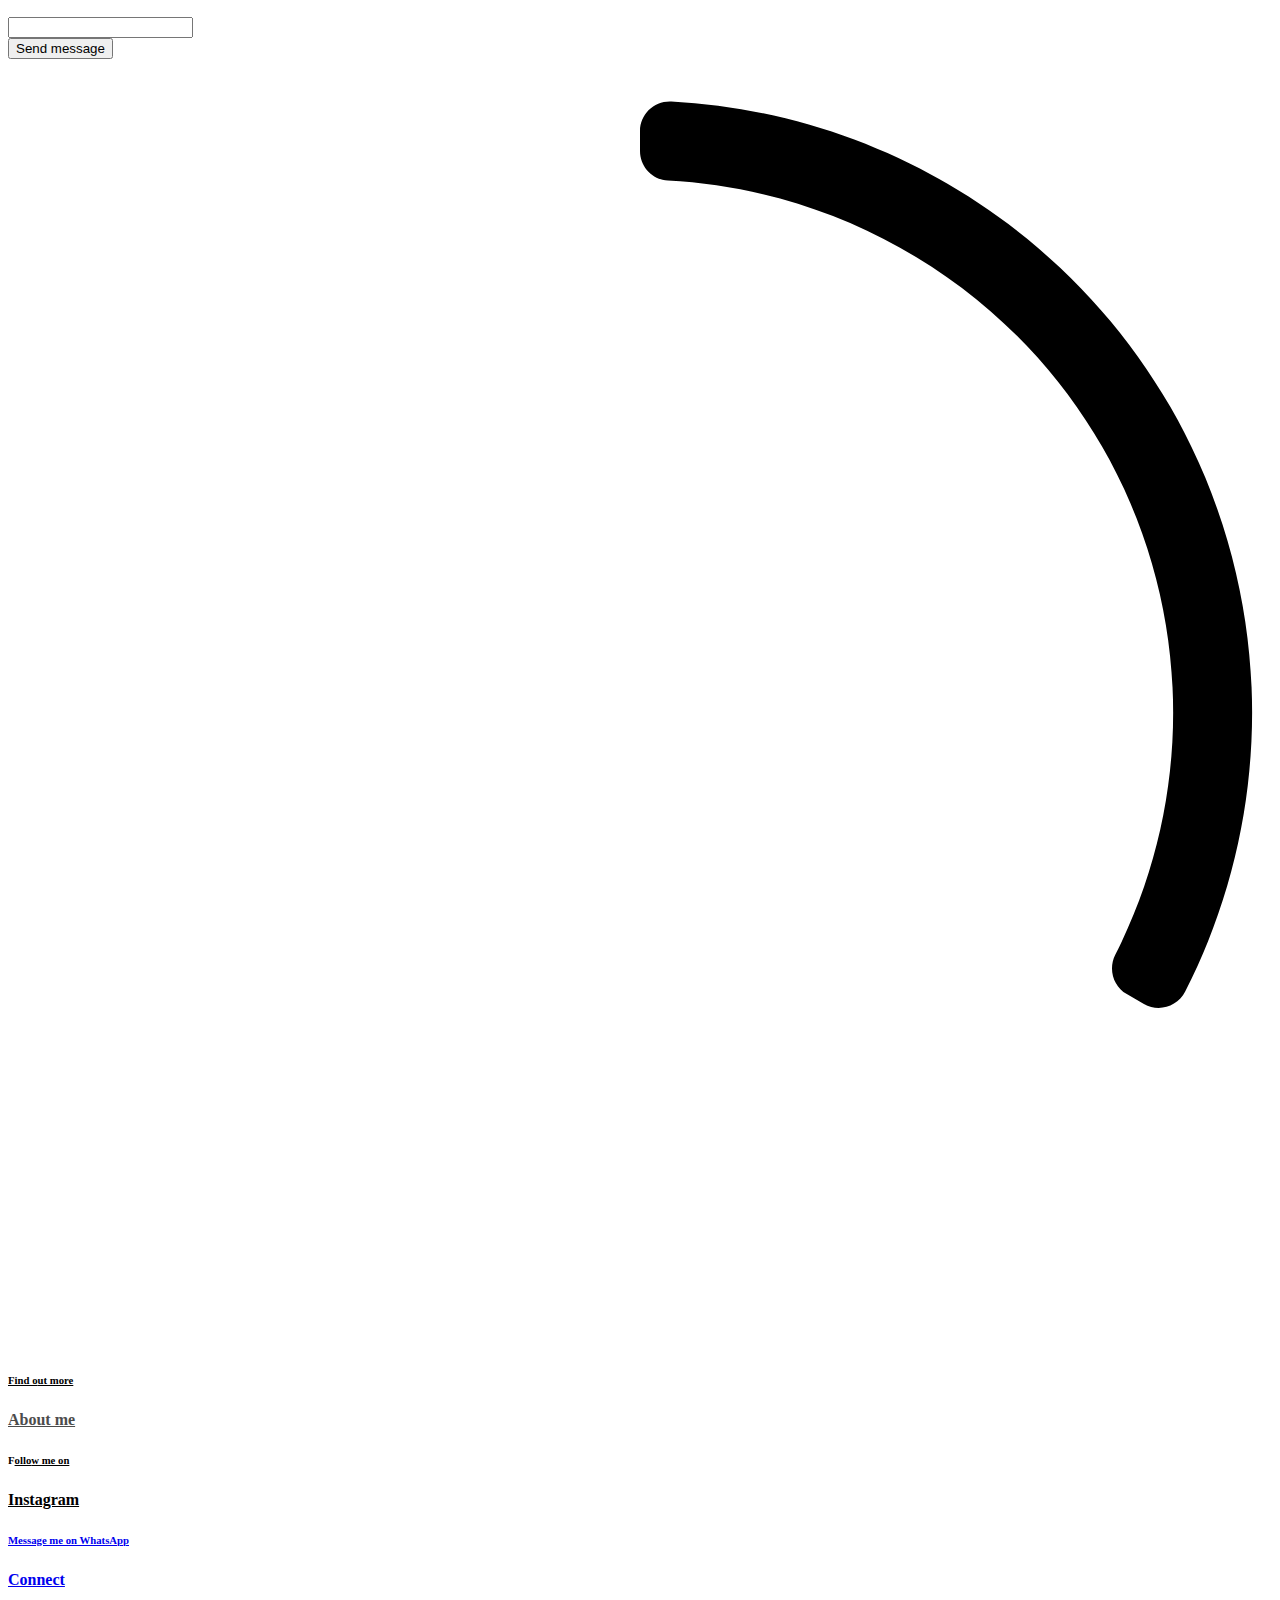
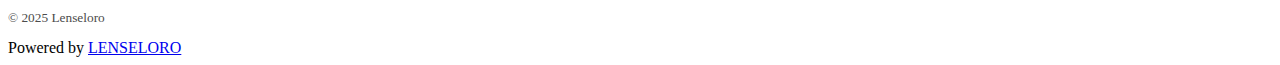
<file: contact.html>
<!DOCTYPE html>
<html lang="en">

<head>
	
	<meta name="generator" content="Lenseloro">

	
			<meta charset="utf-8">
<meta http-equiv="X-UA-Compatible" content="IE=edge">
<meta name="viewport" content="width=device-width, initial-scale=1">
<meta name="csrf-token" content="NSljV7hV7aBBtGW2thZaX5UcSMQL2Pm4XftZ8DI6">

<title>Contact - Lenseloro</title>

<script type="application/ld+json">
	{
		"@context": "https://schema.org",
		"@type": "WebPage",
		"name": "Contact - Lenseloro",
		"url": "https://lenseloro.com/contact/"
	}
</script>

<link rel="canonical" href="https://lenseloro.com/contact/">

<meta property="og:site_name" content="Lenseloro">
<meta property="og:title" content="Contact - Lenseloro">
<meta property="og:url" content="https://lenseloro.com/contact/">
<meta property="og:type" content="website">

	<meta property="og:ttl" content="864000">


<meta itemprop="name" content="Contact - Lenseloro">
<meta itemprop="url" content="https://lenseloro.com/contact/">

<meta name="twitter:title" content="Contact - Lenseloro">
<meta name="twitter:url" content="https://lenseloro.com/contact/">
<meta name="twitter:card" content="summary">

<meta name="description" content="">

<meta name="description" content="">
<!-- Standard favicon -->
<link rel="icon" type="image/png" sizes="32x32" href="lenseloro_files/logoblackfill.png">

<!-- For high resolution / Apple devices -->
<link rel="apple-touch-icon" sizes="180x180" href="lenseloro_files/logoblackfill.png">
   
   
   
	
	
	
	<style class="js-dom-cleanup">
		a,
		.dropdown-menu {
			-webkit-transition: none !important;
			-moz-transition: none !important;
			-ms-transition: none !important;
			-o-transition: none !important;
			transition: none !important;
		}
	</style>

	<style class="flex-blocks-styles">
	#block-container-bkkZqz{--primary-background:#FAF9F7;--primary-headings:#000000;--primary-paragraphs:#4C4C4C;--primary-details:#D2D1CF;--accent-background:#DEE6EA;--accent-headings:#000000;--accent-paragraphs:#4C4C4C;--accent-details:#C0C8CC;--button-background:#454B57;--button-text:#FFFFFF;--button-background-hover:#000000;--button-text-hover:#FFFFFF}#block-container-bkkZqz .fb-block-padding-wrap{background-color:var(--primary-background);--backgroundColor:var(--primary-background)}#block-container-bkkZqz .fb-block{--columns:10;--rows_desktop:18;--rows_tablet:19;--rows_mobile:21;--correctionHeight:0vw;--correctionHeight_tablet:0vw;--correctionHeight_mobile:0vw}@media (min-width:992px){#block-container-bkkZqz .fb-block-padding-wrap{--padding-top-scale:0;--padding-bottom-scale:0}{opacity:0}}@media (min-width:768px) and (max-width:991px){#block-container-bkkZqz .fb-block-padding-wrap{--padding-top-scale:0;--padding-bottom-scale:0}{opacity:0}}@media (max-width:767px){#block-container-bkkZqz .fb-block-padding-wrap{--padding-top-scale:0;--padding-bottom-scale:0}{opacity:0}}@media (min-width:375.1px) and (max-width:767px){.fb-block--bkkZqz .fb-block__elements{grid-template-rows:repeat(5, minmax(var(--grid-row-height), auto)) repeat(7, minmax(var(--grid-row-height-text), auto)) repeat(8, minmax(var(--grid-row-height), auto))}}#block-container-pQQEqo .fb-block-padding-wrap{background-color:var(--primary-background);--backgroundColor:var(--primary-background)}#block-container-pQQEqo .fb-block{--columns:10;--rows_desktop:17;--rows_tablet:62;--rows_mobile:37;--correctionHeight:0vw;--correctionHeight_tablet:0vw;--correctionHeight_mobile:0vw}@media (min-width:992px){#block-container-pQQEqo .fb-block-padding-wrap{--padding-top-scale:1.5;--padding-bottom-scale:1}}@media (min-width:768px) and (max-width:991px){#block-container-pQQEqo .fb-block-padding-wrap{--padding-top-scale:1;--padding-bottom-scale:1}}@media (max-width:767px){#block-container-pQQEqo .fb-block-padding-wrap{--padding-top-scale:1;--padding-bottom-scale:1}}@media (min-width:375.1px) and (max-width:767px){.fb-block--pQQEqo .fb-block__elements{grid-template-rows:repeat(13, minmax(var(--grid-row-height), auto)) repeat(24, minmax(var(--grid-row-height-text), auto))}}#block-container-PkjEo0 .fb-block-padding-wrap{background-color:var(--primary-background);--backgroundColor:var(--primary-background)}#block-container-PkjEo0 .fb-block{--columns:10;--rows_desktop:8;--rows_tablet:9;--rows_mobile:15;--correctionHeight:0vw;--correctionHeight_tablet:0vw;--correctionHeight_mobile:0vw}@media (min-width:992px){#block-container-PkjEo0 .fb-block-padding-wrap{--padding-top-scale:0.5;--padding-bottom-scale:0.5}{opacity:0}}@media (min-width:768px) and (max-width:991px){#block-container-PkjEo0 .fb-block-padding-wrap{--padding-top-scale:0.5;--padding-bottom-scale:0.5}{opacity:0}}@media (max-width:767px){#block-container-PkjEo0 .fb-block-padding-wrap{--padding-top-scale:0.5;--padding-bottom-scale:0.5}{opacity:0}}@media (min-width:375.1px) and (max-width:767px){.fb-block--PkjEo0 .fb-block__elements{grid-template-rows:repeat(2, minmax(var(--grid-row-height), auto)) repeat(3, minmax(var(--grid-row-height-text), auto)) repeat(1, minmax(var(--grid-row-height), auto)) repeat(3, minmax(var(--grid-row-height-text), auto)) repeat(1, minmax(var(--grid-row-height), auto)) repeat(3, minmax(var(--grid-row-height-text), auto)) repeat(1, minmax(var(--grid-row-height), auto))}}#block-container-7OOd6r .fb-block-padding-wrap{background-color:var(--primary-background);--backgroundColor:var(--primary-background)}#block-container-7OOd6r .fb-block{--columns:10;--rows_desktop:2;--rows_tablet:3;--rows_mobile:2;--correctionHeight:0vw;--correctionHeight_tablet:0vw;--correctionHeight_mobile:0vw}@media (min-width:992px){#block-container-7OOd6r .fb-block-padding-wrap{--padding-top-scale:0;--padding-bottom-scale:0.3}{opacity:0}}@media (min-width:768px) and (max-width:991px){#block-container-7OOd6r .fb-block-padding-wrap{--padding-top-scale:0;--padding-bottom-scale:0.3}{opacity:0}}@media (max-width:767px){#block-container-7OOd6r .fb-block-padding-wrap{--padding-top-scale:0;--padding-bottom-scale:0.3}{opacity:0}}@media (min-width:375.1px) and (max-width:767px){}#block-container-WKKbY1 .fb-block-padding-wrap{background-color:var(--primary-background);--backgroundColor:var(--primary-background)}#block-container-WKKbY1 .fb-block{--columns:10;--rows_desktop:14;--rows_tablet:14;--rows_mobile:3;--correctionHeight:0vw;--correctionHeight_tablet:0vw;--correctionHeight_mobile:0vw}@media (min-width:992px){#block-container-WKKbY1 .fb-block-padding-wrap{--padding-top-scale:1;--padding-bottom-scale:1}{opacity:0}}@media (min-width:768px) and (max-width:991px){#block-container-WKKbY1 .fb-block-padding-wrap{--padding-top-scale:1;--padding-bottom-scale:1}{opacity:0}}@media (max-width:767px){#block-container-WKKbY1 .fb-block-padding-wrap{--padding-top-scale:1;--padding-bottom-scale:1}{opacity:0}}@media (min-width:375.1px) and (max-width:767px){}#block-container-0JrJ17 .fb-block-padding-wrap{background-color:var(--primary-background);--backgroundColor:var(--primary-background)}#block-container-0JrJ17 .fb-block{--columns:10;--rows_desktop:2;--rows_tablet:2;--rows_mobile:6;--correctionHeight:0vw;--correctionHeight_tablet:0vw;--correctionHeight_mobile:0vw}@media (min-width:992px){#block-container-0JrJ17 .fb-block-padding-wrap{--padding-top-scale:0.25;--padding-bottom-scale:0.25}{opacity:0}}@media (min-width:768px) and (max-width:991px){#block-container-0JrJ17 .fb-block-padding-wrap{--padding-top-scale:0.25;--padding-bottom-scale:0.25}{opacity:0}}@media (max-width:767px){#block-container-0JrJ17 .fb-block-padding-wrap{--padding-top-scale:0.25;--padding-bottom-scale:0.25}{opacity:0}}@media (min-width:375.1px) and (max-width:767px){}@media (min-width:992px){.fb-block--bkkZqz .fb-element--el-0e6b2a9a{--top:7;--left:2;--width:13;--height:6;--correctionTop:0;--correctionLeft:0;--correctionWidth:0;--correctionHeight:0;--zIndex:2;--rotation:0deg;--ratio:2.1666666666667;pointer-events:auto}}@media (min-width:768px) and (max-width:991px){.fb-block--bkkZqz .fb-element--el-0e6b2a9a{--top:7;--left:2;--width:13;--height:6;--correctionTop:0;--correctionLeft:0;--correctionWidth:0;--correctionHeight:0;--zIndex:2;--rotation:0deg;--ratio:2.1666666666667;pointer-events:auto}}@media (max-width:767px){.fb-block--bkkZqz .fb-element--el-0e6b2a9a{--top:6;--left:2;--width:8;--height:7;--correctionTop:0;--correctionLeft:0;--correctionWidth:0;--correctionHeight:0;--zIndex:2;--rotation:0deg;--ratio:1.1428571428571;pointer-events:auto}}@media (min-width:992px){.fb-block--pQQEqo .fb-element--el-3bb6f2d9{--top:1;--left:2;--width:12;--height:16;--correctionTop:0;--correctionLeft:0;--correctionWidth:0;--correctionHeight:0;--zIndex:1;--rotation:0deg;--ratio:0.75;pointer-events:auto}}@media (min-width:768px) and (max-width:991px){.fb-block--pQQEqo .fb-element--el-3bb6f2d9{--top:1;--left:2;--width:24;--height:30;--correctionTop:0;--correctionLeft:0;--correctionWidth:0;--correctionHeight:0;--zIndex:1;--rotation:0deg;--ratio:0.8;pointer-events:auto}}@media (max-width:767px){.fb-block--pQQEqo .fb-element--el-3bb6f2d9{--top:1;--left:2;--width:8;--height:13;--correctionTop:0;--correctionLeft:0;--correctionWidth:0;--correctionHeight:0;--zIndex:1;--rotation:0deg;--ratio:0.61538461538462;pointer-events:auto}}@media (min-width:992px){.fb-block--pQQEqo .fb-element--el-9364988a{--top:1;--left:16;--width:10;--height:16;--correctionTop:0;--correctionLeft:0;--correctionWidth:0;--correctionHeight:0;--zIndex:3;--rotation:0deg;--ratio:0.625;pointer-events:auto}}@media (min-width:768px) and (max-width:991px){.fb-block--pQQEqo .fb-element--el-9364988a{--top:32;--left:2;--width:24;--height:31;--correctionTop:0;--correctionLeft:0;--correctionWidth:0;--correctionHeight:0;--zIndex:3;--rotation:0deg;--ratio:0.7741935483871;pointer-events:auto}}@media (max-width:767px){.fb-block--pQQEqo .fb-element--el-9364988a{--top:14;--left:2;--width:8;--height:24;--correctionTop:0;--correctionLeft:0;--correctionWidth:0;--correctionHeight:0;--zIndex:3;--rotation:0deg;--ratio:0.33333333333333;pointer-events:auto}}@media (min-width:992px){.fb-block--PkjEo0 .fb-element--el-mdroyocp{--top:1;--left:2;--width:24;--height:1;--correctionTop:0;--correctionLeft:0;--correctionWidth:0;--correctionHeight:0;--zIndex:9;--rotation:0deg;--ratio:24;pointer-events:auto}}@media (min-width:768px) and (max-width:991px){.fb-block--PkjEo0 .fb-element--el-mdroyocp{--top:1;--left:2;--width:24;--height:1;--correctionTop:0;--correctionLeft:0;--correctionWidth:0;--correctionHeight:0;--zIndex:9;--rotation:0deg;--ratio:24;pointer-events:auto}}@media (max-width:767px){.fb-block--PkjEo0 .fb-element--el-mdroyocp{--top:1;--left:2;--width:8;--height:1;--correctionTop:0;--correctionLeft:0;--correctionWidth:0;--correctionHeight:0;--zIndex:9;--rotation:0deg;--ratio:8;pointer-events:auto}}@media (min-width:992px){.fb-block--PkjEo0 .fb-element--el-mdroyocm{--top:4;--left:2;--width:6;--height:1;--correctionTop:0;--correctionLeft:0;--correctionWidth:0;--correctionHeight:0;--zIndex:1;--rotation:0deg;--ratio:6;pointer-events:auto}}@media (min-width:768px) and (max-width:991px){.fb-block--PkjEo0 .fb-element--el-mdroyocm{--top:4;--left:2;--width:6;--height:1;--correctionTop:0;--correctionLeft:0;--correctionWidth:0;--correctionHeight:0;--zIndex:1;--rotation:0deg;--ratio:6;pointer-events:auto}}@media (max-width:767px){.fb-block--PkjEo0 .fb-element--el-mdroyocm{--top:3;--left:2;--width:8;--height:1;--correctionTop:0;--correctionLeft:0;--correctionWidth:0;--correctionHeight:0;--zIndex:1;--rotation:0deg;--ratio:8;pointer-events:auto}}@media (min-width:992px){.fb-block--PkjEo0 .fb-element--el-mdroyocj{--top:5;--left:2;--width:6;--height:2;--correctionTop:0;--correctionLeft:0;--correctionWidth:0;--correctionHeight:0;--zIndex:0;--rotation:0deg;--ratio:3;pointer-events:auto}}@media (min-width:768px) and (max-width:991px){.fb-block--PkjEo0 .fb-element--el-mdroyocj{--top:5;--left:2;--width:6;--height:3;--correctionTop:0;--correctionLeft:0;--correctionWidth:0;--correctionHeight:0;--zIndex:0;--rotation:0deg;--ratio:2;pointer-events:auto}}@media (max-width:767px){.fb-block--PkjEo0 .fb-element--el-mdroyocj{--top:4;--left:2;--width:8;--height:2;--correctionTop:0;--correctionLeft:0;--correctionWidth:0;--correctionHeight:0;--zIndex:0;--rotation:0deg;--ratio:4;pointer-events:auto}}@media (min-width:992px){.fb-block--PkjEo0 .fb-element--el-mdroyoco{--top:4;--left:11;--width:6;--height:1;--correctionTop:0;--correctionLeft:0;--correctionWidth:0;--correctionHeight:0;--zIndex:4;--rotation:0deg;--ratio:6;pointer-events:auto}}@media (min-width:768px) and (max-width:991px){.fb-block--PkjEo0 .fb-element--el-mdroyoco{--top:4;--left:11;--width:6;--height:1;--correctionTop:0;--correctionLeft:0;--correctionWidth:0;--correctionHeight:0;--zIndex:4;--rotation:0deg;--ratio:6;pointer-events:auto}}@media (max-width:767px){.fb-block--PkjEo0 .fb-element--el-mdroyoco{--top:7;--left:2;--width:8;--height:1;--correctionTop:0;--correctionLeft:0;--correctionWidth:0;--correctionHeight:0;--zIndex:4;--rotation:0deg;--ratio:8;pointer-events:auto}}@media (min-width:992px){.fb-block--PkjEo0 .fb-element--el-mdroyocl{--top:5;--left:11;--width:6;--height:2;--correctionTop:0;--correctionLeft:0;--correctionWidth:0;--correctionHeight:0;--zIndex:3;--rotation:0deg;--ratio:3;pointer-events:auto}}@media (min-width:768px) and (max-width:991px){.fb-block--PkjEo0 .fb-element--el-mdroyocl{--top:5;--left:11;--width:6;--height:3;--correctionTop:0;--correctionLeft:0;--correctionWidth:0;--correctionHeight:0;--zIndex:3;--rotation:0deg;--ratio:2;pointer-events:auto}}@media (max-width:767px){.fb-block--PkjEo0 .fb-element--el-mdroyocl{--top:8;--left:2;--width:8;--height:2;--correctionTop:0;--correctionLeft:0;--correctionWidth:0;--correctionHeight:0;--zIndex:3;--rotation:0deg;--ratio:4;pointer-events:auto}}@media (min-width:992px){.fb-block--PkjEo0 .fb-element--el-mdroyoci{--top:4;--left:20;--width:6;--height:1;--correctionTop:0;--correctionLeft:0;--correctionWidth:0;--correctionHeight:0;--zIndex:7;--rotation:0deg;--ratio:6;pointer-events:auto}}@media (min-width:768px) and (max-width:991px){.fb-block--PkjEo0 .fb-element--el-mdroyoci{--top:4;--left:20;--width:6;--height:1;--correctionTop:0;--correctionLeft:0;--correctionWidth:0;--correctionHeight:0;--zIndex:7;--rotation:0deg;--ratio:6;pointer-events:auto}}@media (max-width:767px){.fb-block--PkjEo0 .fb-element--el-mdroyoci{--top:11;--left:2;--width:8;--height:1;--correctionTop:0;--correctionLeft:0;--correctionWidth:0;--correctionHeight:0;--zIndex:7;--rotation:0deg;--ratio:8;pointer-events:auto}}@media (min-width:992px){.fb-block--PkjEo0 .fb-element--el-mdroyock{--top:5;--left:20;--width:6;--height:2;--correctionTop:0;--correctionLeft:0;--correctionWidth:0;--correctionHeight:0;--zIndex:6;--rotation:0deg;--ratio:3;pointer-events:auto}}@media (min-width:768px) and (max-width:991px){.fb-block--PkjEo0 .fb-element--el-mdroyock{--top:5;--left:20;--width:6;--height:3;--correctionTop:0;--correctionLeft:0;--correctionWidth:0;--correctionHeight:0;--zIndex:6;--rotation:0deg;--ratio:2;pointer-events:auto}}@media (max-width:767px){.fb-block--PkjEo0 .fb-element--el-mdroyock{--top:12;--left:2;--width:8;--height:2;--correctionTop:0;--correctionLeft:0;--correctionWidth:0;--correctionHeight:0;--zIndex:6;--rotation:0deg;--ratio:4;pointer-events:auto}}@media (min-width:992px){.fb-block--PkjEo0 .fb-element--el-mdroyocn{--top:8;--left:2;--width:24;--height:1;--correctionTop:0;--correctionLeft:0;--correctionWidth:0;--correctionHeight:0;--zIndex:10;--rotation:0deg;--ratio:24;pointer-events:auto}}@media (min-width:768px) and (max-width:991px){.fb-block--PkjEo0 .fb-element--el-mdroyocn{--top:9;--left:2;--width:24;--height:1;--correctionTop:0;--correctionLeft:0;--correctionWidth:0;--correctionHeight:0;--zIndex:10;--rotation:0deg;--ratio:24;pointer-events:auto}}@media (max-width:767px){.fb-block--PkjEo0 .fb-element--el-mdroyocn{--top:15;--left:2;--width:8;--height:1;--correctionTop:0;--correctionLeft:0;--correctionWidth:0;--correctionHeight:0;--zIndex:10;--rotation:0deg;--ratio:8;pointer-events:auto}}@media (min-width:992px){.fb-block--7OOd6r .fb-element--el-1cf97c94{--top:1;--left:2;--width:7;--height:2;--correctionTop:0;--correctionLeft:0;--correctionWidth:0;--correctionHeight:0;--zIndex:0;--rotation:0deg;--ratio:3.5;pointer-events:auto}}@media (min-width:768px) and (max-width:991px){.fb-block--7OOd6r .fb-element--el-1cf97c94{--top:1;--left:2;--width:12;--height:3;--correctionTop:0;--correctionLeft:0;--correctionWidth:0;--correctionHeight:0;--zIndex:0;--rotation:0deg;--ratio:4;pointer-events:auto}}@media (max-width:767px){.fb-block--7OOd6r .fb-element--el-1cf97c94{--top:1;--left:2;--width:7;--height:2;--correctionTop:0;--correctionLeft:0;--correctionWidth:0;--correctionHeight:0;--zIndex:0;--rotation:0deg;--ratio:3.5;pointer-events:auto}}@media (min-width:992px){.fb-block--7OOd6r .fb-element--el-0eff5c48{--top:2;--left:9;--width:17;--height:1;--correctionTop:0;--correctionLeft:0;--correctionWidth:0;--correctionHeight:0;--zIndex:0;--rotation:0deg;--ratio:8.5;pointer-events:auto}}@media (min-width:768px) and (max-width:991px){.fb-block--7OOd6r .fb-element--el-0eff5c48{--top:1;--left:24;--width:2;--height:3;--correctionTop:0;--correctionLeft:0;--correctionWidth:0;--correctionHeight:0;--zIndex:0;--rotation:0deg;--ratio:0.66666666666667;pointer-events:auto}}@media (max-width:767px){.fb-block--7OOd6r .fb-element--el-0eff5c48{--top:1;--left:9;--width:1;--height:2;--correctionTop:0;--correctionLeft:0;--correctionWidth:0;--correctionHeight:0;--zIndex:0;--rotation:0deg;--ratio:0.5;pointer-events:auto}}@media (min-width:992px){.fb-block--0JrJ17 .fb-element--el-mdrojtr0{--top:1;--left:10;--width:8;--height:2;--correctionTop:0;--correctionLeft:0;--correctionWidth:0;--correctionHeight:0;--zIndex:3;--rotation:0deg;--ratio:4;pointer-events:auto}}@media (min-width:768px) and (max-width:991px){.fb-block--0JrJ17 .fb-element--el-mdrojtr0{--top:1;--left:10;--width:8;--height:2;--correctionTop:0;--correctionLeft:0;--correctionWidth:0;--correctionHeight:0;--zIndex:3;--rotation:0deg;--ratio:4;pointer-events:auto}}@media (max-width:767px){.fb-block--0JrJ17 .fb-element--el-mdrojtr0{--top:1;--left:2;--width:8;--height:2;--correctionTop:0;--correctionLeft:0;--correctionWidth:0;--correctionHeight:0;--zIndex:3;--rotation:0deg;--ratio:4;pointer-events:auto}}@media (min-width:992px){.fb-block--0JrJ17 .fb-element--el-mdrojtqz{--top:1;--left:2;--width:8;--height:2;--correctionTop:0;--correctionLeft:0;--correctionWidth:0;--correctionHeight:0;--zIndex:2;--rotation:0deg;--ratio:4;pointer-events:auto}}@media (min-width:768px) and (max-width:991px){.fb-block--0JrJ17 .fb-element--el-mdrojtqz{--top:1;--left:2;--width:8;--height:2;--correctionTop:0;--correctionLeft:0;--correctionWidth:0;--correctionHeight:0;--zIndex:2;--rotation:0deg;--ratio:4;pointer-events:auto}}@media (max-width:767px){.fb-block--0JrJ17 .fb-element--el-mdrojtqz{--top:3;--left:2;--width:8;--height:2;--correctionTop:0;--correctionLeft:0;--correctionWidth:0;--correctionHeight:0;--zIndex:2;--rotation:0deg;--ratio:4;pointer-events:auto}}@media (min-width:992px){.fb-block--0JrJ17 .fb-element--el-mdrojtqy{--top:1;--left:25;--width:1;--height:2;--correctionTop:0;--correctionLeft:0;--correctionWidth:0;--correctionHeight:0;--zIndex:1;--rotation:0deg;--ratio:0.5;pointer-events:auto}}@media (min-width:768px) and (max-width:991px){.fb-block--0JrJ17 .fb-element--el-mdrojtqy{--top:1;--left:25;--width:1;--height:2;--correctionTop:0;--correctionLeft:0;--correctionWidth:0;--correctionHeight:0;--zIndex:1;--rotation:0deg;--ratio:0.5;pointer-events:auto}}@media (max-width:767px){.fb-block--0JrJ17 .fb-element--el-mdrojtqy{--top:5;--left:5;--width:2;--height:2;--correctionTop:0;--correctionLeft:0;--correctionWidth:0;--correctionHeight:0;--zIndex:1;--rotation:0deg;--ratio:1;pointer-events:auto}}
</style>

	

	<link rel="preconnect" href="https://shared-pw-fonts.s3.us-west-2.amazonaws.com">

	
						<style>
				@font-face {
	font-family: "Freight Neo Pro";
	font-weight: 300;
	font-style: normal;
	src: url(https://fonts-pw.pixieset.com/fonts/freightneopro/n3.woff2?Expires=1762275608&Signature=XIsq4MjCpWrXapvoTD4jrLgQv1vTlFeK6Zr8~bIQRvNnM0mlsMsgmpIPt0otenEsX7ue76AxDosTTGDGzqa-5wWmyo84CupxF6giOijtEHCN4t9z0sCEU7~vkK-jzcODee5wtuBsK0pM9LxKARSmv-UEHeo5lwtJHKheSlC2Sfo9S6ip5Jo2OQ7WRWM8s0rV4eA8vGnZFnKOzUgjsUk3gKcU1FQCXImWeANXj4jilnP0QkOvzsZmN0o3tD4gIxJUaegZ6VcNPtWIurb32Ep7YPW623R-RwkTLL7c~cOooLLBSEBCnYVenKOypt1nVtNuDWiRMJZwWNLndrY2df7wTQ__&Key-Pair-Id=K3RI8219ESW2NK) format("woff2"), url(https://fonts-pw.pixieset.com/fonts/freightneopro/n3.woff?Expires=1762275608&Signature=mBEAAmpBKjADeoIPi1S2QF4Z0Bkaud6Tkf8Xoin~V8V3jTpDilVlYmKFYMkViB2Fm50~[base64]~1SN2von1ywk~a6r3kB5aD0LQ4jee1lM7hImo3wzjbk3YrCQN-jkrrXIpaTQL5WT6bxXPl9A__&Key-Pair-Id=K3RI8219ESW2NK) format("woff");
}
@font-face {
	font-family: "Freight Neo Pro";
	font-weight: 300;
	font-style: italic;
	src: url(https://fonts-pw.pixieset.com/fonts/freightneopro/i3.woff2?Expires=1762275608&Signature=bYLVCx1-YkOL5wh--~ZvmoUx~XIzn-SUA1ednY1AeXLjvYaozKlB76HBJe0qKgu4tbq2IBbfTV~pyU5UmoruxktBMtJ~xMX9qLsZGQpjgGy62QzPtFa6ndOoIuB0pYjjUaOSaRX0ySzBx6fugMT7C3YYug02JD~Uz3jQt1SRTCUHfb8D-6W80s6a0BhVoPzNNrnu8uWkpFr0Qog9R25e-ObSOmiyj2GlQs7uuYMAeKdyKPqbsjKtTuWmqTtcDpJho0FQHjFhFP4pEa4rslFdqwgjJvbVgkJtamwK7itUcm5G9KiycOKrdpjYbvuA-BPXLNBv-HZqlS~~S-JEB~yjkg__&Key-Pair-Id=K3RI8219ESW2NK) format("woff2"), url(https://fonts-pw.pixieset.com/fonts/freightneopro/i3.woff?Expires=1762275608&Signature=AILmQwC~Xx27vN5vTPCj4Ef2Cvl0bSnLFUf-5d2iw0pE8twHOOvZABQ4r8ZvQ4stWLn7NSObRgwuwg-UXFoz9gJAFWkv2Y5aJRQl0vh43O4tiwDq4Niax7RTNF~pwq6YEC3qxmvcSzJGeUZVZObkdo7PV5pNWv066LL-v51EQlEjzQ4W82g2XNJUi07oscWFRlxiOXNyY5o0W0q3QjG3f8MOpsHogd4yA1XZ~pIN0DWiKWVbVrTf80YxahypUBXGrRP9moO7Cp3ygDpM9C~aWuXnqXqabFRY4hU2mZCTsq1EoIIwbX41jFQuJR8LHWBLInM8rYznyPxO-RrFVugMNA__&Key-Pair-Id=K3RI8219ESW2NK) format("woff");
}
@font-face {
	font-family: "Freight Neo Pro";
	font-weight: 400;
	font-style: normal;
	src: url(https://fonts-pw.pixieset.com/fonts/freightneopro/n4.woff2?Expires=1762275608&Signature=fAOArLoZZQd97gj30oYVbQieIIA1-3CNufgBbCf8-ky9Zec2Q7Adtc0RObAPpMVV44maL1SB7yf29nZukerTcw5oOzn3IxGvTfRBwUDV0SZSgQyZkvmjCH~tzouHiaKh2NByaQgN25x428AoBi0fp0BjyqNs1LpVnJ5~UrVI78qlM0z--XBJeJEGJEPdtAZ9GhZ2EIMLHz2FzNlTqxoRQ59RI4ol5x7LkRcasdFyTh5mYBznczrK9~l6unMnwMHk5SCSjWNwlUvyFYJWd6wyWFQZsKVTh7UCv6BBJd2Ll0YuLAUhB-CTA4iPv5ZvL79yzeQz74odb7cJFDnHZ8p9Ug__&Key-Pair-Id=K3RI8219ESW2NK) format("woff2"), url(https://fonts-pw.pixieset.com/fonts/freightneopro/n4.woff?Expires=1762275608&Signature=jE9Qx3f8FY3ee8lM4eP6AZwyUKJxWCFGJTCICGpdilVgxOxKpMYpCvmJ1JPCVtnnDbV6f~ogMa2ImbTts~u5VCANhF2NqXR9pFCv170Xyhzg6dxJjlwTWtdSA6mOJ-tPMPjUsJ~5IxTHgEnDdVMf97VBdYE2ReYB8Ke8ijCpF-XSgWR8G07g4CRnO9pT417~OVcExGDY7zFK25AGn56RxzQhjBGXJifZEi269lPjaoaUX-NljDfeWCoM1bq7dVdrWsbqd9g7kxz6L~eFoLwJORy7CudclJXnEF-ehhwFn2-WBjbEtAcCez8E7gxQ8P0YDW0mNd6LQXaBsE5tT4wxnA__&Key-Pair-Id=K3RI8219ESW2NK) format("woff");
}
@font-face {
	font-family: "Freight Neo Pro";
	font-weight: 400;
	font-style: italic;
	src: url(https://fonts-pw.pixieset.com/fonts/freightneopro/i4.woff2?Expires=1762275608&Signature=bzFDpxO56FurgSRrHmSxWTu0zE~wkoELNOhPBHzZl7VCkwrgd17UCSieFi12U6Q6RmVsuKf3MfktA0JwGDYvTTsjE3826l4eRVdm1YKNeoI7MXzeYXMaHV~HkNF4tKDx1mjmAe2dGG9~WOBN1Bz0lsZ29JxY6ekCgCxMjOk2D0lS6ptBYVk0hx5u-H~x63V9C~MwzAZFhQFhm5gY8iRVXrL7BGgwjl2zFle86kwrAtokTCjc48vz29xDblfymJihmhtfPY1-0hqF3BfvfR1-f4z8VTi5DhmJEGmkzhi5YmUEcVSAZ4L~6WlldyVP6FvxKRRPtcljw1~T5iwDtKbpzg__&Key-Pair-Id=K3RI8219ESW2NK) format("woff2"), url(https://fonts-pw.pixieset.com/fonts/freightneopro/i4.woff?Expires=1762275608&Signature=bVQitRuPWLonjmcvEKkwyCftkweNE7czuT3a0J1WAnmSjKhIVa0FDzUM6yn3e7mMjZPF3HEcv~pQwKhZPd2uCm-5U2aJM1cxc-8pRwmVp69nxdszKH75hwp459z2~N1xxV7sWrkP2cqXikUNUaoDEWs4UZp5PCS8fLxiKprzIYeOE0Hwz6Ex~pmET8a7QcOKI3TtA-~yYBE8DfhSffR1v0UqJghLcI3aqq1uosVgxc29SNrxh4HJLqMcBLRjJh98tn8n-b7am~-qwoD1kDs~dlB7ybWWBhwZ36aJedJ0ogAOw96gukVEgjsr85wcmVGnyYrTAZICNO1UMv09mHmbXQ__&Key-Pair-Id=K3RI8219ESW2NK) format("woff");
}
@font-face {
	font-family: "Freight Neo Pro";
	font-weight: 500;
	font-style: normal;
	src: url(https://fonts-pw.pixieset.com/fonts/freightneopro/n5.woff2?Expires=1762275608&Signature=XaBYLHx4XvO3IQe2-d7CFRF5Lk8o0rfOLbZYRcey71FGLyMHMS26GFHPgx0lLLF4XRkGPhyZxTp2llZmlTUwdKZLSBzOMpj6OTiuQivm3UmTF1cmG7QypeNZzVqHpve-ANMWdfI~u3F7Ig~HbyiY7Qc8MTbSf4P4Y5WFDc~II8mFtCtCcNPMjPzyYJJqnnyZ8zUS4Fjq61EdTdPTis-LiigLwC~NEJQK49ZHzrv-UB4q1uqOhISncnFMDJeM0DGrgBHfDDwCh4HFuWXZMqxjKVcR~PBoVI9VoFvL6qx-lZ1bvI682NE0C3gm~Y-giNVFfq15BXuIQ0qoUOODczdhNg__&Key-Pair-Id=K3RI8219ESW2NK) format("woff2"), url(https://fonts-pw.pixieset.com/fonts/freightneopro/n5.woff?Expires=1762275608&Signature=iTmqp~mZmApMjfEs52TbUD1IgTZALxTgwDDzBHU-YhR51vwZT2I~[base64]~OcD7Uknzum5kwuyMxfaKQ00w-HUnlj-A__&Key-Pair-Id=K3RI8219ESW2NK) format("woff");
}
@font-face {
	font-family: "Freight Neo Pro";
	font-weight: 500;
	font-style: italic;
	src: url(https://fonts-pw.pixieset.com/fonts/freightneopro/i5.woff2?Expires=1762275608&Signature=[base64]~Vs~HZ6aqH3biFqfW~tzqWHgR8p1lVtbzSoQmEPrvo-oxXU4Qg__&Key-Pair-Id=K3RI8219ESW2NK) format("woff2"), url(https://fonts-pw.pixieset.com/fonts/freightneopro/i5.woff?Expires=1762275608&Signature=fbSTdGr9DkK2vrdO2SF96BJnk2Mi~1WxNwnZXOc70R8lrzqzj7nGZi1NmW0r78ySEmGW4dtsmNhvCwIga0wSB6SZ8D1O6wN00Xz7zF8ZVINTQa~ese1ECBblfMb7QvoX0bOMQbUDL5RXoQnxBqrE4ZV7-sdQhF5orhpB8gV6TFJQthrL8wgy8xfE2nOW8RLOCMLSFy3ASut8koZCTmsJc5G58mNFuMLzVuvmkgMn6782vz~ygr2DQ~KpS0OBKv1M9YV0YieZPCX74BD1EIgXNFSHQYxHpIOeFBiB4LvoXpQt2EZWKmt1Q0xDYq0V55b9-eGuI0~4ohttIbif9YRPXw__&Key-Pair-Id=K3RI8219ESW2NK) format("woff");
}
@font-face {
	font-family: "Freight Neo Pro";
	font-weight: 600;
	font-style: normal;
	src: url(https://fonts-pw.pixieset.com/fonts/freightneopro/n6.woff2?Expires=1762275608&Signature=lH2dd3RYdBii9fmnmoTkgqc5W3rIm79WFrBwXBpTlLYS-2sVAIOCAgHK6y-lThB16N3NbwFLJrn371tdwVeQaxD8ACHQvs3Mrz7iXnt7VpI81IIDTlymG-~HAxS~JuSjiMnOym1-iRuKvk54I-6lXZLgCOuP9OFCBU20I6teENc8Pujx3GfV2lKeiBo2bhOd16Mykvwm-CKG2vtyVZWqTgcds4aH1ipoUmCQ9Z8of5IZNiOzL5BtyppXV9we2~~OTqvSDegGPBZ245fCxgxTTn~1FDdHkCT01th5bWsYxjPmGd4xOqZ1v2irAyRSh5NAzOrFTznFbbCAdNxuSPkjgw__&Key-Pair-Id=K3RI8219ESW2NK) format("woff2"), url(https://fonts-pw.pixieset.com/fonts/freightneopro/n6.woff?Expires=1762275608&Signature=kMCTyWEy7AagBgsZJON7IWmgEnuDX5gmapuvJY~dscKbL2wo4HKA4Zfix6MsBXPVXqVZT4YN4f-vsUH8VbF-f1JfF9~GkYgJAOV576BhVL2bjDkYmNi0869Deue~odQPjm6Tv6UnWBDHvUqjo170C2Z-fVJwFJid9lfSglk0PSgdtVW6iJXpAv~LDK1Nl65wEN2wUbBwpGGSN~dLrdbABcJQqjYkxLYq3fpSJHUScaUgILQmcJp~cngQ9bCTSA5xmoNUSfnNlKf-p-XCXnosPhy-bHO1voggf56IcDpRcXRpXNOpjYb7llxee8bSXfZHDt780FawZaH~DjOy~17FEw__&Key-Pair-Id=K3RI8219ESW2NK) format("woff");
}
@font-face {
	font-family: "Freight Neo Pro";
	font-weight: 600;
	font-style: italic;
	src: url(https://fonts-pw.pixieset.com/fonts/freightneopro/i6.woff2?Expires=1762275608&Signature=aRKHhAJdH72j--EsysOiF-iw~CMixmUsUVvkA2EAzou2ltwFtOQOP5TBQy3Hy4wOAqbMaXFffkS2vp3MPwcq1atJxKvn4Hx4S2nFTaSgRMzGo9c99z1a~f4QTvv7O0Ug04jSP~oA5gHnvNz82F9t6o3-Wa1Ql5Ykztee6SYnvm6FfDlp6LnOriUv3EhALyQZxDrQW4Uo~afq2qOI16Gne5yS4dPNVR64p6LXcO6wb22PmFnFrUXpVMWp9f2s1PS5WGVR4sBVbJoQboMRZ00wqoZQgH0SOgecI91FqHkoA4ibh~XaUn30wmAkxgliKVIIpKEpRR47~SRd3UM2tMCrkw__&Key-Pair-Id=K3RI8219ESW2NK) format("woff2"), url(https://fonts-pw.pixieset.com/fonts/freightneopro/i6.woff?Expires=1762275608&Signature=Anrbg0qBYSEJkYMU8cr92~O4RAJP99lbYRUFl10QhBGHpySRMXTfV4NaKOjG3iCk8-7V3i9sIeuCG18JE2hIpUFBd4qJq5tf77lZR38oG52I7JAp7aHyiJgjAAhTqqIa9lQKd2JiFB5gG4Vwm-9ZHD4WJdrV1klzt4ODf5MEdbHYrnjwCCRj6u-UDR6CeJBW0porkCcPhCz~geGYvSu~0daWAucE3szmYgzpbmvZ740q29OyRQormAX9vCWXjn3roRFkYWs9Ool4mxnGL0h1sXItlUhcx8kiHyf51Rps9G2k3u1mHZiafNkXNTNoO8fbZrXWE~rRq1ZxKbqFoyvSAQ__&Key-Pair-Id=K3RI8219ESW2NK) format("woff");
}
@font-face {
	font-family: "Freight Neo Pro";
	font-weight: 700;
	font-style: normal;
	src: url(https://fonts-pw.pixieset.com/fonts/freightneopro/n7.woff2?Expires=1762275608&Signature=LrpfiMPUrz5DRROAUUu3wid8GY-puwe8TYyluCZOGKBLrI52vOHB0aLiatREWq3Dlu0FBFRDKSQLKZbtPbdRVaGX93le~QxyjRSnbv-qzn6I1~KG2yOvYRFJp5qVboB3vkfHCC56Fcy3KC0bG1nkYM30JDGsD3TzmVugZSMiV0uVGU02U-furEgqkYVSfBUcZ8pTo06lN8y2HlEhkLoGV1Ohks-WX93VmvsO3GZfKSFOCxq7V1kVGGanyJQR0dQ-S-~ZifZuLg~6g8zPpSJZs1Npor4pYeF19JcJ~5JLQEL-vRaiSFbE~kUj1JrV-cbSs0rhWjuReAucpONkEMtESQ__&Key-Pair-Id=K3RI8219ESW2NK) format("woff2"), url(https://fonts-pw.pixieset.com/fonts/freightneopro/n7.woff?Expires=1762275608&Signature=QMygder3U4LFDgBE8lFgpbVWBydaTy5OouDYdi5snUy~gZQls0uRk1jh-P4k83~XspN19V2CrTx6pzHJ7cPf7YGdpweXgCq-~xq1F3naqJoYYG-umchgS~w6WB9rqQGExxL9IAPlxvNMcPHizn4199~-eLB-2lTXdz0I6UM-hoMk6arlhe0PJdsimQEo~WM~LAiUv3aRmbnay3Rg3rHJwXWWV~St6J2se7eIdhfSzM7-p8EiXjER9zyTxrlbT9kpsFhkcD5rjdD3h59Fag60pzzkmNQz9y~hyLaPOqleG5SGYAqIGkaKTjzhwDjdltMqfIPjr4L9PU1x~LchoPotBg__&Key-Pair-Id=K3RI8219ESW2NK) format("woff");
}
@font-face {
	font-family: "Freight Neo Pro";
	font-weight: 700;
	font-style: italic;
	src: url(https://fonts-pw.pixieset.com/fonts/freightneopro/i7.woff2?Expires=1762275608&Signature=Upn2JTxO6KD1YW8HBc455DMkrG1luRsW5h7EgmFDKA-kl7FPoRhZh8jt0MQmrftBLK6RVQGgRkud7GkII1gArlWpAuRMw3ImUUxvGWvFNfYqnsY4l3pOchVzI453e-DuzFnaXnkJPpXeUhMhPJcWMLUf3qETf5ZDZp0vFb839A48pL9Q6T1nj~Cbek2Ji3zkxtp2-bRw8EV-GXC-KiyYIa-LpZgdt5xg2OCti2ZjW-TO8K7D1jRH6-8WVmFeQwzsRyBJ1DoJzZQoSWtb4vi~0-g0uJLAcf6UuE4C3X8Zq76j9XewuoK7Mg5KqaUtP0eCud4W31qvXkRjuuHTXaUR7w__&Key-Pair-Id=K3RI8219ESW2NK) format("woff2"), url(https://fonts-pw.pixieset.com/fonts/freightneopro/i7.woff?Expires=1762275608&Signature=Sa3Ai4YvDWyqREAoBsbkpXPjJFsvJbHcQm1ENpdRvGiIdm-bno4cyAgynCP2-R30OirlBwv7cuMq1m1R0Dqczk1yKXVZsaEkaDdsdjG4Ml-BxhqSmDNhTfBPZOrsNFRbRPZ3FTyBXXYMfwLasHgfg-GBMjYPY30AE-woLBpSaHVJsYkXd285YaLCQiHVW13qMiqWyGe~0PRmzIEoWflUFbAhvw5FJC3Byz2eM1eP0rhpFNwq26cFF3W3y5pXebYz5IvMMVecbl09-4rITyaLuqCHATqXY8FfjT5DI-LQXufPsDBxOeeKOu9l99I1e8DtcAle4YYmJZJtmCg2ILXqAA__&Key-Pair-Id=K3RI8219ESW2NK) format("woff");
}
@font-face {
	font-family: "Freight Neo Pro";
	font-weight: 900;
	font-style: normal;
	src: url(https://fonts-pw.pixieset.com/fonts/freightneopro/n9.woff2?Expires=1762275608&Signature=hv55PgwPoBYqva8Nxy66hNeXAYoF~5J1x0XnbQbkCulsoeyMCb~gvuc7YNaDm1X5i-~oSSs-1JqotXEaMQ27s0DwdCge3AB-TnC29cznHVU7I-yAqbTOUmvACvP5tx46odIOYybVdgHgS8l2eV364huF0yNZrhl0rClME4wsAGmrI7s0mJO6kND0UWbP7Ip3LqNDf2NWFshvUf48k-CIb8GmHH5qujEV~AOmCP1tvOIhhSD7KfR-VZs7elOzHjJzot9q8n~BUFEe0gLhDSeNgNJcBy4KTb0kmnVMIdyB8csRnu7cATcUvfNd-3iFQcJEgJRdGnI36gby52-P~E6JGw__&Key-Pair-Id=K3RI8219ESW2NK) format("woff2"), url(https://fonts-pw.pixieset.com/fonts/freightneopro/n9.woff?Expires=1762275608&Signature=gDxqQ7iTDAJxDd8cCgC~SdS5dkLpua~ePVuNa-bW7OQVRnuCMqsPUi8-7owYO8fqjfA8Nm-5PezjU7i~zo4Y9At7BzX8oRYd7RVLWz1Ld~N6Q9aIveCsjjrlpAIoTJlhfi2m9q3Jqu8xbdoo2~OO2kU1i0pHODfU8CJAk3Q~aWorhRGP1YrWXb8QeWXHWJSo0veZZ8F~rg8RmvlsLGtNdzGLVu0PxCLHn~hZyp6f~YoyEjvuOiGEg3MQm3u~jDL9xPNLbakXLAeFgUJoXtMfKU~6szQ6zFaduAIqsBOKpLUktAyYZDsUMMt-Xuja0TLHCDNQRWLr0uAdcMsX4FbwbQ__&Key-Pair-Id=K3RI8219ESW2NK) format("woff");
}
@font-face {
	font-family: "Freight Neo Pro";
	font-weight: 900;
	font-style: italic;
	src: url(https://fonts-pw.pixieset.com/fonts/freightneopro/i9.woff2?Expires=1762275608&Signature=dxL5pw-GH2Ec00xfBvcEx1f1YY5cau~r1jpgrp0zxRyi4a6ekHmTzuID8wB962mi-uYELM613FlJQidaRVy4DekoE6mpEFu4ypcInstRtZBIDOQDQHZ4xBDeXJyjXuCiTe4O8ejkVx-Ao~jQf98rSNbKs9FSeKhSp9C~p0cfQkA8sFYdilmwZ~4S3A9B-30LkIwFwD-Hcd1fEZ7kpp-F7Ulv46-Tdd19lzD1PzwaPfUa29f6w2tfXO61q~EzGtCQN8tga7fIdgSasyV6dd70sXTZCM15kTIZCM8hqzEWHIqChkDLXKbNqDeDufsLQvI~jjjvwRy6t3y43VYaNp36Cg__&Key-Pair-Id=K3RI8219ESW2NK) format("woff2"), url(https://fonts-pw.pixieset.com/fonts/freightneopro/i9.woff?Expires=1762275608&Signature=gIqw20SIYeoQ541Dw9b-T6ueoHxe-JZwLH3YGjLIlWZihhIrUnvgDFplZhbYLGmUf9CK1txcAyKcCRdWVnniGRTjxy3~KsoPSnneNrBYXqUs095JBjxb9TO862c9Zug4EeFkWh0giyhacGkWkPKIwS~BJ1W30yDp5PcLWstTtpEuVw6ICzRyEUlGzxUqzhKh3UBoXgPQS3LzdjyTb4BAhrlQmCXRmJ-Wlt2FdWuUDoMB5Ie6611VW~r3-cKmLRVXwymMauRy7EzlD5T9kh5QU16v9PsVd4G1pklVCcpdiWV6vraE2Ha9r8eCOp~5-4HmRWrgevnxTajk2miBnWLmCA__&Key-Pair-Id=K3RI8219ESW2NK) format("woff");
}
@font-face {
	font-family: "Freight Text Pro";
	font-weight: 300;
	font-style: normal;
	src: url(https://fonts-pw.pixieset.com/fonts/freighttextpro/n3.woff2?Expires=1762275611&Signature=nsrQJkLtwcNHrJ3XC42MbEv2t3HLjcgeiAprcnw6XRH2aynHsWdFLUW0EkpX6~fAS-bp1iT09D9AXxc5ow5GGFHMb4BB2VQDx~bxz9hI4DO3D70OTFb~[base64]&Key-Pair-Id=K3RI8219ESW2NK) format("woff2"), url(https://fonts-pw.pixieset.com/fonts/freighttextpro/n3.woff?Expires=1762275611&Signature=Z~SFQ44SucFGDP8-93IG1~6EU0gbophpq8OXeSK1Ocd76TTl581GqbKf3LiV4PcCezBLux1rPq3cL5cf7n0bYlilRj99ONH2ZRWqZUpG-UXOI0tK1bQJp0fAChbsTao8Y4VYZS1TZ8fU6GohlayqDUqL56lhnhZh39Fj6MC1Ts3IXY7vujiVwC~DBjkFWtVTil61QI5mOQwzY8JzOunkkG9d6JOgtaH8-56fkILVhjaT2hfhGnufsyNUnirjfJ0MH0VDb7-67mF6Re1LhMZwRpqNMtkqQfLslE4qXfgtvnzReSSuadNPHJfrczp7OAVPvo2zAu11ETfYQewr0b~ZCA__&Key-Pair-Id=K3RI8219ESW2NK) format("woff");
}
@font-face {
	font-family: "Freight Text Pro";
	font-weight: 300;
	font-style: italic;
	src: url(https://fonts-pw.pixieset.com/fonts/freighttextpro/i3.woff2?Expires=1762275611&Signature=[base64]~atfcbuxjxME6g__&Key-Pair-Id=K3RI8219ESW2NK) format("woff2"), url(https://fonts-pw.pixieset.com/fonts/freighttextpro/i3.woff?Expires=1762275611&Signature=Hw4tmjyOadjD-AcbHzTwsa4dH4WBIdRp6AGR5PmJjLo22oxZQlkpdianJSb0tyEd~58TT1DSnouC~kGnprwoHztsGv69AOeuOkgb4XWMFt4nRluHLRrgRgOHjYdtVNLGBB83Du~hhmKBRc2IxaoMF8P5Kqdk1c6XcXmISy5c3TsMRZpyzvDDG8oHqlvz3hmu944GZR4-626XWimWywZ2jZI2PJ0XvyNYhIT0cISNLJNGowkKSXjPVdAwaQUh-xo4naDh2oMUySrTyRQC-Ad4yPz1IH~bKLPi96KNeXgi6DgJxRJMGlS3M6fBzmIrSmLORID8~47ySTaGHGbDpnG~Ow__&Key-Pair-Id=K3RI8219ESW2NK) format("woff");
}
@font-face {
	font-family: "Freight Text Pro";
	font-weight: 400;
	font-style: normal;
	src: url(https://fonts-pw.pixieset.com/fonts/freighttextpro/n4.woff2?Expires=1762275611&Signature=UxIcyxv15EIK~kBG1iChzI9m5K7-mlg4GNtvFUUupddX8YhzS-QgGDedCbNd3Odv~zo~Jf-LtWngsYB-6Nz6qFmuHFPfHHxnBoN0JmDtOJdVQKbc2uU2evLGbfJ9YUCXJ3z6tgz1dsgMZMbtPd9h9m35hPPWPUWycuEEm8SgVRDmE4e9Mq79EtkyOaqdnftOdLA-PJLjnJSSwS9D3o3zoJ6u7bD3~mrHvwZUzY0xNzI7mAftx3yNZJLUsBpr7mmbG5qN1ZT-W~xt4bb0D9Ouwm48CNcO5CYioBypXxZhEpCPEamQJ~dMc6lSFy5SaMoyTy4TAKKn1DenwRes39fpAg__&Key-Pair-Id=K3RI8219ESW2NK) format("woff2"), url(https://fonts-pw.pixieset.com/fonts/freighttextpro/n4.woff?Expires=1762275611&Signature=LkzT4QHeRRWO4XERTn3pAp8vqt3ks3pH5swafZ8EyDmgJVp2IVovpkU7esosq5aMhtGIcEYJIZUWsBqgsTfL1FIkZeBO8znHmJDZofE~~OTFeusKwPOtpEli~1f8C9tEXaq8FlOrYFNv7~eEzWNUCc1TVzVeE8fvUkOv8UQJNvma7uGA7jYc-JJI20oy-M34nWQntElgonSM3alc5tajHflltfwAGIQbdwqJR7b8YGJXLRygEYzW~Hi-KW4DKwtAJJv2wUvstGGd9dy8vNK7izRNQl5dGcZhm0JEeC2nkA4j7tw-FKXYwoLryENQsMTP9t4mdMNrxXx1DcyWC~AUww__&Key-Pair-Id=K3RI8219ESW2NK) format("woff");
}
@font-face {
	font-family: "Freight Text Pro";
	font-weight: 400;
	font-style: italic;
	src: url(https://fonts-pw.pixieset.com/fonts/freighttextpro/i4.woff2?Expires=1762275611&Signature=P3Rrvy~xaL9f4S016Gc4wIY6xsLYyCzGwuwzQ6kkFO0yr~2IwW4TE9nMnL3VCb6b4IxzFzZ9oaZPx9VwzcqUF0TFrEHAF2UxkotDdaD3M~mZvr6T44GN213SqPrB4u7VRvm1~Z5vecVVDcpLwwxFMHpVWyPfD3gLB~DsFTHgeoK-xdppn1YLILbpQt2di3Hx9uwAnmZUxAY5XU6mFuKZc4xcWkf7Oy-o05YVXPHiF~HF4PRl5DTerVV6~gFllce~3QSJmq1pItyOA8fZuGy~Svd1qs6T9Kc6YuDa5JzPUFnI4q8Vn~ZLn5ymqZJ5H0HQiKwBDzRbTUC4y2ESWXPSFg__&Key-Pair-Id=K3RI8219ESW2NK) format("woff2"), url(https://fonts-pw.pixieset.com/fonts/freighttextpro/i4.woff?Expires=1762275611&Signature=cN9Klcdu2c6d2UoJwkjTd5tzROxIyv2-xKtTRY2hgifRt3fivjrwGopXBecJlpJL-~Bf24cdTzSLQlkqCJvHrPfRgsa3avbOOSbhNEE9Bj8aNHyItCe7Lf7moGAEWRQ5A5xeBvwGqMPuQa-wyLr-bYNhMReBj~oxbXOc9AfjPauqOQ9JwjHbn6Z-pOE4znCm3o0eAtpSpaIJBdLJEZJhTFKuPSwziYQz1jUANLozmbOYeRZpekcAY5tUw~5M18~OqN2Xvqt9mYdKQPhe52nx604D5kilNxp-4-eA1FkzX23KCvP3XVAicaQZ37-Keq-LNleGmYzDQUq5lxzongo1aQ__&Key-Pair-Id=K3RI8219ESW2NK) format("woff");
}
@font-face {
	font-family: "Freight Text Pro";
	font-weight: 500;
	font-style: normal;
	src: url(https://fonts-pw.pixieset.com/fonts/freighttextpro/n5.woff2?Expires=1762275611&Signature=mL5U-ZpxfuK7WMlzy-IZkGGOhd90B02H0q9L5Ic20iSy~pWwh0Rm61Li-TcAODKtBsCO5khvNG03BWSeVvcvBkLnuRRrEuEvdBfGPaVfe4hESM8MJLmYEpsbbHFGNhBcIQsX55QM3tP9-LBmhD~7h-vcy6nwwmop2SPeIz-Z3Lnt6foqnmMYn80nVoKlqMf5830xD1mMkgpIcCfYD9qC1Ri5t2dF6iYAIKLw0RZrjv690dZdkSHqOQ6Pk~Fo0DacaVP70Cu9dm6xfJCNRGA6mds5fXY6Q1TXgG-5RhCQfmx3AIxmMJolg6PuQ1TCHONKGJ0YEPHFLkYEnbYO3BznlA__&Key-Pair-Id=K3RI8219ESW2NK) format("woff2"), url(https://fonts-pw.pixieset.com/fonts/freighttextpro/n5.woff?Expires=1762275611&Signature=f4cuBu~HzhSzdrdvU~ue1bA4dJ4PkoOHJdzVKixwwwqx3xMU04RWIqpRTa0~73tdgfdH~xmdPodLRDDQ1S~VO2dA1cjX8D5qAJw5WEBa8GaMMlAnxd5KgCAEuKwLNcdnUutnECMct51fUTwTeWjoQv~3t6YhiXs7v~qlitGkPaB8Aof9tRz6EKqzRVyUW7Nh2uWqx2ZBMToOt9y6mWXCQOGylaTXJl5jbdwbnyAADhrdkKZ4fosivB30YnhtS5YWGzOm07cYYc3Nwl9kYf2ihd9VbqbUKCYBneeJNefAFLVMBZW90eSBeYGvaR-J7Wddv5AxlcmjGH1lG2s35tZ9wA__&Key-Pair-Id=K3RI8219ESW2NK) format("woff");
}
@font-face {
	font-family: "Freight Text Pro";
	font-weight: 500;
	font-style: italic;
	src: url(https://fonts-pw.pixieset.com/fonts/freighttextpro/i5.woff2?Expires=1762275611&Signature=F8dyC9M2uOzdDUiLDmycq-f1ClwExHMeMvYYcG4Ilt03tMlR~y2wDWMZIgkqTjDMuHItOhS32r6sTJjO5UnILB5~zc0IG76CgmvmxhOSBQRk6SHL3~UhLhxCnfHyYx2PrXx8OkBIM8H4L0PsRhIeYvYrfU-JjhhQ~CCYTN0ZItjeHJcQiVE1GiIlD5fJH5Vc9j0j6dZ8Uo1FknE~5GYCk15fFUV3t2a20RhEEquhr16pQOGfJ-P8ZoX68jOdzjhav90N-sydWD-diAkTBYyvu75nLzaQNsaoAgsGUscDuv-rGdIO6DwGszUkyJCOKN5IHGk3Bn3i11LFhd0BoMzVgw__&Key-Pair-Id=K3RI8219ESW2NK) format("woff2"), url(https://fonts-pw.pixieset.com/fonts/freighttextpro/i5.woff?Expires=1762275611&Signature=A7LCga7oy2gqs-QZk9w0twjPPfM8WmEcbKDCVqrC0rthkbCQ9t~NsGMzwv3npkwN621~IAHYY6crbgmYv1vO7EnS3feDmjZh0btOoKry8KFzFbMMcrh6-PJ2YG-l2KtrFk9Udp~Ys5R-HcAFMZQzrDvtGZ3HxfWX~ItwK8e47IqDKVbMVCa4F7C6PdOG4j9bNoE1C-f6i8dROw-AjbN9I2SlYEJ6BCmx25TzeRuRLNW3oYFtHwehZwktAbGjnl2mIP6k3RCBTQO8V8NQI0ZELtoaE~nXVXRRA1ntfj-Z1FgFQnz~P9t0ihvS0ueRnBC~lVewpzUCIP6gYxRLJEhppw__&Key-Pair-Id=K3RI8219ESW2NK) format("woff");
}
@font-face {
	font-family: "Freight Text Pro";
	font-weight: 600;
	font-style: normal;
	src: url(https://fonts-pw.pixieset.com/fonts/freighttextpro/n6.woff2?Expires=1762275611&Signature=ZDQ~f3PSulLfiAIZfDxMyizankc4rS01kj2PmDEngI9acD1jQlgUucDzZVrl3oVwIKR8sCFpGZjjsNv0zhklpw7tYiuNnZ7~wFBCqoObXTlPFlE~fYg9q6QW0TMtJoti2MhW7mpp6yFHE-bvoNrWDbhNToe41TQiNYvHSGR8j8OBvH~WrdzNXihFipQhR4paIOTSGZuT-rYy0JVh8uwcnbkIrWjlb2NepHlxWkExExJs3bOh8sMcBcot5kGcB20e3K3~79cz1sMJUma7EPKMQy3F0ekgnZuMAyywuoFat8fttGCuPFoPkQ1RHHoCI7-Dj2fktxhqN3opVj-V~aoQKg__&Key-Pair-Id=K3RI8219ESW2NK) format("woff2"), url(https://fonts-pw.pixieset.com/fonts/freighttextpro/n6.woff?Expires=1762275611&Signature=f0f-x8vAlCeETUqpAvSO3kzno35eA8m1LnLW-HYnDw5Xa0l2mAq2PqYZ8LGYWQw7vbqRN1FvXkBu65He0VrVfyx8Jd7EPzhnYp781gLhg67AEjIN8Bt~uOIrvdz5QkVz8UIf3pN~SS1MVytToQAKCyKVmEQDfQr~YFH8mWEyIcujI8lAnWPvLTpFQI3kejOeirxc7pOR5940mT4qx4E~4X4AnOLZpMkzySecEWr6Qo4DKH2cuU2wwGOf7t4cGm1zXQoqM9qTzkyGjnWbonvAnY5lse3vJOhnOSd~vFsQFKafCN-Oa7x~SUpCVLIpG7qZ2oPPOKb4Hk31OUKqZCF9lQ__&Key-Pair-Id=K3RI8219ESW2NK) format("woff");
}
@font-face {
	font-family: "Freight Text Pro";
	font-weight: 600;
	font-style: italic;
	src: url(https://fonts-pw.pixieset.com/fonts/freighttextpro/i6.woff2?Expires=1762275611&Signature=mDV3PifbZVJ-VxoC33fKhEG4NwSPbPXrtLztRdUOjBZQH-gdilcfXRZH-izAGafeNsL8sWb3VfBRV6ZiytYp1BJ1CuhntmUg4VVGQcZutIoo3X3Gk3VVXi7h0x-7l3~yIMpHzNVv7JHaUjponVvlCvh4IulZdkEFi8RWJLcGSqzWEVRf6L4MtaDtl0njKZTZ7FkCGUT1u7VCIk81xHJ2RkVJ-tqGQbVb~Kfp2c5fq6gQ-6RFZ1GufKiDX3qhbfyxdXSWSrCPpyy~V2Yt0kNNxONdgPjAXfmLakbIvMIFnQzrzoKanD51X6ViFhBjLoyR6MPvC2n0e5BU-DqProhvQA__&Key-Pair-Id=K3RI8219ESW2NK) format("woff2"), url(https://fonts-pw.pixieset.com/fonts/freighttextpro/i6.woff?Expires=1762275611&Signature=YAUkkq7odeJt7I~[base64]~efFEt1f4N9CLF4qp0FCR6Q__&Key-Pair-Id=K3RI8219ESW2NK) format("woff");
}
@font-face {
	font-family: "Freight Text Pro";
	font-weight: 700;
	font-style: normal;
	src: url(https://fonts-pw.pixieset.com/fonts/freighttextpro/n7.woff2?Expires=1762275611&Signature=F8L2KVQIBXj6nI7KESiW4RjDP9vuwksK3KRZgvILHw5P7VYFqrqhG41zyRjGG4ZG~CduGraS4ktNpaB1UpWW-ymjOara7Z236UucEnGz-XaOPxQ9HrWc2T-gfe0K-bXAEbdVglQZHi4yoNr4Ah9RN9snUBRpqrwBtY8MI8xjL1iGtfq8iec7Tk1o92DWXi99wOlYFPEvNJV62SlrqGehWFkI-rmI9mBgCW2vec4DJ1ON1Psmh-hqqDGH~cteDsefpHK~RQtvP9R91Hk12u5vjMSPfwA5Eo7oKdv67NRD894JbghNNaqC~htXV-eR3c6vgzC2F7f~LXBhFu9cU-E09A__&Key-Pair-Id=K3RI8219ESW2NK) format("woff2"), url(https://fonts-pw.pixieset.com/fonts/freighttextpro/n7.woff?Expires=1762275611&Signature=Ycit~nBND88Kb6jTwou1lbEYcPqffmnjT0~Mu4uk5MWskrw0n4z2Aq5IQ0rFt0QTtXZCPpVL2ls5te135Qixkp4vpg90iUvGMUWnRqfsYFalI9rI0CTDggQKRhL1~f-rU3lB0wG572n9FnhU7yKmFzebPz3EwwqyI2DXeP~Mp8i6JDIzPWh6KTH1SV0anD0VnHh1LyvWAadRK0EVROu5frGS~vM2epMmIDfQRhpwWE9g7kkGtI4iPyL7LHdPg9ut6yapWWBQyjoyHWKvipfjKuK6KNfA~KVORKD61xXTvvf7nHlm5OzMjlcUlhYBMI5kCyiBF4Nme-pgQ6rIVdZaTw__&Key-Pair-Id=K3RI8219ESW2NK) format("woff");
}
@font-face {
	font-family: "Freight Text Pro";
	font-weight: 700;
	font-style: italic;
	src: url(https://fonts-pw.pixieset.com/fonts/freighttextpro/i7.woff2?Expires=1762275611&Signature=dBIGNnX9jHPMIbYmAZmZIYRG3qB58nYuWWdllq9JFPKPe8cpJWM3~Kd1Akmo69DBD1m2~R1q6kwqz7zqHqBsqAUyg7zgiZ0Y1romdPnGOAIcWoQOAobjiPdAgiAxutJQE9AlFwOMYUs1Otabq76BlTHPnMY5QY8T758HPVfuT1AIEVI5U~brcr~vxuIww1cOGE6LPvheTUbW29ndD~GosGuHFk9dvjuN58Y5o-9DZRgtko7vgiF14n5IfAb5xdbkTawRDy~Tx8-5Ja~-iWgGVQ6ltALpiw5jGX2G7WZjyQuFClvS27swUXqW6lLzCsB1voDP-sRUzbla-nLe8KRFUA__&Key-Pair-Id=K3RI8219ESW2NK) format("woff2"), url(https://fonts-pw.pixieset.com/fonts/freighttextpro/i7.woff?Expires=1762275611&Signature=ph3G63PWuN8vcIm~z8D3zJ18-Js1cvx0FlqmuheTPXIORH8-ZSsLocq58tofScV-OYvTgX1JNwhD4v1aN2SWiGKsn1PD41jjNQ-G2kVJj0E8ocA7z0am2KJHv~X-fU3aJSVM4oH-W63FAUoN5T8tmS7ntF2igNjfji-MLb6hsghlbO-UDDxksb3cRXfk3tg752XxdOAqw08CZSg1MwVpQKScsjTFMEo17PYSrymMz4l~jaqyDaz7ih3oh~k5sH20Z9BnyM9UI7vZZC6-xEPclbOh6BRBvTPqNph2pc8fsyTMoXFrSqrMjnxXaM-C3v3g7oVpGtPbQgKXp2qDgg-lWg__&Key-Pair-Id=K3RI8219ESW2NK) format("woff");
}
@font-face {
	font-family: "Freight Text Pro";
	font-weight: 900;
	font-style: normal;
	src: url(https://fonts-pw.pixieset.com/fonts/freighttextpro/n9.woff2?Expires=1762275611&Signature=BRZHz~4s-GP8GTEBe5tqe8ajr79IE4wmLMdmCvC~lwGHHUvApHhyFl~d3LLBGfh3EZn4eIbG4ZdMDCcDrDOD25aMo79QEc3tqbK7svOok1npIcc~9HImwql68nPTeLvOnNBzNQi6KGn6XLFByLe7R~WWR8eKU8kDWOIBgL14v25g8KWrV4JNQ~g48oSEP817yqEG1e1TvaZ~Mu1UYJxwjIBRUpSJATha3SDekksP3CvVlwD4yRh502rv1EQhPCKeT2Z1S0ARW6vjpg3pDoxeesT4WyQQgPpVtSEqnp~OBa7mSI1UnEwmqcHlQmD0GCMHjnKTI8bixyPE8nZJDLr4Tg__&Key-Pair-Id=K3RI8219ESW2NK) format("woff2"), url(https://fonts-pw.pixieset.com/fonts/freighttextpro/n9.woff?Expires=1762275612&Signature=HFA8AvV41MkCoNouASJ6MYix~~-gpzxsg~o0QZCsN73DdoCkJxZy9DBzveCipUiBhLuR9Qcro2Sv~R1N6XbddW5JGhon1t0Ouu4EfK5BDXB-6ykfIUUAQ8UIo4cEazDH-nf35MjauUPme8-Oj23ytHnTiXMH7xb5s28m6meJEUr5ecMCUGF9l6NVHqvAJvXdE6OXRaLU27LJs7Pn~52PWc6wCy7Yk5T2LG13wbVHQHRiCaX6DJ8BwGY4E7ZpL-kyIP6-~WcmTPPoeX9ZqCmm7EuvmwIb7muY6Fh4nV~y2sgZumYY6-qWTTym0puX-oHsocKhcU9MbuaqV1EnLBhFSg__&Key-Pair-Id=K3RI8219ESW2NK) format("woff");
}
@font-face {
	font-family: "Freight Text Pro";
	font-weight: 900;
	font-style: italic;
	src: url(https://fonts-pw.pixieset.com/fonts/freighttextpro/i9.woff2?Expires=1762275612&Signature=U~tAh52QbRyUh~bKI~XZNqvNKCIxIet9vEIMouiFqYk6nOric1AhtZm9BH1aIo3hpaW7bHKxQg7-KmP7JXD2iMJ4OmsJ68LVFG~XalcENB~VLbUv7d76bN~rUV651vKFfRwTvYcqoLTs~7NTc0QQsHPMZvVsf10Ya~OZZq8Ll9tRiIkg9A~VwFWWR9xPgXPZm-K2unwKtFcCrT6NnHZVL4oWUyRPxYXRSLgZv1hraA3zgktiEEhHEna7wFH-yMV45iA3LDBD2Myaff9iNE0~laDWftS6JS~879xm9UYg2woKQH2G6qk~bpU9dm1IKBwSuTX9gFXXhrVYtqsfQUFwtQ__&Key-Pair-Id=K3RI8219ESW2NK) format("woff2"), url(https://fonts-pw.pixieset.com/fonts/freighttextpro/i9.woff?Expires=1762275612&Signature=k~lSAaaJ0CePT0veZr9v1YOLqxd7laCAJRtSNVEW9qKsGgtfm067zflPz75~hhR6mWQujPF84NXCHOovcKkh~1025gOHboKxlTPs5c8nN3sPnd4Ioj~SFmcighyJtAKYeA476CvzsG1bDGz5E7oajH4Too0Y4a~on1Z0EHRjNkbndfkoulsjqqUL~a16tGdgRpAb4maKTQm-gmZOLL8z4HgQZKlNV4jwMCIVtQPfVHN05zv21kM052BInAyYzi8zED5vSwuUP3DA-l2T5yoCykViv23i7Pj-hcgxY0HNalKJyApgC3lMk~kJRRIYp66Ub91o3pkmwETnrJc~HLhEgg__&Key-Pair-Id=K3RI8219ESW2NK) format("woff");
}
@font-face {
	font-family: "Lato";
	font-weight: 100;
	font-style: normal;
	src: url(fonts/n1.woff2) format("woff2"), url(fonts/n1.woff) format("woff");
}
@font-face {
	font-family: "Lato";
	font-weight: 100;
	font-style: italic;
	src: url(fonts/i1.woff2) format("woff2"), url(fonts/i1.woff) format("woff");
}
@font-face {
	font-family: "Lato";
	font-weight: 300;
	font-style: normal;
	src: url(fonts/n3.woff2) format("woff2"), url(fonts/n3.woff) format("woff");
}
@font-face {
	font-family: "Lato";
	font-weight: 300;
	font-style: italic;
	src: url(fonts/i3.woff2) format("woff2"), url(fonts/i3.woff) format("woff");
}
@font-face {
	font-family: "Lato";
	font-weight: 400;
	font-style: normal;
	src: url(fonts/n4.woff2) format("woff2"), url(fonts/n4.woff) format("woff");
}
@font-face {
	font-family: "Lato";
	font-weight: 400;
	font-style: italic;
	src: url(fonts/i4.woff2) format("woff2"), url(fonts/i4.woff) format("woff");
}
@font-face {
	font-family: "Lato";
	font-weight: 600;
	font-style: normal;
	src: url(fonts/n6.woff2) format("woff2"), url(fonts/n6.woff) format("woff");
}
@font-face {
	font-family: "Lato";
	font-weight: 600;
	font-style: italic;
	src: url(fonts/i6.woff2) format("woff2"), url(fonts/i6.woff) format("woff");
}
@font-face {
	font-family: "Lato";
	font-weight: 700;
	font-style: normal;
	src: url(fonts/n7.woff2) format("woff2"), url(fonts/n7.woff) format("woff");
}
@font-face {
	font-family: "Lato";
	font-weight: 700;
	font-style: italic;
	src: url(fonts/i7.woff2) format("woff2"), url(fonts/i7.woff) format("woff");
}
@font-face {
	font-family: "Lato";
	font-weight: 900;
	font-style: normal;
	src: url(fonts/n9.woff2) format("woff2"), url(fonts/n9.woff) format("woff");
}
@font-face {
	font-family: "Lato";
	font-weight: 900;
	font-style: italic;
	src: url(fonts/i9.woff2) format("woff2"), url(fonts/i9.woff) format("woff");
}
			</style>
			
	<link
		href="https://assets-pw.pixieset.com/assets/client/css/themes/flex.v-e0798fe1.css"
		rel="stylesheet"
	>

	
			<style>
			:root {--base-size:16px;--display-heading_font-family:'Freight Neo Pro', sans-serif;--display-heading_font-weight:300;--display-heading_font-style:normal;--display-heading_font-size-small: min(5.312rem, 1rem + 4.79vh);--display-heading_font-size-preview-mobile: min(5.312rem, 1rem + 31.9493px);--display-heading_font-size-preview-tablet: min(5.312rem, 1rem + 49.0496px);--display-heading_font-size: min(5.312rem, 1rem + 4.79vw);--display-heading_font-size-large: 5.312rem;--display-heading_line-height:1em;--display-heading_letter-spacing:-0.01em;--display-heading_text-transform:none;--display-subtitle_font-family:'Freight Text Pro', serif;--display-subtitle_font-weight:400;--display-subtitle_font-style:normal;--display-subtitle_font-size-small: min(1.6875rem, 1rem + 0.76vh);--display-subtitle_font-size-preview-mobile: min(1.6875rem, 1rem + 5.0692px);--display-subtitle_font-size-preview-tablet: min(1.6875rem, 1rem + 7.7824px);--display-subtitle_font-size: min(1.6875rem, 1rem + 0.76vw);--display-subtitle_font-size-large: 1.6875rem;--display-subtitle_line-height:1.5em;--display-subtitle_letter-spacing:0.02em;--display-subtitle_text-transform:none;--heading-1_font-family:'Freight Neo Pro', sans-serif;--heading-1_font-weight:300;--heading-1_font-style:normal;--heading-1_font-size-small: min(4.6875rem, 1rem + 4.1vh);--heading-1_font-size-preview-mobile: min(4.6875rem, 1rem + 27.347px);--heading-1_font-size-preview-tablet: min(4.6875rem, 1rem + 41.984px);--heading-1_font-size: min(4.6875rem, 1rem + 4.1vw);--heading-1_font-size-large: 4.6875rem;--heading-1_line-height:1.1em;--heading-1_letter-spacing:0em;--heading-1_text-transform:none;--heading-2_font-family:'Freight Neo Pro', sans-serif;--heading-2_font-weight:300;--heading-2_font-style:normal;--heading-2_font-size-small: min(4.06rem, 1rem + 3.4vh);--heading-2_font-size-preview-mobile: min(4.06rem, 1rem + 22.678px);--heading-2_font-size-preview-tablet: min(4.06rem, 1rem + 34.816px);--heading-2_font-size: min(4.06rem, 1rem + 3.4vw);--heading-2_font-size-large: 4.06rem;--heading-2_line-height:1.1em;--heading-2_letter-spacing:-0.01em;--heading-2_text-transform:none;--heading-3_font-family:'Freight Neo Pro', sans-serif;--heading-3_font-weight:300;--heading-3_font-style:normal;--heading-3_font-size-small: min(2.8125rem, 1rem + 2.01vh);--heading-3_font-size-preview-mobile: min(2.8125rem, 1rem + 13.4067px);--heading-3_font-size-preview-tablet: min(2.8125rem, 1rem + 20.5824px);--heading-3_font-size: min(2.8125rem, 1rem + 2.01vw);--heading-3_font-size-large: 2.8125rem;--heading-3_line-height:1em;--heading-3_letter-spacing:-0.01em;--heading-3_text-transform:none;--heading-4_font-family:'Freight Neo Pro', sans-serif;--heading-4_font-weight:300;--heading-4_font-style:normal;--heading-4_font-size-small: min(2.125rem, 1rem + 1.25vh);--heading-4_font-size-preview-mobile: min(2.125rem, 1rem + 8.3375px);--heading-4_font-size-preview-tablet: min(2.125rem, 1rem + 12.8px);--heading-4_font-size: min(2.125rem, 1rem + 1.25vw);--heading-4_font-size-large: 2.125rem;--heading-4_line-height:1.3em;--heading-4_letter-spacing:0.02em;--heading-4_text-transform:none;--heading-5_font-family:'Freight Neo Pro', sans-serif;--heading-5_font-weight:300;--heading-5_font-style:normal;--heading-5_font-size-small: min(1.75rem, 1rem + 0.83vh);--heading-5_font-size-preview-mobile: min(1.75rem, 1rem + 5.5361px);--heading-5_font-size-preview-tablet: min(1.75rem, 1rem + 8.4992px);--heading-5_font-size: min(1.75rem, 1rem + 0.83vw);--heading-5_font-size-large: 1.75rem;--heading-5_line-height:1.2em;--heading-5_letter-spacing:0.03em;--heading-5_text-transform:none;--heading-6_font-family:'Lato', sans-serif;--heading-6_font-weight:600;--heading-6_font-style:normal;--heading-6_font-size-small: min(0.8125rem, 1rem + -0.21vh);--heading-6_font-size-preview-mobile: min(0.8125rem, 1rem + -1.4007px);--heading-6_font-size-preview-tablet: min(0.8125rem, 1rem + -2.1504px);--heading-6_font-size: min(0.8125rem, 1rem + -0.21vw);--heading-6_font-size-large: 0.8125rem;--heading-6_line-height:1.5em;--heading-6_letter-spacing:0.07em;--heading-6_text-transform:uppercase;--paragraph-1_font-family:'Lato', sans-serif;--paragraph-1_font-weight:300;--paragraph-1_font-style:normal;--paragraph-1_font-size-small: min(1.187rem, 1rem + 0.21vh);--paragraph-1_font-size-preview-mobile: min(1.187rem, 1rem + 1.4007px);--paragraph-1_font-size-preview-tablet: min(1.187rem, 1rem + 2.1504px);--paragraph-1_font-size: min(1.187rem, 1rem + 0.21vw);--paragraph-1_font-size-large: 1.187rem;--paragraph-1_line-height:1.7em;--paragraph-1_letter-spacing:0.03em;--paragraph-1_text-transform:none;--paragraph-2_font-family:'Freight Text Pro', serif;--paragraph-2_font-weight:300;--paragraph-2_font-style:normal;--paragraph-2_font-size-small: min(1.0625rem, 1rem + 0.07vh);--paragraph-2_font-size-preview-mobile: min(1.0625rem, 1rem + 0.4669px);--paragraph-2_font-size-preview-tablet: min(1.0625rem, 1rem + 0.7168px);--paragraph-2_font-size: min(1.0625rem, 1rem + 0.07vw);--paragraph-2_font-size-large: 1.0625rem;--paragraph-2_line-height:1.4em;--paragraph-2_letter-spacing:0.04em;--paragraph-2_text-transform:none;--paragraph-3_font-family:'Freight Text Pro', serif;--paragraph-3_font-weight:300;--paragraph-3_font-style:normal;--paragraph-3_font-size-small: min(0.875rem, 1rem + -0.14vh);--paragraph-3_font-size-preview-mobile: min(0.875rem, 1rem + -0.9338px);--paragraph-3_font-size-preview-tablet: min(0.875rem, 1rem + -1.4336px);--paragraph-3_font-size: min(0.875rem, 1rem + -0.14vw);--paragraph-3_font-size-large: 0.875rem;--paragraph-3_line-height:1.4em;--paragraph-3_letter-spacing:0em;--paragraph-3_text-transform:none;--site-title_font-family:'Lato', sans-serif;--site-title_font-weight:400;--site-title_font-style:normal;--site-title_font-size-small: min(1.5rem, 1rem + 0.56vh);--site-title_font-size-preview-mobile: min(1.5rem, 1rem + 3.7352px);--site-title_font-size-preview-tablet: min(1.5rem, 1rem + 5.7344px);--site-title_font-size: min(1.5rem, 1rem + 0.56vw);--site-title_font-size-large: 1.5rem;--site-title_line-height:1.1em;--site-title_letter-spacing:0.4em;--site-title_text-transform:uppercase;--navigation_font-family:'Lato', sans-serif;--navigation_font-weight:400;--navigation_font-style:normal;--navigation_font-size-small: min(0.75rem, 1rem + -0.28vh);--navigation_font-size-preview-mobile: min(0.75rem, 1rem + -1.8676px);--navigation_font-size-preview-tablet: min(0.75rem, 1rem + -2.8672px);--navigation_font-size: min(0.75rem, 1rem + -0.28vw);--navigation_font-size-large: 0.75rem;--navigation_line-height:1em;--navigation_letter-spacing:0.4em;--navigation_text-transform:uppercase;--sub-navigation_font-family:'Freight Text Pro', serif;--sub-navigation_font-weight:400;--sub-navigation_font-style:normal;--sub-navigation_font-size-small: min(0.875rem, 1rem + -0.14vh);--sub-navigation_font-size-preview-mobile: min(0.875rem, 1rem + -0.9338px);--sub-navigation_font-size-preview-tablet: min(0.875rem, 1rem + -1.4336px);--sub-navigation_font-size: min(0.875rem, 1rem + -0.14vw);--sub-navigation_font-size-large: 0.875rem;--sub-navigation_line-height:1em;--sub-navigation_letter-spacing:0.05em;--sub-navigation_text-transform:none;--overlay-navigation_font-family:'Freight Neo Pro', sans-serif;--overlay-navigation_font-weight:400;--overlay-navigation_font-style:normal;--overlay-navigation_font-size-small: min(2.25rem, 1rem + 1.39vh);--overlay-navigation_font-size-preview-mobile: min(2.25rem, 1rem + 9.2713px);--overlay-navigation_font-size-preview-tablet: min(2.25rem, 1rem + 14.2336px);--overlay-navigation_font-size: min(2.25rem, 1rem + 1.39vw);--overlay-navigation_font-size-large: 2.25rem;--overlay-navigation_line-height:1em;--overlay-navigation_letter-spacing:-0.01em;--overlay-navigation_text-transform:capitalize;--overlay-sub-navigation_font-family:'Freight Neo Pro', sans-serif;--overlay-sub-navigation_font-weight:300;--overlay-sub-navigation_font-style:normal;--overlay-sub-navigation_font-size-small: min(0.875rem, 1rem + -0.14vh);--overlay-sub-navigation_font-size-preview-mobile: min(0.875rem, 1rem + -0.9338px);--overlay-sub-navigation_font-size-preview-tablet: min(0.875rem, 1rem + -1.4336px);--overlay-sub-navigation_font-size: min(0.875rem, 1rem + -0.14vw);--overlay-sub-navigation_font-size-large: 0.875rem;--overlay-sub-navigation_line-height:1em;--overlay-sub-navigation_letter-spacing:0.2em;--overlay-sub-navigation_text-transform:uppercase;--button_font-family:'Lato', sans-serif;--button_font-weight:700;--button_font-style:normal;--button_font-size-small: min(0.75rem, 1rem + -0.28vh);--button_font-size-preview-mobile: min(0.75rem, 1rem + -1.8676px);--button_font-size-preview-tablet: min(0.75rem, 1rem + -2.8672px);--button_font-size: min(0.75rem, 1rem + -0.28vw);--button_font-size-large: 0.75rem;--button_line-height:1em;--button_letter-spacing:0.34em;--button_text-transform:uppercase;--form-label_font-family:'Freight Text Pro', serif;--form-label_font-weight:400;--form-label_font-style:normal;--form-label_font-size-small: min(0.812rem, 1rem + -0.21vh);--form-label_font-size-preview-mobile: min(0.812rem, 1rem + -1.4007px);--form-label_font-size-preview-tablet: min(0.812rem, 1rem + -2.1504px);--form-label_font-size: min(0.812rem, 1rem + -0.21vw);--form-label_font-size-large: 0.812rem;--form-label_line-height:1.40em;--form-label_letter-spacing:0.05em;--form-label_text-transform:none;--pullquote_font-family:'Freight Text Pro', serif;--pullquote_font-weight:300;--pullquote_font-style:italic;--pullquote_font-size-small: min(3rem, 1rem + 2.22vh);--pullquote_font-size-preview-mobile: min(3rem, 1rem + 14.8074px);--pullquote_font-size-preview-tablet: min(3rem, 1rem + 22.7328px);--pullquote_font-size: min(3rem, 1rem + 2.22vw);--pullquote_font-size-large: 3rem;--pullquote_line-height:1em;--pullquote_letter-spacing:0.04em;--pullquote_text-transform:none;--global-block-padding:5.3vmax;--horizontal-side-padding:2.38vw;--padding-scaling-xs:0.75;--padding-scaling-sm:1.00;--padding-scaling-md:1.00;--padding-scaling-lg:1.00;--max-page-width:1400px;--button-width:2.5rem;--button-height:0.6875rem;}
		</style>
		
		<style id="js-ac-css-variables">:root {--primary-background:#FFFFFF;--primary-headings:#000000;--primary-paragraphs:#4C4C4C;--primary-details:#CDCDCD;--accent-background:#F2F2F2;--accent-headings:#000000;--accent-paragraphs:#4C4C4C;--accent-details:#C0C0C0;--button-background:#4C4C4C;--button-text:#FFFFFF;--button-background-hover:#000000;--button-text-hover:#FFFFFF;}</style>
<style id="js-ac-css-definitions"></style>
		
		
		
		<script>
	window.dataLayer = window.dataLayer || [];

	function gtag() {
		dataLayer.push(arguments);
	}
</script>


<script
	class='cookie-tracking-code'
	defer
	data-src="https://www.googletagmanager.com/gtag/js?id="
></script>
<script>
	gtag('js', new Date());
	gtag('config', '');
</script>

		
		<script defer>
	function initFacebookPixel() {
		! function(f, b, e, v, n, t, s) {
			if (f.fbq) return;
			n = f.fbq = function() {
				n.callMethod ? n.callMethod.apply(n, arguments) : n.queue.push(arguments)
			};
			if (!f._fbq) f._fbq = n;
			n.push = n;
			n.loaded = !0;
			n.version = '2.0';
			n.queue = [];
			t = b.createElement(e);
			t.async = !0;
			t.src = v;
			s = b.getElementsByTagName(e)[0];
			s.parentNode.insertBefore(t, s)
		}(window, document, 'script', 'https://connect.facebook.net/en_US/fbevents.js');
				fbq('init', '');
		fbq('track', 'PageView');
	}

			// Dynamic injection of the script if client clicks on accept cookie banner
		window.document.addEventListener('acceptedCookies', () => {
			const button = window.document.querySelector('#cookie-consent-accept-btn');
			if (button) {
				initFacebookPixel();
			}
		});
	</script>


		
		
		
					<script>
	var fData = {
		view: 'client',
		constants: {
			isFlexTheme: true,
		},
		flexThemeData: {
			placeholderImages: {"banner_1.jpg":{"name":"Banner 1","version":1731076048000,"source":"prod","thumbnailUrl":"","sizes":{"XS":"banner_1_xs.jpg","SM":"banner_1_sm.jpg","MD":"banner_1_md.jpg","LG":"banner_1_lg.jpg","XL":"banner_1_xl.jpg"}},"banner_2.jpg":{"name":"Banner 2","version":1731076085000,"source":"prod","thumbnailUrl":"","sizes":{"XS":"banner_2_xs.jpg","SM":"banner_2_sm.jpg","MD":"banner_2_md.jpg","LG":"banner_2_lg.jpg","XL":"banner_2_xl.jpg"}},"banner_3.jpg":{"name":"Banner 3","version":1731076103000,"source":"prod","thumbnailUrl":"","sizes":{"XS":"banner_3_xs.jpg","SM":"banner_3_sm.jpg","MD":"banner_3_md.jpg","LG":"banner_3_lg.jpg","XL":"banner_3_xl.jpg"}},"banner_4.jpg":{"name":"Banner 4","version":1731076111000,"source":"prod","thumbnailUrl":"","sizes":{"XS":"banner_4_xs.jpg","SM":"banner_4_sm.jpg","MD":"banner_4_md.jpg","LG":"banner_4_lg.jpg","XL":"banner_4_xl.jpg"}},"banner_5.jpg":{"name":"Banner 5","version":1731076120000,"source":"prod","thumbnailUrl":"","sizes":{"XS":"banner_5_xs.jpg","SM":"banner_5_sm.jpg","MD":"banner_5_md.jpg","LG":"banner_5_lg.jpg","XL":"banner_5_xl.jpg"}},"banner_6.jpg":{"name":"Banner 6","version":1731076132000,"source":"prod","thumbnailUrl":"","sizes":{"XS":"banner_6_xs.jpg","SM":"banner_6_sm.jpg","MD":"banner_6_md.jpg","LG":"banner_6_lg.jpg","XL":"banner_6_xl.jpg"}},"portrait_1.jpg":{"name":"Portrait 1","version":1728568319000,"source":"prod","thumbnailUrl":"","sizes":{"XS":"portrait_1_xs.jpg","SM":"portrait_1_sm.jpg","MD":"portrait_1_md.jpg","LG":"portrait_1_lg.jpg","XL":"portrait_1_xl.jpg"}},"portrait_2.jpg":{"name":"Portrait 2","version":1728568320000,"source":"prod","thumbnailUrl":"","sizes":{"XS":"portrait_2_xs.jpg","SM":"portrait_2_sm.jpg","MD":"portrait_2_md.jpg","LG":"portrait_2_lg.jpg","XL":"portrait_2_xl.jpg"}},"portrait_3.jpg":{"name":"Portrait 3","version":1728568321000,"source":"prod","thumbnailUrl":"","sizes":{"XS":"portrait_3_xs.jpg","SM":"portrait_3_sm.jpg","MD":"portrait_3_md.jpg","LG":"portrait_3_lg.jpg","XL":"portrait_3_xl.jpg"}},"portrait_4.jpg":{"name":"Portrait 4","version":1728568322000,"source":"prod","thumbnailUrl":"","sizes":{"XS":"portrait_4_xs.jpg","SM":"portrait_4_sm.jpg","MD":"portrait_4_md.jpg","LG":"portrait_4_lg.jpg","XL":"portrait_4_xl.jpg"}},"portrait_5.jpg":{"name":"Portrait 5","version":1728568323000,"source":"prod","thumbnailUrl":"","sizes":{"XS":"portrait_5_xs.jpg","SM":"portrait_5_sm.jpg","MD":"portrait_5_md.jpg","LG":"portrait_5_lg.jpg","XL":"portrait_5_xl.jpg"}},"portrait_6.jpg":{"name":"Portrait 6","version":1728568324000,"source":"prod","thumbnailUrl":"","sizes":{"XS":"portrait_6_xs.jpg","SM":"portrait_6_sm.jpg","MD":"portrait_6_md.jpg","LG":"portrait_6_lg.jpg","XL":"portrait_6_xl.jpg"}},"horizontal_1.jpg":{"name":"Horizontal  1","version":1731076143000,"source":"prod","thumbnailUrl":"","sizes":{"XS":"horizontal_1_xs.jpg","SM":"horizontal_1_sm.jpg","MD":"horizontal_1_md.jpg","LG":"horizontal_1_lg.jpg","XL":"horizontal_1_xl.jpg"}},"horizontal_2.jpg":{"name":"Horizontal 2","version":1731076152000,"source":"prod","thumbnailUrl":"","sizes":{"XS":"horizontal_2_xs.jpg","SM":"horizontal_2_sm.jpg","MD":"horizontal_2_md.jpg","LG":"horizontal_2_lg.jpg","XL":"horizontal_2_xl.jpg"}},"horizontal_3.jpg":{"name":"Horizontal 3","version":1731076158000,"source":"prod","thumbnailUrl":"","sizes":{"XS":"horizontal_3_xs.jpg","SM":"horizontal_3_sm.jpg","MD":"horizontal_3_md.jpg","LG":"horizontal_3_lg.jpg","XL":"horizontal_3_xl.jpg"}},"horizontal_4.jpg":{"name":"Horizontal 4","version":1731076168000,"source":"prod","thumbnailUrl":"","sizes":{"XS":"horizontal_4_xs.jpg","SM":"horizontal_4_sm.jpg","MD":"horizontal_4_md.jpg","LG":"horizontal_4_lg.jpg","XL":"horizontal_4_xl.jpg"}},"horizontal_5.jpg":{"name":"Horizontal 5","version":1731076177000,"source":"prod","thumbnailUrl":"","sizes":{"XS":"horizontal_5_xs.jpg","SM":"horizontal_5_sm.jpg","MD":"horizontal_5_md.jpg","LG":"horizontal_5_lg.jpg","XL":"horizontal_5_xl.jpg"}},"horizontal_6.jpg":{"name":"Horizontal 6","version":1731076206000,"source":"prod","thumbnailUrl":"","sizes":{"XS":"horizontal_6_xs.jpg","SM":"horizontal_6_sm.jpg","MD":"horizontal_6_md.jpg","LG":"horizontal_6_lg.jpg","XL":"horizontal_6_xl.jpg"}},"horizontal_7.jpg":{"name":"Horizontal 7","version":1731076214000,"source":"prod","thumbnailUrl":"","sizes":{"XS":"horizontal_7_xs.jpg","SM":"horizontal_7_sm.jpg","MD":"horizontal_7_md.jpg","LG":"horizontal_7_lg.jpg","XL":"horizontal_7_xl.jpg"}},"horizontal_8.jpg":{"name":"Horizontal 8","version":1731076235000,"source":"prod","thumbnailUrl":"","sizes":{"XS":"horizontal_8_xs.jpg","SM":"horizontal_8_sm.jpg","MD":"horizontal_8_md.jpg","LG":"horizontal_8_lg.jpg","XL":"horizontal_8_xl.jpg"}},"horizontal_9.jpg":{"name":"Horizontal 9","version":1731076240000,"source":"prod","thumbnailUrl":"","sizes":{"XS":"horizontal_9_xs.jpg","SM":"horizontal_9_sm.jpg","MD":"horizontal_9_md.jpg","LG":"horizontal_9_lg.jpg","XL":"horizontal_9_xl.jpg"}},"horizontal_10.jpg":{"name":"Horizontal 10","version":1728568333000,"source":"prod","thumbnailUrl":"","sizes":{"XS":"horizontal_10_xs.jpg","SM":"horizontal_10_sm.jpg","MD":"horizontal_10_md.jpg","LG":"horizontal_10_lg.jpg","XL":"horizontal_10_xl.jpg"}},"vertical_1.jpg":{"name":"Vertical 1","version":1728568334000,"source":"prod","thumbnailUrl":"","sizes":{"XS":"vertical_1_xs.jpg","SM":"vertical_1_sm.jpg","MD":"vertical_1_md.jpg","LG":"vertical_1_lg.jpg","XL":"vertical_1_xl.jpg"}},"vertical_2.jpg":{"name":"Vertical 2","version":1728568335000,"source":"prod","thumbnailUrl":"","sizes":{"XS":"vertical_2_xs.jpg","SM":"vertical_2_sm.jpg","MD":"vertical_2_md.jpg","LG":"vertical_2_lg.jpg","XL":"vertical_2_xl.jpg"}},"vertical_3.jpg":{"name":"Vertical 3","version":1728568336000,"source":"prod","thumbnailUrl":"","sizes":{"XS":"vertical_3_xs.jpg","SM":"vertical_3_sm.jpg","MD":"vertical_3_md.jpg","LG":"vertical_3_lg.jpg","XL":"vertical_3_xl.jpg"}},"vertical_4.jpg":{"name":"Vertical 4","version":1728568337000,"source":"prod","thumbnailUrl":"","sizes":{"XS":"vertical_4_xs.jpg","SM":"vertical_4_sm.jpg","MD":"vertical_4_md.jpg","LG":"vertical_4_lg.jpg","XL":"vertical_4_xl.jpg"}},"vertical_5.jpg":{"name":"Vertical 5","version":1728568338000,"source":"prod","thumbnailUrl":"","sizes":{"XS":"vertical_5_xs.jpg","SM":"vertical_5_sm.jpg","MD":"vertical_5_md.jpg","LG":"vertical_5_lg.jpg","XL":"vertical_5_xl.jpg"}},"vertical_6.jpg":{"name":"Vertical 6","version":1728568339000,"source":"prod","thumbnailUrl":"","sizes":{"XS":"vertical_6_xs.jpg","SM":"vertical_6_sm.jpg","MD":"vertical_6_md.jpg","LG":"vertical_6_lg.jpg","XL":"vertical_6_xl.jpg"}},"vertical_7.jpg":{"name":"Vertical 7","version":1728568340000,"source":"prod","thumbnailUrl":"","sizes":{"XS":"vertical_7_xs.jpg","SM":"vertical_7_sm.jpg","MD":"vertical_7_md.jpg","LG":"vertical_7_lg.jpg","XL":"vertical_7_xl.jpg"}},"vertical_8.jpg":{"name":"Vertical 8","version":1728568341000,"source":"prod","thumbnailUrl":"","sizes":{"XS":"vertical_8_xs.jpg","SM":"vertical_8_sm.jpg","MD":"vertical_8_md.jpg","LG":"vertical_8_lg.jpg","XL":"vertical_8_xl.jpg"}},"vertical_9.jpg":{"name":"Vertical 9","version":1728568342000,"source":"prod","thumbnailUrl":"","sizes":{"XS":"vertical_9_xs.jpg","SM":"vertical_9_sm.jpg","MD":"vertical_9_md.jpg","LG":"vertical_9_lg.jpg","XL":"vertical_9_xl.jpg"}},"vertical_10.jpg":{"name":"Vertical 10","version":1728568343000,"source":"prod","thumbnailUrl":"","sizes":{"XS":"vertical_10_xs.jpg","SM":"vertical_10_sm.jpg","MD":"vertical_10_md.jpg","LG":"vertical_10_lg.jpg","XL":"vertical_10_xl.jpg"}},"logo_1.png":{"name":"Logo 1","version":1728568343000,"source":"prod","thumbnailUrl":"","sizes":{"XS":"logo_1_xs.png","SM":"logo_1_sm.png","MD":"logo_1_md.png","LG":"logo_1_lg.png","XL":"logo_1_xl.png"}},"logo_2.png":{"name":"Logo 2","version":1728568344000,"source":"prod","thumbnailUrl":"","sizes":{"XS":"logo_2_xs.png","SM":"logo_2_sm.png","MD":"logo_2_md.png","LG":"logo_2_lg.png","XL":"logo_2_xl.png"}},"logo_3.png":{"name":"Logo 3","version":1728568345000,"source":"prod","thumbnailUrl":"","sizes":{"XS":"logo_3_xs.png","SM":"logo_3_sm.png","MD":"logo_3_md.png","LG":"logo_3_lg.png","XL":"logo_3_xl.png"}},"logo_4.png":{"name":"Logo 4","version":1728568345000,"source":"prod","thumbnailUrl":"","sizes":{"XS":"logo_4_xs.png","SM":"logo_4_sm.png","MD":"logo_4_md.png","LG":"logo_4_lg.png","XL":"logo_4_xl.png"}},"logo_5.png":{"name":"Logo 5","version":1728568346000,"source":"prod","thumbnailUrl":"","sizes":{"XS":"logo_5_xs.png","SM":"logo_5_sm.png","MD":"logo_5_md.png","LG":"logo_5_lg.png","XL":"logo_5_xl.png"}},"logo_6.png":{"name":"Logo 6","version":1728568346000,"source":"prod","thumbnailUrl":"","sizes":{"XS":"logo_6_xs.png","SM":"logo_6_sm.png","MD":"logo_6_md.png","LG":"logo_6_lg.png","XL":"logo_6_xl.png"}},"logo_7.png":{"name":"Logo 7","version":"1","source":null,"thumbnailUrl":"","sizes":{"XS":"logo_7_xs.png","SM":"logo_7_sm.png","MD":"logo_7_md.png","LG":"logo_7_lg.png","XL":"logo_7_xl.png"}},"logo_8.png":{"name":"Logo 8","version":"1","source":null,"thumbnailUrl":"","sizes":{"XS":"logo_8_xs.png","SM":"logo_8_sm.png","MD":"logo_8_md.png","LG":"logo_8_lg.png","XL":"logo_8_xl.png"}},"gallery_1.jpg":{"name":"Gallery 1","version":1728568347000,"source":"prod","thumbnailUrl":"","sizes":{"XS":"gallery_1_xs.jpg","SM":"gallery_1_sm.jpg","MD":"gallery_1_md.jpg","LG":"gallery_1_lg.jpg","XL":"gallery_1_xl.jpg"}},"gallery_2.jpg":{"name":"Gallery 2","version":1728568348000,"source":"prod","thumbnailUrl":"","sizes":{"XS":"gallery_2_xs.jpg","SM":"gallery_2_sm.jpg","MD":"gallery_2_md.jpg","LG":"gallery_2_lg.jpg","XL":"gallery_2_xl.jpg"}},"gallery_3.jpg":{"name":"Gallery 3","version":1728568349000,"source":"prod","thumbnailUrl":"","sizes":{"XS":"gallery_3_xs.jpg","SM":"gallery_3_sm.jpg","MD":"gallery_3_md.jpg","LG":"gallery_3_lg.jpg","XL":"gallery_3_xl.jpg"}},"gallery_4.jpg":{"name":"Gallery 4","version":1728568350000,"source":"prod","thumbnailUrl":"","sizes":{"XS":"gallery_4_xs.jpg","SM":"gallery_4_sm.jpg","MD":"gallery_4_md.jpg","LG":"gallery_4_lg.jpg","XL":"gallery_4_xl.jpg"}},"gallery_5.jpg":{"name":"Gallery 5","version":1728568350000,"source":"prod","thumbnailUrl":"","sizes":{"XS":"gallery_5_xs.jpg","SM":"gallery_5_sm.jpg","MD":"gallery_5_md.jpg","LG":"gallery_5_lg.jpg","XL":"gallery_5_xl.jpg"}},"gallery_6.jpg":{"name":"Gallery 6","version":1728568351000,"source":"prod","thumbnailUrl":"","sizes":{"XS":"gallery_6_xs.jpg","SM":"gallery_6_sm.jpg","MD":"gallery_6_md.jpg","LG":"gallery_6_lg.jpg","XL":"gallery_6_xl.jpg"}},"gallery_7.jpg":{"name":"Gallery 7","version":1728568352000,"source":"prod","thumbnailUrl":"","sizes":{"XS":"gallery_7_xs.jpg","SM":"gallery_7_sm.jpg","MD":"gallery_7_md.jpg","LG":"gallery_7_lg.jpg","XL":"gallery_7_xl.jpg"}},"gallery_8.jpg":{"name":"Gallery 8","version":1728568353000,"source":"prod","thumbnailUrl":"","sizes":{"XS":"gallery_8_xs.jpg","SM":"gallery_8_sm.jpg","MD":"gallery_8_md.jpg","LG":"gallery_8_lg.jpg","XL":"gallery_8_xl.jpg"}},"gallery_9.jpg":{"name":"Gallery 9","version":1728568354000,"source":"prod","thumbnailUrl":"","sizes":{"XS":"gallery_9_xs.jpg","SM":"gallery_9_sm.jpg","MD":"gallery_9_md.jpg","LG":"gallery_9_lg.jpg","XL":"gallery_9_xl.jpg"}},"gallery_10.jpg":{"name":"Gallery 10","version":1728568355000,"source":"prod","thumbnailUrl":"","sizes":{"XS":"gallery_10_xs.jpg","SM":"gallery_10_sm.jpg","MD":"gallery_10_md.jpg","LG":"gallery_10_lg.jpg","XL":"gallery_10_xl.jpg"}},"gallery_11.jpg":{"name":"Gallery 11","version":1728568356000,"source":"prod","thumbnailUrl":"","sizes":{"XS":"gallery_11_xs.jpg","SM":"gallery_11_sm.jpg","MD":"gallery_11_md.jpg","LG":"gallery_11_lg.jpg","XL":"gallery_11_xl.jpg"}},"gallery_12.jpg":{"name":"Gallery 12","version":1728568357000,"source":"prod","thumbnailUrl":"","sizes":{"XS":"gallery_12_xs.jpg","SM":"gallery_12_sm.jpg","MD":"gallery_12_md.jpg","LG":"gallery_12_lg.jpg","XL":"gallery_12_xl.jpg"}},"gallery_13.jpg":{"name":"Gallery 13","version":1728568358000,"source":"prod","thumbnailUrl":"","sizes":{"XS":"gallery_13_xs.jpg","SM":"gallery_13_sm.jpg","MD":"gallery_13_md.jpg","LG":"gallery_13_lg.jpg","XL":"gallery_13_xl.jpg"}},"gallery_14.jpg":{"name":"Gallery 14","version":1728568359000,"source":"prod","thumbnailUrl":"","sizes":{"XS":"gallery_14_xs.jpg","SM":"gallery_14_sm.jpg","MD":"gallery_14_md.jpg","LG":"gallery_14_lg.jpg","XL":"gallery_14_xl.jpg"}},"gallery_15.jpg":{"name":"Gallery 15","version":"1","source":null,"thumbnailUrl":"","sizes":{"XS":"gallery_15_xs.jpg","SM":"gallery_15_sm.jpg","MD":"gallery_15_md.jpg","LG":"gallery_15_lg.jpg","XL":"gallery_15_xl.jpg"}},"gallery_16.jpg":{"name":"Gallery 16","version":"1","source":null,"thumbnailUrl":"","sizes":{"XS":"gallery_16_xs.jpg","SM":"gallery_16_sm.jpg","MD":"gallery_16_md.jpg","LG":"gallery_16_lg.jpg","XL":"gallery_16_xl.jpg"}},"gallery_17.jpg":{"name":"Gallery 17","version":"1","source":null,"thumbnailUrl":"","sizes":{"XS":"gallery_17_xs.jpg","SM":"gallery_17_sm.jpg","MD":"gallery_17_md.jpg","LG":"gallery_17_lg.jpg","XL":"gallery_17_xl.jpg"}},"gallery_18.jpg":{"name":"Gallery 18","version":"1","source":null,"thumbnailUrl":"","sizes":{"XS":"gallery_18_xs.jpg","SM":"gallery_18_sm.jpg","MD":"gallery_18_md.jpg","LG":"gallery_18_lg.jpg","XL":"gallery_18_xl.jpg"}},"gallery_19.jpg":{"name":"Gallery 19","version":"1","source":null,"thumbnailUrl":"","sizes":{"XS":"gallery_19_xs.jpg","SM":"gallery_19_sm.jpg","MD":"gallery_19_md.jpg","LG":"gallery_19_lg.jpg","XL":"gallery_19_xl.jpg"}},"gallery_20.jpg":{"name":"Gallery 20","version":"1","source":null,"thumbnailUrl":"","sizes":{"XS":"gallery_20_xs.jpg","SM":"gallery_20_sm.jpg","MD":"gallery_20_md.jpg","LG":"gallery_20_lg.jpg","XL":"gallery_20_xl.jpg"}}}		},
		initialData: {
			app: {
				gmpk: 'AIzaSyCmeQ82q8DPgTorDfyToDngKGCV2J1Paas',
				contactUuid: '2wbrkG',
				ppUuid: '6aVzjb',
				psUuid: 'gjkKA4',
				resourceDomain: '//assets-pw.pixieset.com/flex/flex-themes',
				placeHolderImage: 'https://assets-pw.pixieset.com/images/placeholder.png',
				themeKey: 'skye_flex',
				s3ImageStaticHost: '//images-pw.pixieset.com',
				s3AssetsStaticHost: '//assets-pw.pixieset.com',
				environment: 'production',
			},
		},
		userMedia: {},
		iIC: '',
	}
</script>

	<link
		rel="stylesheet"
		type="text/css"
		href="https://assets-pw.pixieset.com/assets/flex-client/static/css/flex-main.v-4ee2c6ea.css"
	>
	</link>

		
	</head>

	<body class="theme-flex theme-skye-flex photo--protected client-side pixieset-branding-enabled">
		<div id="js-flex-builder"></div>
		
		<div class="page-container button_height-11 button_size-1 button_style-1 button_width-40 font_theme-0 menu_style-2 sticky_header-0">
			<div
				class="theme-container"
				data-animation-type="none"
	data-animation-duration="1"
				 style="--arrows-style: slideshow-controls-arrow-2;" 			>
					<div
	role="banner"
	data-section="header"
	>
			<div
		class="block-container fb-block-outer-wrap js-fb-block-outer-wrap block-container-type--header"		id="block-container-7OOd6r"
		data-idhash="bl-ba560c93"
		data-blockkey="header-style-1-lxsvwa5y"
	>
		<div
			class="block-container__block"
								>
			<div class="fb-block-outer js-fb-block-outer">
									<div
						class="fb-block-padding-wrap fb-block-padding-wrap--boxed"
						style=""
					>
						
						<div class="fb-block-subpadding-wrap">
																													<div class="fb-block-wrap">
	<div class="fb-block js-fb-block fb-block--7OOd6r fb-block--gridWithGaps">
		<div class="fb-block__elements fb-block__header-elements fb-block--header-style-1">

			<div class="fb-block__block-sizer"></div>
							<div class="fb-element fb-element--logo fb-element--mvaligned-center fb-element--el-1cf97c94 fb-element--m-lowest fb-element--m-highest" data-uuid="reK7W6">
    <div class="fb-element__content">
        <div class="fb-element-type-logo fb-element-type-logo--primary logo-content--text valign-d-center valign-t-center valign-m-center halign-d-left halign-t-left halign-m-left">
	<a href="index.html">
		<div class="logo-container">
			<img src="lenseloro_files/logoblackfill.png"/>
						<span class="site-logo--text logotext">
						Lenseloro
				</span>
			</div>
			</a>
			<style>
				.logo-container {
					display: flex;         /* Arrange children (img, span) in a row */
					align-items: flex-end;  /* Vertically center the items in the row */
 					 gap: 2px;                  /* space between image and text */
				}
			  
				.logo-container img {
					height: 70px; /* Or any specific height you want */
					width: 70px;             /* remove inline spacing below image */
				}
			  .logotext{
				margin-bottom: 3px;
                
			  }
				
			  </style>
</div>
    </div>
</div>
							<div class="fb-element fb-element--menu fb-element--mvaligned-center fb-element--el-0eff5c48 fb-element--m-lowest fb-element--m-highest" data-uuid="ZE0WzW">
    <div class="fb-element__content">
        <div
	class="fb-element-type-menu header-menu valign-d-center valign-t-center valign-m-center halign-d-right halign-t-right halign-m-right"	id="header-menu"
	style="--column-gap: 3.125rem; --column-gap--tablet: 1.25rem; --column-gap--mobile: 1.875rem; opacity: 0;"
	data-encoded-props="{&quot;menuType_desktop&quot;:&quot;list&quot;,&quot;menuType_tablet&quot;:&quot;button&quot;,&quot;menuType_mobile&quot;:&quot;button&quot;,&quot;menuContent_desktop&quot;:&quot;full&quot;,&quot;menuContent_tablet&quot;:&quot;full&quot;,&quot;menuContent_mobile&quot;:&quot;full&quot;,&quot;displayButtonInPopup_desktop&quot;:false,&quot;displayButtonInPopup_tablet&quot;:false,&quot;displayButtonInPopup_mobile&quot;:false}">
	<div
		
		class="navigation__wrapper navigation__wrapper--popup"
		style="--middle-index: 2"
	>
		<nav
	class="navigation"
	role="navigation"
	aria-labelledby="headermenu"
>
	<script>
		function disableAnchor(e) {
			e.preventDefault();
		}
	</script>
	<ul class="navigation__items">
					
			<li class="navigation__item">
				<a
					class="navigation__link"					 href=index.html									>
					<span class='page-name'>
						Home
					</span>
									</a>
							</li>
					
			<li class="navigation__item">
				<a
					class="navigation__link"					 href=about.html 									>
					<span class='page-name'>
						About
					</span>
									</a>
							</li>
					
			<li class="navigation__item">
				<a
					class="navigation__link"					 href=contact.html 									>
					<span class='page-name'>
						Contact
					</span>
									</a>
							</li>
		
		
	</ul>
</nav>
	</div>

	<div
		class="fb-element-type-menu__expand-menu nav-toggle nav-toggle--style-1"		role="button"
		aria-expanded="false"
		aria-controls="header-menu"
	>
		<div class="nav-toggle__line"></div>
	</div>

</div>
    </div>
</div>
			
		</div>
	</div>
</div>
																																			

						</div>
					</div>
							</div>
		</div>
	</div>
				</div>


<div
	role="main"
	class="main-body"
	data-section="content"
	id="body-section-11615589"
>
	<div
		class="block-container fb-block-outer-wrap js-fb-block-outer-wrap block-container-type--regular"		id="block-container-bkkZqz"
		data-idhash="bl-8fd92264"
		data-blockkey="flex--intro_banner_105-block--skye_flex"
	>
		<div
			class="block-container__block"
								>
			<div class="fb-block-outer js-fb-block-outer">
									<div
						class="fb-block-padding-wrap fb-block-padding-wrap--boxed fb-block-padding-wrap--showBackgroundImage"
						style=""
					>
													<img
								class="fb-block__background-image"
								src="lenseloro_files/WhatsAppImage2025-06-25at1.46.53PM-a72650fa-1500.jpeg" srcset="lenseloro_files/WhatsAppImage2025-06-25at1.46.53PM-0b9e0512-300.jpeg 300w, lenseloro_files/WhatsAppImage2025-06-25at1.46.53PM-f06bf73e-500.jpeg 500w, lenseloro_files/WhatsAppImage2025-06-25at1.46.53PM-917bee63-1000.jpeg 1000w, lenseloro_files/WhatsAppImage2025-06-25at1.46.53PM-a72650fa-1500.jpeg 1500w, lenseloro_files/WhatsAppImage2025-06-25at1.46.53PM-9789b677-2500.jpeg 2500w" alt="" sizes="100vw"
								style="object-position: 71.02564102564102% 50.427350427350426%; opacity: 0.78;"
							/>
															<div
									class="fb-block__overlay"
									style="background-color: #612525; opacity: 0.23"
								></div>
													
						<div class="fb-block-subpadding-wrap">
															<div class="fb-block-wrap">
	<div class="fb-block js-fb-block fb-block--bkkZqz fb-block--gridWithoutGaps">
		<div class="fb-block__elements">
			<div class="fb-block__block-sizer"></div>
							<div class="fb-element fb-element--text fb-element--el-0e6b2a9a fb-element--m-lowest fb-element--m-highest" data-uuid="keLKVk">
    <div class="fb-element__content">
        <div
	class="fb-element-type-text element-text valign-d-bottom valign-t-bottom valign-m-bottom"
	style="--border-radius: 0;
		border: none;
		--background-color: inherit;
		--opacity: 1;
		;"
>
	<div class="text__text">
		<p class="mobile-empty-p">&nbsp</p>
		<h1 class="ql-banner-heading"><span data-default-color="rgb(255, 255, 255)" style="color: rgb(255, 255, 255);">Start Documenting Your Story</span></h1><p><br></p>
		
	</div>
</div>
    </div>
</div>
					</div>
	</div>
</div>
																																																	

						</div>
					</div>
							</div>
		</div>
	</div>
										<div
		class="block-container fb-block-outer-wrap js-fb-block-outer-wrap block-container-type--regular"		id="block-container-pQQEqo"
		data-idhash="bl-5d82e3ea"
		data-blockkey="flex--contact_form_100-block--skye_flex"
	>
		<div
			class="block-container__block"
								>
			<div class="fb-block-outer js-fb-block-outer">
									<div
						class="fb-block-padding-wrap fb-block-padding-wrap--boxed"
						style=""
					>
						
						<div class="fb-block-subpadding-wrap">
															<div class="fb-block-wrap">
	<div class="fb-block js-fb-block fb-block--pQQEqo fb-block--gridWithGaps">
		<div class="fb-block__elements">
			<div class="fb-block__block-sizer"></div>
							<div class="fb-element fb-element--image fb-element--mvaligned-center fb-element--el-3bb6f2d9 fb-element--m-highest" data-uuid="WVZ6Mv">
    <div class="fb-element__content">
        <div
	class="fb-element-type-image--anchor"	
>
	<div
		class="fb-element-type-image fb-element-type-image--use-overlay fb-radius"
		style="
		--border-width:1px;
		--border-color: var(--accent-background);
		--overlay-color: #000000;
		--overlay-opacity: 0.39;
		--border-radius: 0px;
	"
	>
		<div class="valign-d-center valign-t-center valign-m-center halign-d-center halign-t-center halign-m-center fb-element-type-image__img-wrapper--fill fb-element-type-image__img-wrapper">
			<div class='fb-element-type-image__overlay fb-radius'></div>
			<img
				class="fb-element-type-image__img-wrapper__img fb-radius"				 loading="lazy" 				src="lenseloro_files/Untitleddesign-8d8a9254-1500.png" srcset="lenseloro_files/Untitleddesign-2132c7bc-300.png 300w, lenseloro_files/Untitleddesign-dac73590-500.png 500w, lenseloro_files/Untitleddesign-bbd72ccd-1000.png 1000w, lenseloro_files/Untitleddesign-8d8a9254-1500.png 1500w, lenseloro_files/Untitleddesign-bd2574d9-2500.png 2500w" alt="" data-width="666" data-height="666" sizes="(min-width: 992px) calc(12 * 100vw / 24), (min-width: 768px) calc(24 * 100vw / 24), 100vw"
				style="
				object-position:10% 52.820512820512825%;
				 object-fit:cover; 				opacity:1;
		"
			>
		</div>
	</div>
	</div>
    </div>
</div>
							<div class="fb-element fb-element--contactForm fb-element--el-9364988a fb-element--m-lowest" data-uuid="7Jr5Z9">
    <div class="fb-element__content">
		<form class="fb-element-type-contact-form fb-element-type-contact-form--align-left" action="https://formsubmit.co/diya202@gmail.com" method="POST"
		style="--background-color: var(--primary-background);--field-background-color: var(--accent-background);--form-alignment: flex-start;--field-spacing: 35px;--field-line-color: var(--primary-details);--field-name-color: var(--primary-headings);--field-input-color: var(--accent-paragraphs);--field-description-color: var(--primary-paragraphs);">
				  
    <input type="hidden" name="_token" value="NSljV7hV7aBBtGW2thZaX5UcSMQL2Pm4XftZ8DI6" autocomplete="off">

    <div
	class="
	fb-contact-form-input-option
	fb-contact-form-field
	fb-contact-form-field--required"
	data-id=el-503e3092
>
	<div class="fb-contact-form-input-option__header">
		<label class="fb-contact-form-input-option__label">
			Your Name
		</label>

					<h6 class="fb-contact-form-input-option__required">*</h6>
			</div>
	<input
		class="
			fb-contact-form-input-option__input 
			fb-contact-form-input-option__input--none 
			fb-contact-form-input-option__input--typography-p2 
			fb-contact-form-field__input"
		placeholder=""
		type="text"
		id="el-503e3092"
		name="Name"
		maxlength="128"
		required
	>
		<p
	class="fb-contact-form-field__error-message hidden paragraph-3"	id="error-el-503e3092"
></p>
</div>
     <div
	class="
	fb-contact-form-input-option
	fb-contact-form-field
	fb-contact-form-field--required"
	data-id=el-06f923a9
>
	<div class="fb-contact-form-input-option__header">
		<label class="fb-contact-form-input-option__label">
			Your Email address
		</label>

					<h6 class="fb-contact-form-input-option__required">*</h6>
			</div>
	<input
		class="
			fb-contact-form-input-option__input 
			fb-contact-form-input-option__input--none 
			fb-contact-form-input-option__input--typography-p2 
			fb-contact-form-field__input"
		placeholder=""
		type="email"
		id="el-06f923a9"
		name="email"
		maxlength="128"
		required
	>
		<p
	class="fb-contact-form-field__error-message hidden paragraph-3"	id="error-el-06f923a9"
></p>
</div>
<div
	class="
	fb-contact-form-input-option
	fb-contact-form-field
	fb-contact-form-field--required"
	data-id=el-06f923a1
>
	<div class="fb-contact-form-input-option__header">
		<label class="fb-contact-form-input-option__label">
			Your Contact Number
		</label>

					<h6 class="fb-contact-form-input-option__required">*</h6>
			</div>
	<input
		class="
			fb-contact-form-input-option__input 
			fb-contact-form-input-option__input--none 
			fb-contact-form-input-option__input--typography-p2 
			fb-contact-form-field__input"
		placeholder=""
		type="number"
		id="el-06f923a1"
		name="contact number"
		maxlength="20"
		required
	>
		<p
	class="fb-contact-form-field__error-message hidden paragraph-3"	id="error-el-06f923a1"
></p>

</div>
                                                                        <div
	class="
	fb-contact-form-textarea-option
	fb-contact-form-field
	fb-contact-form-field--required"
	data-id=el-f55e5710
>
	<div class="fb-contact-form-textarea-option__header">
		<label class="fb-contact-form-textarea-option__label">
			Your Message
		</label>

					<h6 class="fb-contact-form-textarea-option__required">*</h6>
			</div>
	<textarea
	 class="
	 	fb-contact-form-textarea-option__textarea 
	 	fb-contact-form-textarea-option__textarea--none 
	 	fb-contact-form-textarea-option__textarea--typography-p2 
	 	fb-contact-form-field__input"
	 placeholder=""
	 id="el-f55e5710"
	 name="Your Message"
	 maxlength="5500"
	 required
	></textarea>
	<p
	class="fb-contact-form-field__error-message hidden paragraph-3"	id="error-el-f55e5710"
></p>
		
</div>
                                        <input type="text" class="fb-element-type-contact-form__name-surname" name="surname">


            <div class="captcha__wrapper">
            <div class="captcha"
        data-sitekey="0x4AAAAAAAObfcKbC8ETIbPw"
        data-appearance="interaction-only">
    </div>
        </div>
		
		

    <button class="fb-element-type-contact-form__submit button ps-button ps-button--md" type="submit"
        style="align-self: center">
        <span class="button__text ps-button__text">Send message</span>
    </button>

    <h5 class="fb-element-type-contact-form__feedback-message hidden"></h5>
    <svg 
  class="svg-inline--fa fa-spinner-third fa-w-16 fa-spin hidden fb-element-type-contact-form__loader" 
  aria-hidden="true" 
  focusable="false" 
  data-prefix="fal" 
  data-icon="spinner-third" 
  role="img" 
  xmlns="http://www.w3.org/2000/svg" 
  viewBox="0 0 512 512" 
  data-fa-i2svg=""
>
  <path 
    fill="currentColor" 
    d="M460.115 373.846l-6.941-4.008c-5.546-3.202-7.564-10.177-4.661-15.886 32.971-64.838 31.167-142.731-5.415-205.954-36.504-63.356-103.118-103.876-175.8-107.701C260.952 39.963 256 34.676 256 28.321v-8.012c0-6.904 5.808-12.337 12.703-11.982 83.552 4.306 160.157 50.861 202.106 123.67 42.069 72.703 44.083 162.322 6.034 236.838-3.14 6.149-10.75 8.462-16.728 5.011z"
  ></path>
</svg></form>
    </div>
</div>
					</div>
	</div>
</div>
																																																	

						</div>
					</div>
							</div>
		</div>
	</div>
										<div
		class="block-container fb-block-outer-wrap js-fb-block-outer-wrap block-container-type--regular"		id="block-container-PkjEo0"
		data-idhash="bl-mdroyobo"
		data-blockkey="flex--text_links_100-block--skye_flex"
	>
		<div
			class="block-container__block"
								>
			<div class="fb-block-outer js-fb-block-outer">
									<div
						class="fb-block-padding-wrap fb-block-padding-wrap--boxed"
						style=""
					>
						
						<div class="fb-block-subpadding-wrap">
															<div class="fb-block-wrap">
	<div class="fb-block js-fb-block fb-block--PkjEo0 fb-block--gridWithGaps">
		<div class="fb-block__elements">
			<div class="fb-block__block-sizer"></div>
							<div class="fb-element fb-element--line fb-element--mvaligned-center fb-element--el-mdroyocp fb-element--m-highest" data-uuid="xRoELr">
    <div class="fb-element__content">
        <div class="fb-element-type-line valign-d-center valign-t-center valign-m-center halign-d-center halign-t-center halign-m-center">
	<div
		class="fb-element-type-line__line"
		style="
		--color: var(--primary-details);
		--width: 100%;
		--height: 1px;
		--width-tablet: 100%;
		--height-tablet: 1px;
		--width-mobile: 100%;
		--height-mobile: 1px;
		opacity: 1;
		"
	></div>
</div>
    </div>
</div>
							<div class="fb-element fb-element--text fb-element--el-mdroyocm" data-uuid="Gl9bdx">
    <div class="fb-element__content">
        <div
	class="fb-element-type-text element-text valign-d-top valign-t-top valign-m-top"
	style="--border-radius: 0;
		border: none;
		--background-color: inherit;
		--opacity: 1;
		;"
>
	<div class="text__text">
		
		<h6 class="ql-align-desktop-center"><a href="about.html" rel="noopener noreferrer" data-default-color="var(--primary-headings)" style="color: var(--primary-headings);">Find o</a><span data-default-color="var(--primary-headings)" style="color: var(--primary-headings);"><span class="ql-cursor">﻿</span></span><a href="/about/" rel="noopener noreferrer" data-default-color="var(--primary-headings)" style="color: var(--primary-headings);">ut more</a></h6>
		
	</div>
</div>
    </div>
</div>
							<div class="fb-element fb-element--text fb-element--el-mdroyocj" data-uuid="ppYE9X">
    <div class="fb-element__content">
        <div
	class="fb-element-type-text element-text valign-d-top valign-t-center valign-m-top"
	style="--border-radius: 0;
		border: none;
		--background-color: inherit;
		--opacity: 1;
		;"
>
	<div class="text__text">
		
		<h4 class="ql-align-desktop-center"><a href="about.html" rel="noopener noreferrer" data-default-color="var(--primary-headings)" style="color: var(--button-background);">About m</a><a href="/about/" rel="noopener noreferrer" data-default-color="var(--primary-headings)" style="color: var(--button-background);">﻿</a><a href="/about/" rel="noopener noreferrer" data-default-color="var(--primary-headings)" style="color: var(--button-background);">e</a></h4>
		
	</div>
</div>
    </div>
</div>
							<div class="fb-element fb-element--text fb-element--el-mdroyoco" data-uuid="5GQdno">
    <div class="fb-element__content">
        <div
	class="fb-element-type-text element-text valign-d-top valign-t-top valign-m-top"
	style="--border-radius: 0;
		border: none;
		--background-color: inherit;
		--opacity: 1;
		;"
>
	<div class="text__text">
		
		<h6 class="ql-align-desktop-center"><span data-default-color="var(--primary-headings)" style="color: var(--primary-headings);">F</span><a href="https://www.instagram.com/lenseloro?igsh=MWVrNHlxMjQyb3JmNg==" rel="noopener noreferrer" data-default-color="var(--primary-headings)" style="color: var(--primary-headings);">ollo</a><span data-default-color="var(--primary-headings)" style="color: var(--primary-headings);">﻿</span><a href="https://www.instagram.com/lenseloro?igsh=MWVrNHlxMjQyb3JmNg==" rel="noopener noreferrer" data-default-color="var(--primary-headings)" style="color: var(--primary-headings);">w me on</a></h6>
		
	</div>
</div>
    </div>
</div>
							<div class="fb-element fb-element--text fb-element--el-mdroyocl" data-uuid="qpoEGp">
    <div class="fb-element__content">
        <div
	class="fb-element-type-text element-text valign-d-top valign-t-center valign-m-top"
	style="--border-radius: 0;
		border: none;
		--background-color: inherit;
		--opacity: 1;
		;"
>
	<div class="text__text">
		
		<h4 class="ql-align-desktop-center"><span data-default-color="var(--primary-headings)" style="color: var(--primary-headings);"><a href="https://www.instagram.com/lenseloro?igsh=MWVrNHlxMjQyb3JmNg==" rel="noopener noreferrer" data-default-color="var(--primary-headings)" style="color: var(--primary-headings);">Instagram</a></span></h4>
		
	</div>
</div>
    </div>
</div>
							<div class="fb-element fb-element--text fb-element--el-mdroyoci" data-uuid="bDAZ10">
    <div class="fb-element__content">
        <div
	class="fb-element-type-text element-text valign-d-top valign-t-top valign-m-top"
	style="--border-radius: 0;
		border: none;
		--background-color: inherit;
		--opacity: 1;
		;"
>
	<div class="text__text">
		
		<h6 class="ql-align-desktop-center"><a href="https://api.whatsapp.com/send?phone=447700900123&text=Hi%20Jasim%2C%20I%27d%20like%20to%20book%20a%20shoot" target="_blank" rel="noopener noreferrer" aria-label="Message Jasim on WhatsApp">Message me on WhatsApp</a></h6>
		
	</div>
</div>
    </div>
</div>
							<div class="fb-element fb-element--text fb-element--el-mdroyock" data-uuid="4EkdGG">
    <div class="fb-element__content">
        <div
	class="fb-element-type-text element-text valign-d-top valign-t-center valign-m-top"
	style="--border-radius: 0;
		border: none;
		--background-color: inherit;
		--opacity: 1;
		;"
>
	<div class="text__text">
		
		<h4 class="ql-align-desktop-center"><span data-default-color="var(--primary-headings)" style="color: var(--primary-headings);"><a href="https://api.whatsapp.com/send?phone=447700900123&text=Hi%20Jasim%2C%20I%27d%20like%20to%20book%20a%20shoot" target="_blank" rel="noopener noreferrer" aria-label="Message Jasim on WhatsApp">Connect</a></span></h4>
		
	</div>
</div>
    </div>
</div>

							<div class="fb-element fb-element--line fb-element--mvaligned-center fb-element--el-mdroyocn fb-element--m-lowest" data-uuid="eEaZDo">
    <div class="fb-element__content">
        <div class="fb-element-type-line valign-d-center valign-t-center valign-m-center halign-d-center halign-t-center halign-m-center">
	<div
		class="fb-element-type-line__line"
		style="
		--color: var(--primary-details);
		--width: 100%;
		--height: 1px;
		--width-tablet: 100%;
		--height-tablet: 1px;
		--width-mobile: 100%;
		--height-mobile: 1px;
		opacity: 1;
		"
	></div>
</div>
    </div>
</div>
					</div>
	</div>
</div>
																																																	

						</div>
					</div>
							</div>
		</div>
	</div>
			</div>


<footer
	role="contentinfo"
	data-section="footer"
>
			<div
		class="block-container fb-block-outer-wrap js-fb-block-outer-wrap block-container-type--footer"		id="block-container-0JrJ17"
		data-idhash="bl-mdrojtqj"
		data-blockkey="footer-2-lxenubbc"
	>
		<div
			class="block-container__block"
								>
			<div class="fb-block-outer js-fb-block-outer">
									<div
						class="fb-block-padding-wrap fb-block-padding-wrap--boxed"
						style=""
					>
						
						<div class="fb-block-subpadding-wrap">
																																				<div class="fb-block-wrap">
	<div class="fb-block js-fb-block fb-block--0JrJ17 fb-block--gridWithGaps">
		<div class="fb-block__elements fb-block__footer-elements">

			<div class="fb-block__block-sizer"></div>
							<div class="fb-element fb-element--socialLinks fb-element--mvaligned-center fb-element--el-mdrojtr0 fb-element--m-highest" data-uuid="7k4VdV">
    <div class="fb-element__content">
        <div class="fb-element-type-social-links valign-d-center valign-t-center valign-m-center jalign-d-evenly jalign-t-evenly jalign-m-evenly fb-element-type-social-links--style-clean fb-element-type-social-links--shape-circle fb-element-type-social-links--color-accent fb-element-type-social-links--size-small">
	<div class="fb-element-type-social-links__wrapper jalign-wrapper">
			</div>
</div>
    </div>
</div>
							<div class="fb-element fb-element--copyright fb-element--mvaligned-center fb-element--el-mdrojtqz" data-uuid="MW60bd">
    <div class="fb-element__content">
        <div class="fb-element-type-text element-text valign-d-center valign-t-center valign-m-center">
	<div class="text__text">
		<small><p class="ql-align-mobile-center"><span style="color: var(--primary-paragraphs);">© 2025 Lenseloro </span></p></small>
	</div>
</div>
    </div>
</div>
							<div class="fb-element fb-element--backToTop fb-element--mvaligned-center fb-element--el-mdrojtqy fb-element--m-lowest" data-uuid="6LeYdo">
    <div class="fb-element__content">
        <div class="fb-element-type-back-to-top valign-d-center valign-t-center valign-m-center halign-d-center halign-t-right halign-m-center">
	<i
		role="button"
		class="fb-icon-to-top"
	></i>
</div>
    </div>
</div>
			
		</div>
	</div>
</div>
																												

						</div>
					</div>
							</div>
		</div>
	</div>
				</footer>
			</div>
		</div>

		
		<div id="footer-section-pixieset-branding">
			Powered by <a
				target="#"
				rel="noopener noreferrer"
				href="index.html"
			>LENSELORO</a>
		</div>
		
		
		<script>
    var sentryConfig = {
        dsn: 'https://dab2873be32f4034ad111643c52c98c0@sentry.io/1215049',
        environment: 'production',
        release: 'PW@6012',
        // Performance Monitoring
        tracesSampleRate: 0.0, // Traces Sample Rate (0.0 to 1.0)
        // Session Replay
        replaysSessionSampleRate: 0.0, // Session Replay Sample Rate (0.0 to 1.0)
        replaysOnErrorSampleRate: 0.0, // Session Replay (for Sessions w/ Errors) Sample Rate (0.0 to 1.0)
        ignoreErrors: [
            'window.fd',

            // Challenge timed-out.
            '[Cloudflare Turnstile] Error: 1106',

            // Potential bots.
            '[Cloudflare Turnstile] Error: 300',
            '[Cloudflare Turnstile] Error: 600',

            //Axios ignored messages.
            'Network Error',
            'Request aborted'
        ],
        ignoreUrls: ['/googleapis\.com/',
            '/pagead2\.googlesyndication\.com',
            '/jquery\/dist\/jquery\.js/',
            '/tiny-cookie\/tiny-cookie\.js/',
            '/slick-carousel\/slick\/slick\.js/',
            'addthis'
        ],
        denyUrls: [
            // Chrome extensions
            '/extensions\//i',
            '/^chrome:\/\//i',
        ],
        initialScope: {
            
			
			tags: { theme: "flex" }			
        },
        beforeSend(event) {
            try {
							// Resize Observer ignore
							if (event.exception?.values?.[0]?.value.startsWith('ResizeObserver loop')) return null;

							const frames = event.exception?.values?.[0]?.stacktrace?.frames;
							if (!frames || !frames.length) return event;

							// Ignore slick errors
							const framesFromSlick = frames.findIndex((frame) => {
									return frame?.filename && frame.filename.toLowerCase().includes('slick');
							});
							if (framesFromSlick !== -1) {
									return null;
							}

							// Ignore quill errors
							const framesFromQuill = frames.findIndex((frame) => {
								return frame?.filename && frame.filename.toLowerCase().includes('quill');
							});
							if (framesFromQuill !== -1) {
								return null;
							}

            } catch (e) {
                console.error('Error in the beforeSend', e);
                // Silence is gold
            }
            return event;
        },
    };
</script>

		
					<script>
	const cookieBannerOptions = {
		enable: false,
		message: "We use cookies to optimize your experience, personalize advertisements, and analyze traffic. You can accept or reject all non-essential cookies, or click \u201cManage\u201d to customize your preferences.",
		linkText: "Learn more",
		linkUrl: '',
		ctaMessage: "Accept All",
		declineMessage: "Decline All",
	};
</script>
		
		
		<script src="https://assets-pw.pixieset.com/assets/client/js/manifest.v-8653371e.js"></script>
		<script src="https://assets-pw.pixieset.com/assets/client/js/vendor.v-b73a1b1b.js"></script>
		<script src="https://assets-pw.pixieset.com/assets/client/js/index.v-5fcb6312.js"></script>

									<script src="https://assets-pw.pixieset.com/assets/client/js/themes/flex_theme.v-1fc9afd9.js"></script>
					
		
					<script>
		var flexAssetPath = `https://assets-pw.pixieset.com/assets/flex-client/flex-main-client.v-546a43f2.min.js`.split('/');
		flexAssetPath.pop();
		flexAssetPath = flexAssetPath.join('/') + '/';
	</script>
	<script
		defer
		src="https://assets-pw.pixieset.com/assets/flex-client/flex-main-client.v-546a43f2.min.js"
	></script>
		
		
			
	<script id="js-payload-pw" class="js-dom-cleanup" type="application/json">
		{"s":{"t":{"tk":"flex"},"fblks":[]},"p":{"type":0,"blks":[],"fblks":[],"navUrl":"\/contact\/","previewUrl":"\/preview\/contact\/"}}
	</script>
	<script src="https://assets-pw.pixieset.com/assets/client/js/init-pw.v-aa294d1c.js"></script>

		
		
		
			</body>

	</html>
</file>
